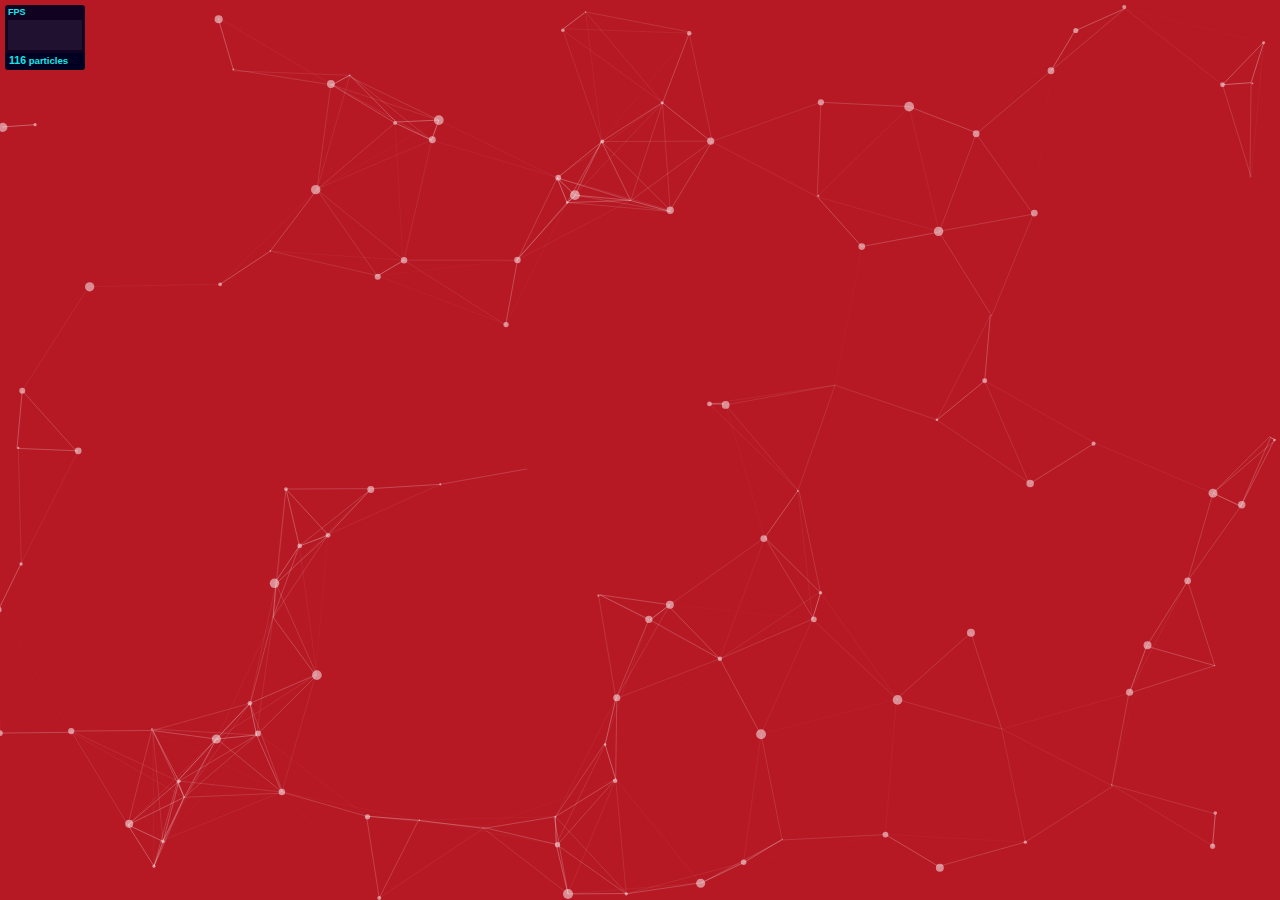
<file: js/lib/particles/particles.js-master/demo/index.html>
<!DOCTYPE html>
<html lang="en">
<head>
  <meta charset="utf-8">
  <title>particles.js</title>
  <meta name="description" content="particles.js is a lightweight JavaScript library for creating particles.">
  <meta name="author" content="Vincent Garreau" />
  <meta name="viewport" content="width=device-width, initial-scale=1.0, minimum-scale=1.0, maximum-scale=1.0, user-scalable=no">
  <link rel="stylesheet" media="screen" href="css/style.css">
</head>
<body>

<!-- count particles -->
<div class="count-particles">
  <span class="js-count-particles">--</span> particles
</div>

<!-- particles.js container -->
<div id="particles-js"></div>

<!-- scripts -->
<script src="../particles.js"></script>
<script src="js/app.js"></script>

<!-- stats.js -->
<script src="js/lib/stats.js"></script>
<script>
  var count_particles, stats, update;
  stats = new Stats;
  stats.setMode(0);
  stats.domElement.style.position = 'absolute';
  stats.domElement.style.left = '0px';
  stats.domElement.style.top = '0px';
  document.body.appendChild(stats.domElement);
  count_particles = document.querySelector('.js-count-particles');
  update = function() {
    stats.begin();
    stats.end();
    if (window.pJSDom[0].pJS.particles && window.pJSDom[0].pJS.particles.array) {
      count_particles.innerText = window.pJSDom[0].pJS.particles.array.length;
    }
    requestAnimationFrame(update);
  };
  requestAnimationFrame(update);
</script>

</body>
</html>
</file>
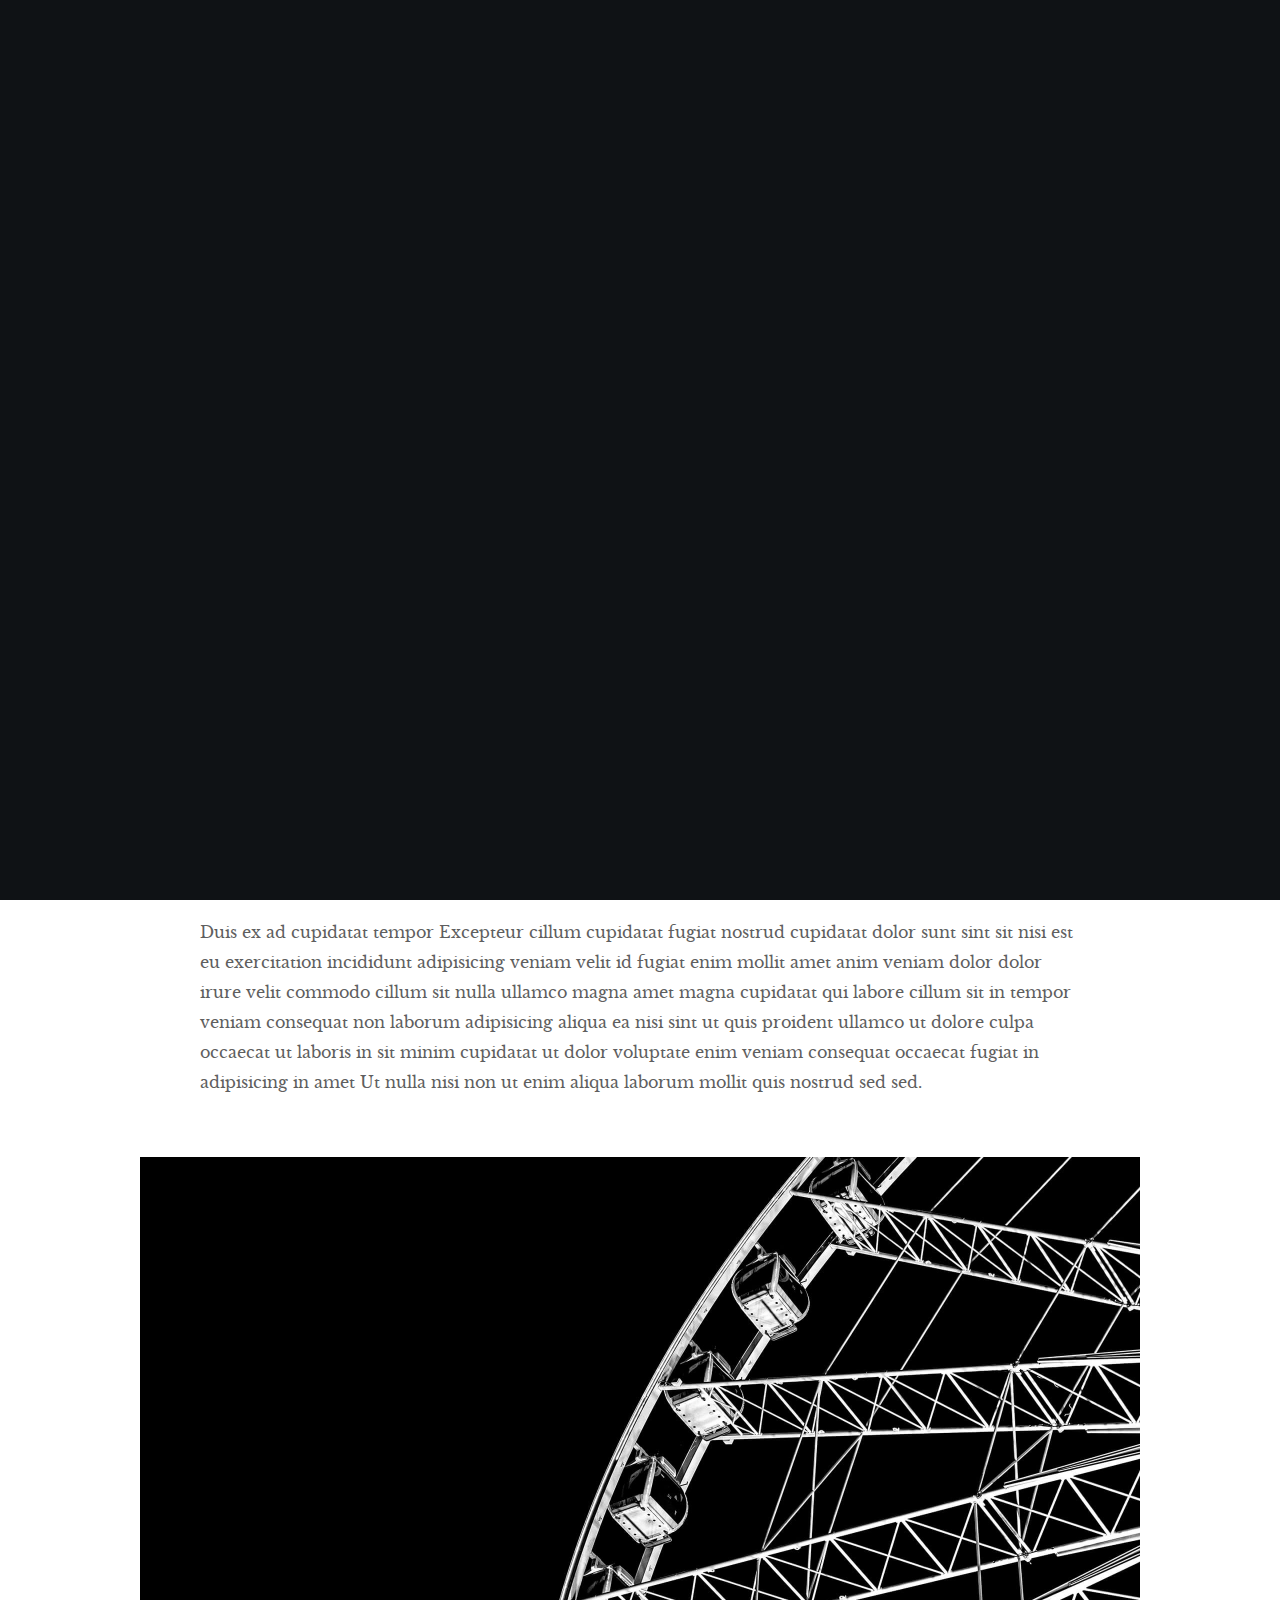
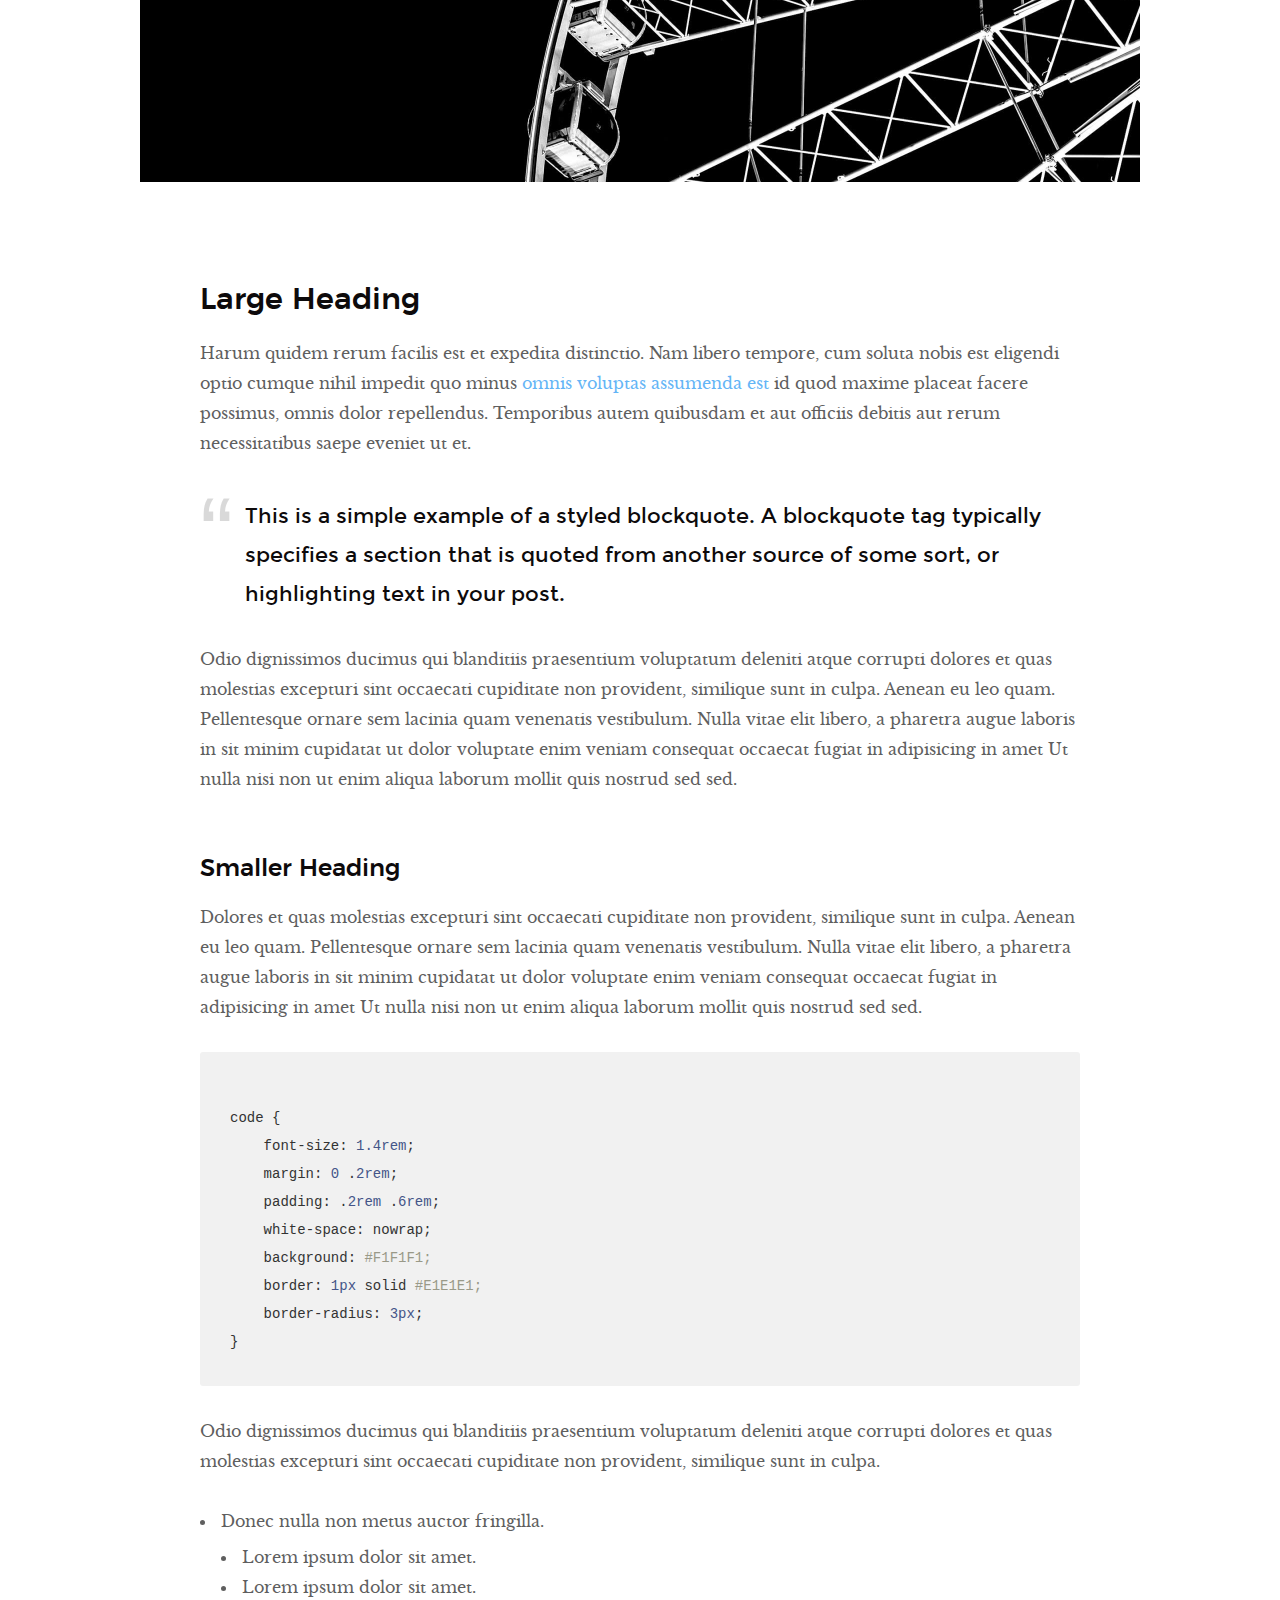
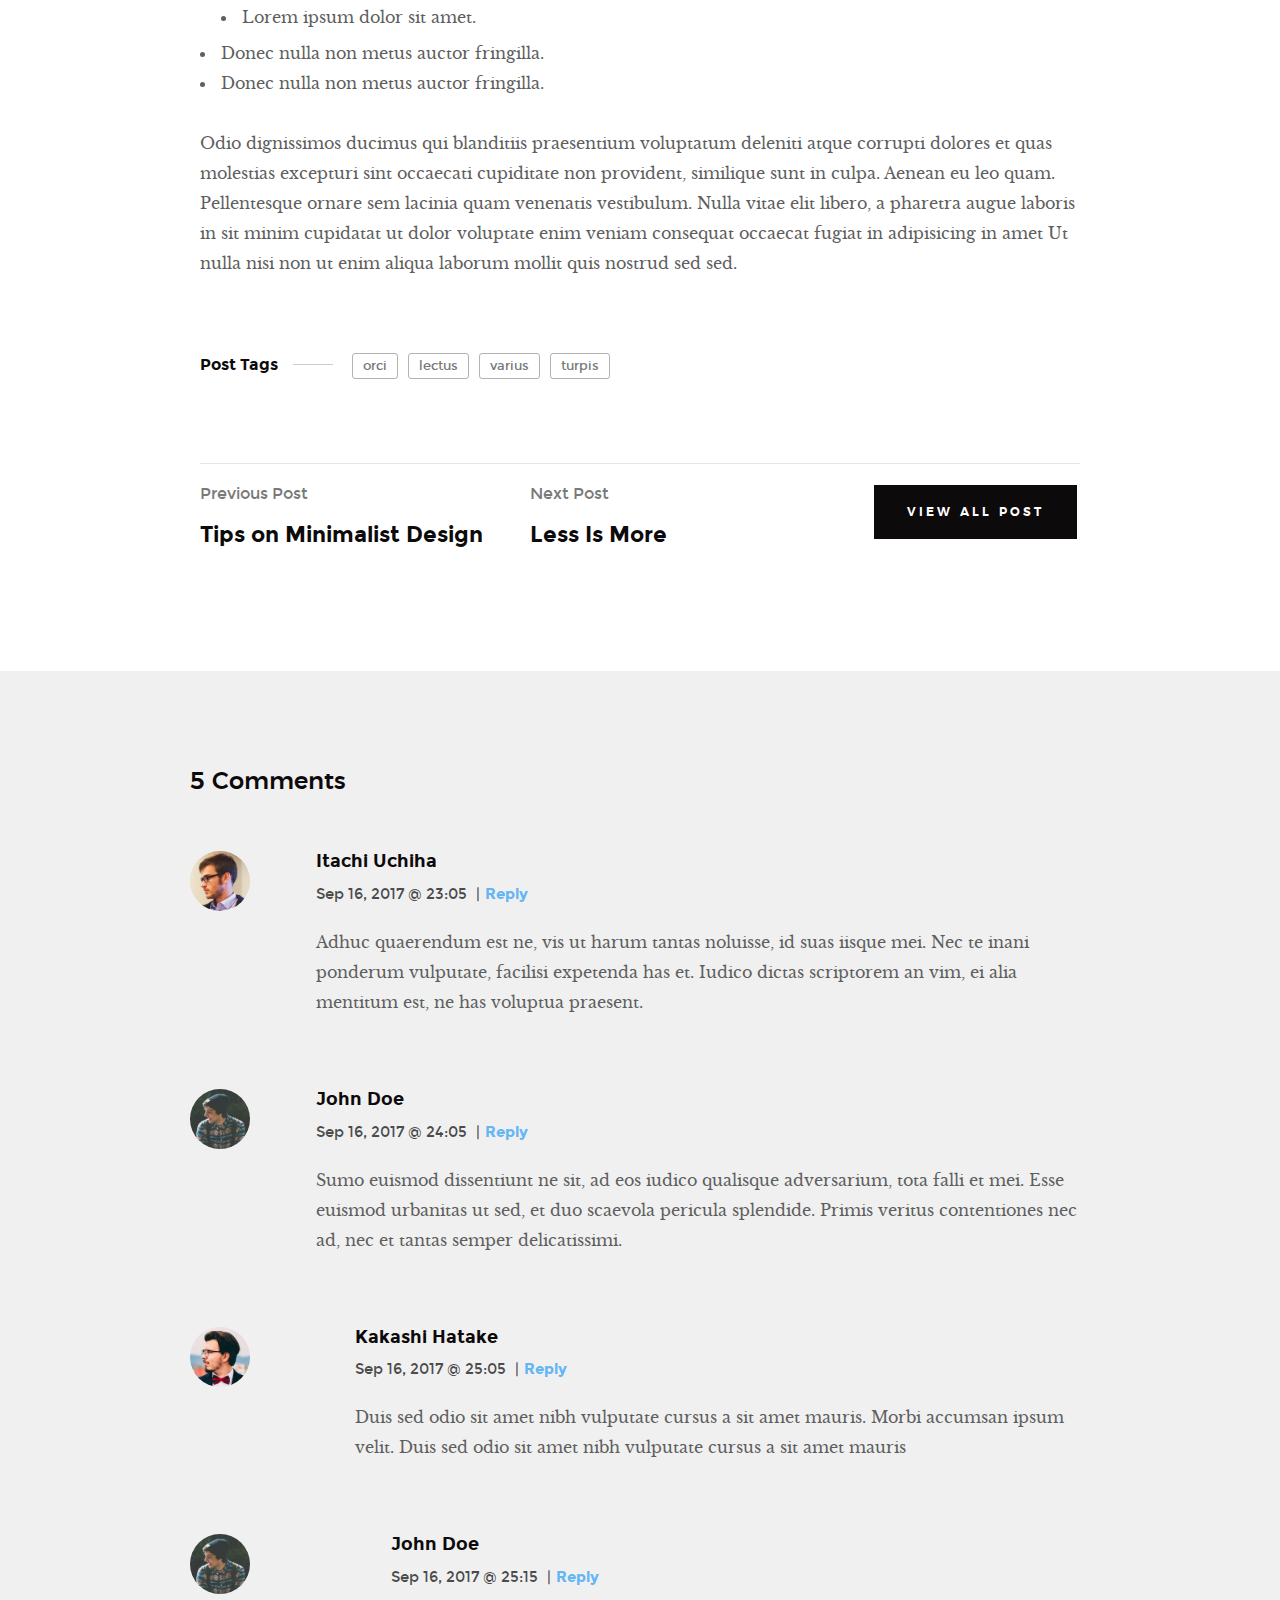
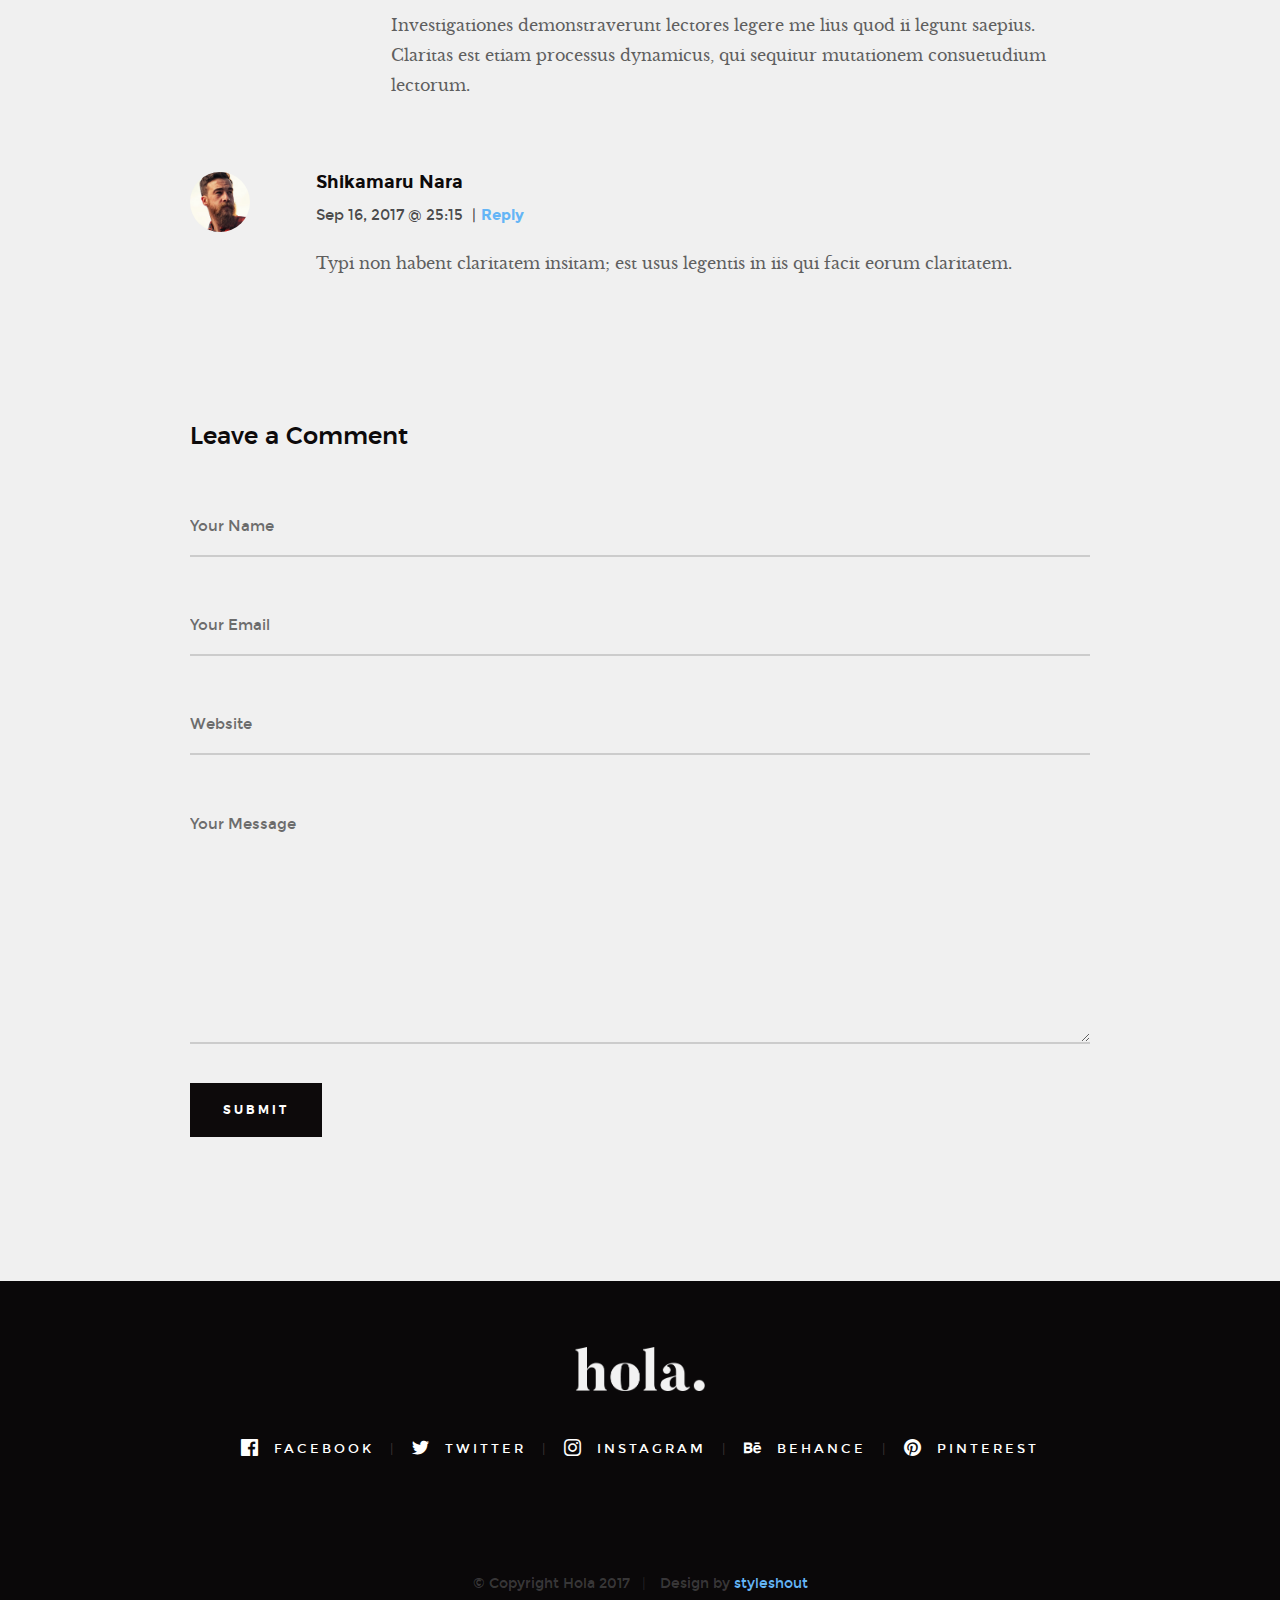
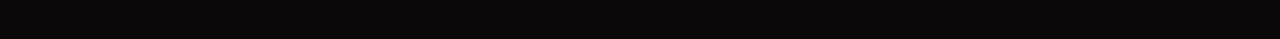
<file: blog-single.html>
<!DOCTYPE html>
<!--[if lt IE 9 ]><html class="no-js oldie" lang="en"> <![endif]-->
<!--[if IE 9 ]><html class="no-js oldie ie9" lang="en"> <![endif]-->
<!--[if (gte IE 9)|!(IE)]><!-->
<html class="no-js" lang="en">
<!--<![endif]-->

<head>

    <!--- basic page needs
    ================================================== -->
    <meta charset="utf-8">
    <title>Blog Single - Hola</title>
    <meta name="description" content="">
    <meta name="author" content="">

    <!-- mobile specific metas
    ================================================== -->
    <meta name="viewport" content="width=device-width, initial-scale=1">

    <!-- CSS
    ================================================== -->
    <link rel="stylesheet" href="css/base.css">
    <link rel="stylesheet" href="css/vendor.css">
    <link rel="stylesheet" href="css/main.css">

    <!-- script
    ================================================== -->
    <script src="js/modernizr.js"></script>
    <script src="js/pace.min.js"></script>

    <!-- favicons
    ================================================== -->
    <link rel="shortcut icon" href="favicon.ico" type="image/x-icon">
    <link rel="icon" href="favicon.ico" type="image/x-icon">

</head>


<body id="top">

    <!-- header
    ================================================== -->
    <header class="s-header">
            
        <div class="header-logo">
            <a class="site-logo" href="index.html"><img src="images/logo.png" alt="Homepage"></a>
        </div>

        <nav class="header-nav-wrap">
            <ul class="header-nav">
                <li><a href="index.html#home" title="home">Home</a></li>
                <li><a href="index.html#about" title="about">About</a></li>
                <li><a href="index.html#works" title="works">Works</a></li>
                <li class="current"><a href="blog.html" title="blog">Blog</a></li>
                <li><a href="index.html#contact" title="contact">Contact</a></li>	
            </ul>
        </nav>

        <a class="header-menu-toggle" href="#0"><span>Menu</span></a>

    </header> <!-- end s-header -->


    <article class="blog-single">

        <!-- page header/blog hero
        ================================================== -->
        <div class="page-header page-header--single page-hero" style="background-image:url(images/blog/blog-bg-02.jpg)">
        
            <div class="row page-header__content narrow">
                <article class="col-full">
                    <div class="page-header__info">
                        <div class="page-header__cat">
                            <a href="#0">Branding</a><a href="#0">Design</a>
                        </div>
                    </div>
                    <h1 class="page-header__title">
                        <a href="#0" title="">
                            Using Patterns in your Branding.
                        </a>
                    </h1>
                    <ul class="page-header__meta">
                        <li class="date">September 16, 2017</li>
                        <li class="author">
                            By
                            <span>Jonathan Doe</span>
                        </li>
                    </ul>
                    
                </article>
            </div>
    
        </div> <!-- end page-header -->

        <div class="row blog-content">
            <div class="col-full blog-content__main">

                <p class="lead">Duis ex ad cupidatat tempor Excepteur cillum cupidatat fugiat nostrud cupidatat dolor sunt sint sit nisi est eu exercitation incididunt adipisicing veniam velit id fugiat enim mollit amet anim veniam dolor dolor irure velit commodo cillum sit nulla ullamco magna amet magna cupidatat qui labore cillum sit in tempor veniam consequat non laborum adipisicing aliqua ea nisi sint.</p>
                
                <p>Duis ex ad cupidatat tempor Excepteur cillum cupidatat fugiat nostrud cupidatat dolor sunt sint sit nisi est eu exercitation incididunt adipisicing veniam velit id fugiat enim mollit amet anim veniam dolor dolor irure velit commodo cillum sit nulla ullamco magna amet magna cupidatat qui labore cillum sit in tempor veniam consequat non laborum adipisicing aliqua ea nisi sint ut quis proident ullamco ut dolore culpa occaecat ut laboris in sit minim cupidatat ut dolor voluptate enim veniam consequat occaecat fugiat in adipisicing in amet Ut nulla nisi non ut enim aliqua laborum mollit quis nostrud sed sed.
                </p>

                <p>
                <img src="images/wheel-1000.jpg" 
                     srcset="images/wheel-2000.jpg 2000w, 
                        images/wheel-1000.jpg 1000w, 
                        images/wheel-500.jpg 500w" 
                     sizes="(max-width: 2000px) 100vw, 2000px" alt="">
                </p>

                <h2>Large Heading</h2>

                <p>Harum quidem rerum facilis est et expedita distinctio. Nam libero tempore, cum soluta nobis est eligendi optio cumque nihil impedit quo minus <a href="http://#">omnis voluptas assumenda est</a> id quod maxime placeat facere possimus, omnis dolor repellendus. Temporibus autem quibusdam et aut officiis debitis aut rerum necessitatibus saepe eveniet ut et.</p>

                <blockquote><p>This is a simple example of a styled blockquote. A blockquote tag typically specifies a section that is quoted from another source of some sort, or highlighting text in your post.</p></blockquote>

                <p>Odio dignissimos ducimus qui blanditiis praesentium voluptatum deleniti atque corrupti dolores et quas molestias excepturi sint occaecati cupiditate non provident, similique sunt in culpa. Aenean eu leo quam. Pellentesque ornare sem lacinia quam venenatis vestibulum. Nulla vitae elit libero, a pharetra augue laboris in sit minim cupidatat ut dolor voluptate enim veniam consequat occaecat fugiat in adipisicing in amet Ut nulla nisi non ut enim aliqua laborum mollit quis nostrud sed sed.</p>

                <h3>Smaller Heading</h3>

                <p>Dolores et quas molestias excepturi sint occaecati cupiditate non provident, similique sunt in culpa. Aenean eu leo quam. Pellentesque ornare sem lacinia quam venenatis vestibulum. Nulla vitae elit libero, a pharetra augue laboris in sit minim cupidatat ut dolor voluptate enim veniam consequat occaecat fugiat in adipisicing in amet Ut nulla nisi non ut enim aliqua laborum mollit quis nostrud sed sed.

<pre><code>
code {
    font-size: 1.4rem;
    margin: 0 .2rem;
    padding: .2rem .6rem;
    white-space: nowrap;
    background: #F1F1F1;
    border: 1px solid #E1E1E1;	
    border-radius: 3px;
}
</code></pre>

                <p>Odio dignissimos ducimus qui blanditiis praesentium voluptatum deleniti atque corrupti dolores et quas molestias excepturi sint occaecati cupiditate non provident, similique sunt in culpa.</p>

                <ul>
                    <li>Donec nulla non metus auctor fringilla.
                        <ul>
                            <li>Lorem ipsum dolor sit amet.</li>
                            <li>Lorem ipsum dolor sit amet.</li>
                            <li>Lorem ipsum dolor sit amet.</li>
                        </ul>
                    </li>
                    <li>Donec nulla non metus auctor fringilla.</li>
                    <li>Donec nulla non metus auctor fringilla.</li>
                </ul>

                <p>Odio dignissimos ducimus qui blanditiis praesentium voluptatum deleniti atque corrupti dolores et quas molestias excepturi sint occaecati cupiditate non provident, similique sunt in culpa. Aenean eu leo quam. Pellentesque ornare sem lacinia quam venenatis vestibulum. Nulla vitae elit libero, a pharetra augue laboris in sit minim cupidatat ut dolor voluptate enim veniam consequat occaecat fugiat in adipisicing in amet Ut nulla nisi non ut enim aliqua laborum mollit quis nostrud sed sed.</p>

                <p class="blog-content__tags">
                    <span>Post Tags</span>

                    <span class="blog-content__tag-list">
                        <a href="#0">orci</a>
                        <a href="#0">lectus</a>
                        <a href="#0">varius</a>
                        <a href="#0">turpis</a>
                    </span>

                </p>

                <div class="blog-content__pagenav">
                    <div class="blog-content__nav">
                        <div class="blog-content__prev">
                            <a href="#0" rel="prev">
                                <span>Previous Post</span>
                                Tips on Minimalist Design 
                            </a>
                        </div>
                        <div class="blog-content__next">
                            <a href="#0" rel="next">
                                <span>Next Post</span>
                                Less Is More 
                            </a>
                        </div>
                    </div>

                    <div class="blog-content__all">
                        <a href="blog.html" class="btn btn--primary">
                            View All Post
                        </a>
                    </div>
                </div>

            </div><!-- end blog-content__main -->
        </div> <!-- end blog-content -->

    </article>


    <!-- comments
    ================================================== -->
    <div class="comments-wrap">

        <div id="comments" class="row">
            <div class="col-full">

               <h3>5 Comments</h3>

               <!-- commentlist -->
               <ol class="commentlist">

                    <li class="depth-1 comment">

                        <div class="comment__avatar">
                            <img width="50" height="50" class="avatar" src="images/avatars/user-01.jpg" alt="">
                        </div>

                        <div class="comment__content">

                            <div class="comment__info">
                                <cite>Itachi Uchiha</cite>

                                <div class="comment__meta">
                                    <time class="comment__time">Sep 16, 2017 @ 23:05</time>
                                    <span class="sep">|</span><a class="reply" href="#">Reply</a>
                                </div>
                            </div>

                            <div class="comment__text">
                            <p>Adhuc quaerendum est ne, vis ut harum tantas noluisse, id suas iisque mei. Nec te inani ponderum vulputate,
                            facilisi expetenda has et. Iudico dictas scriptorem an vim, ei alia mentitum est, ne has voluptua praesent.</p>
                            </div>

                        </div>

                    </li>

                    <li class="thread-alt depth-1 comment">

                        <div class="comment__avatar">
                            <img width="50" height="50" class="avatar" src="images/avatars/user-04.jpg" alt="">
                        </div>

                        <div class="comment__content">

                            <div class="comment__info">
                            <cite>John Doe</cite>

                            <div class="comment__meta">
                                <time class="comment__time">Sep 16, 2017 @ 24:05</time>
                                <span class="sep">|</span><a class="reply" href="#">Reply</a>
                            </div>
                            </div>

                            <div class="comment__text">
                            <p>Sumo euismod dissentiunt ne sit, ad eos iudico qualisque adversarium, tota falli et mei. Esse euismod
                            urbanitas ut sed, et duo scaevola pericula splendide. Primis veritus contentiones nec ad, nec et
                            tantas semper delicatissimi.</p>
                            </div>

                        </div>

                        <ul class="children">

                            <li class="depth-2 comment">

                                <div class="comment__avatar">
                                    <img width="50" height="50" class="avatar" src="images/avatars/user-03.jpg" alt="">
                                </div>

                                <div class="comment__content">

                                    <div class="comment__info">
                                        <cite>Kakashi Hatake</cite>

                                        <div class="comment__meta">
                                            <time class="comment__time">Sep 16, 2017 @ 25:05</time>
                                            <span class="sep">|</span><a class="reply" href="#">Reply</a>
                                        </div>
                                    </div>

                                    <div class="comment__text">
                                        <p>Duis sed odio sit amet nibh vulputate
                                        cursus a sit amet mauris. Morbi accumsan ipsum velit. Duis sed odio sit amet nibh vulputate
                                        cursus a sit amet mauris</p>
                                    </div>

                                </div>

                                <ul class="children">

                                    <li class="depth-3 comment">

                                        <div class="comment__avatar">
                                            <img width="50" height="50" class="avatar" src="images/avatars/user-04.jpg" alt="">
                                        </div>

                                        <div class="comment__content">

                                            <div class="comment__info">
                                            <cite>John Doe</cite>

                                            <div class="comment__meta">
                                                <time class="comment__time">Sep 16, 2017 @ 25:15</time>
                                                <span class="sep">|</span><a class="reply" href="#">Reply</a>
                                            </div>
                                            </div>

                                            <div class="comment__text">
                                            <p>Investigationes demonstraverunt lectores legere me lius quod ii legunt saepius. Claritas est
                                            etiam processus dynamicus, qui sequitur mutationem consuetudium lectorum.</p>
                                            </div>

                                        </div>

                                    </li>

                                </ul>

                            </li>

                        </ul>

                    </li>

                    <li class="depth-1 comment">

                        <div class="comment__avatar">
                            <img width="50" height="50" class="avatar" src="images/avatars/user-02.jpg" alt="">
                        </div>

                        <div class="comment__content">

                            <div class="comment__info">
                            <cite>Shikamaru Nara</cite>

                            <div class="comment__meta">
                                <time class="comment-time">Sep 16, 2017 @ 25:15</time>
                                <span class="sep">|</span><a class="reply" href="#">Reply</a>
                            </div>
                            </div>

                            <div class="comment__text">
                            <p>Typi non habent claritatem insitam; est usus legentis in iis qui facit eorum claritatem.</p>
                            </div>

                        </div>

                    </li>

                </ol> <!-- Commentlist End -->	

               <!-- respond -->
               <div class="respond">

                    <h3>Leave a Comment</h3>

                    <form name="contactForm" id="contactForm" method="post" action="">
                        <fieldset>

                        <div class="form-field">
                                <input name="cName" type="text" id="cName" class="full-width" placeholder="Your Name" value="">
                        </div>

                        <div class="form-field">
                                <input name="cEmail" type="text" id="cEmail" class="full-width" placeholder="Your Email" value="">
                        </div>

                        <div class="form-field">
                                <input name="cWebsite" type="text" id="cWebsite" class="full-width" placeholder="Website" value="">
                        </div>

                        <div class="message form-field">
                            <textarea name="cMessage" id="cMessage" class="full-width" placeholder="Your Message"></textarea>
                        </div>

                        <button type="submit" class="submit btn--primary">Submit</button>

                        </fieldset>
                    </form> <!-- Form End -->

                </div> <!-- Respond End -->

            </div> <!-- end col-full -->
        </div> <!-- end row comments -->
    </div> <!-- end comments-wrap -->


    <!-- footer
    ================================================== -->
    <footer>
            <div class="row">
                <div class="col-full">
    
                    <div class="footer-logo">
                        <a class="footer-site-logo" href="#0"><img src="images/logo.png" alt="Homepage"></a>
                    </div>
    
                    <ul class="footer-social">
                        <li><a href="#0">
                            <i class="im im-facebook" aria-hidden="true"></i>
                            <span>Facebook</span>
                        </a></li>
                        <li><a href="#0">
                            <i class="im im-twitter" aria-hidden="true"></i>
                            <span>Twitter</span>
                        </a></li>
                        <li><a href="#0">
                            <i class="im im-instagram" aria-hidden="true"></i>
                            <span>Instagram</span>
                        </a></li>
                        <li><a href="#0">
                            <i class="im im-behance" aria-hidden="true"></i>
                            <span>Behance</span>
                        </a></li>
                        <li><a href="#0">
                            <i class="im im-pinterest" aria-hidden="true"></i>
                            <span>Pinterest</span>
                        </a></li>
                    </ul>
                        
                </div>
            </div>
    
            <div class="row footer-bottom">
    
                <div class="col-twelve">
                    <div class="copyright">
                        <span>© Copyright Hola 2017</span> 
                        <span>Design by <a href="https://www.styleshout.com/">styleshout</a></span>	
                    </div>
    
                    <div class="go-top">
                    <a class="smoothscroll" title="Back to Top" href="#top"><i class="im im-arrow-up" aria-hidden="true"></i></a>
                    </div>
                </div>
    
            </div> <!-- end footer-bottom -->
    
        </footer> <!-- end footer -->
    
    
        <div id="preloader"> 
            <div id="loader"></div>
        </div>
    
    
        <!-- Java Script
        ================================================== -->
        <script src="js/jquery-3.2.1.min.js"></script>
        <script src="js/plugins.js"></script>
        <script src="js/main.js"></script>

</body>

</html>
</file>
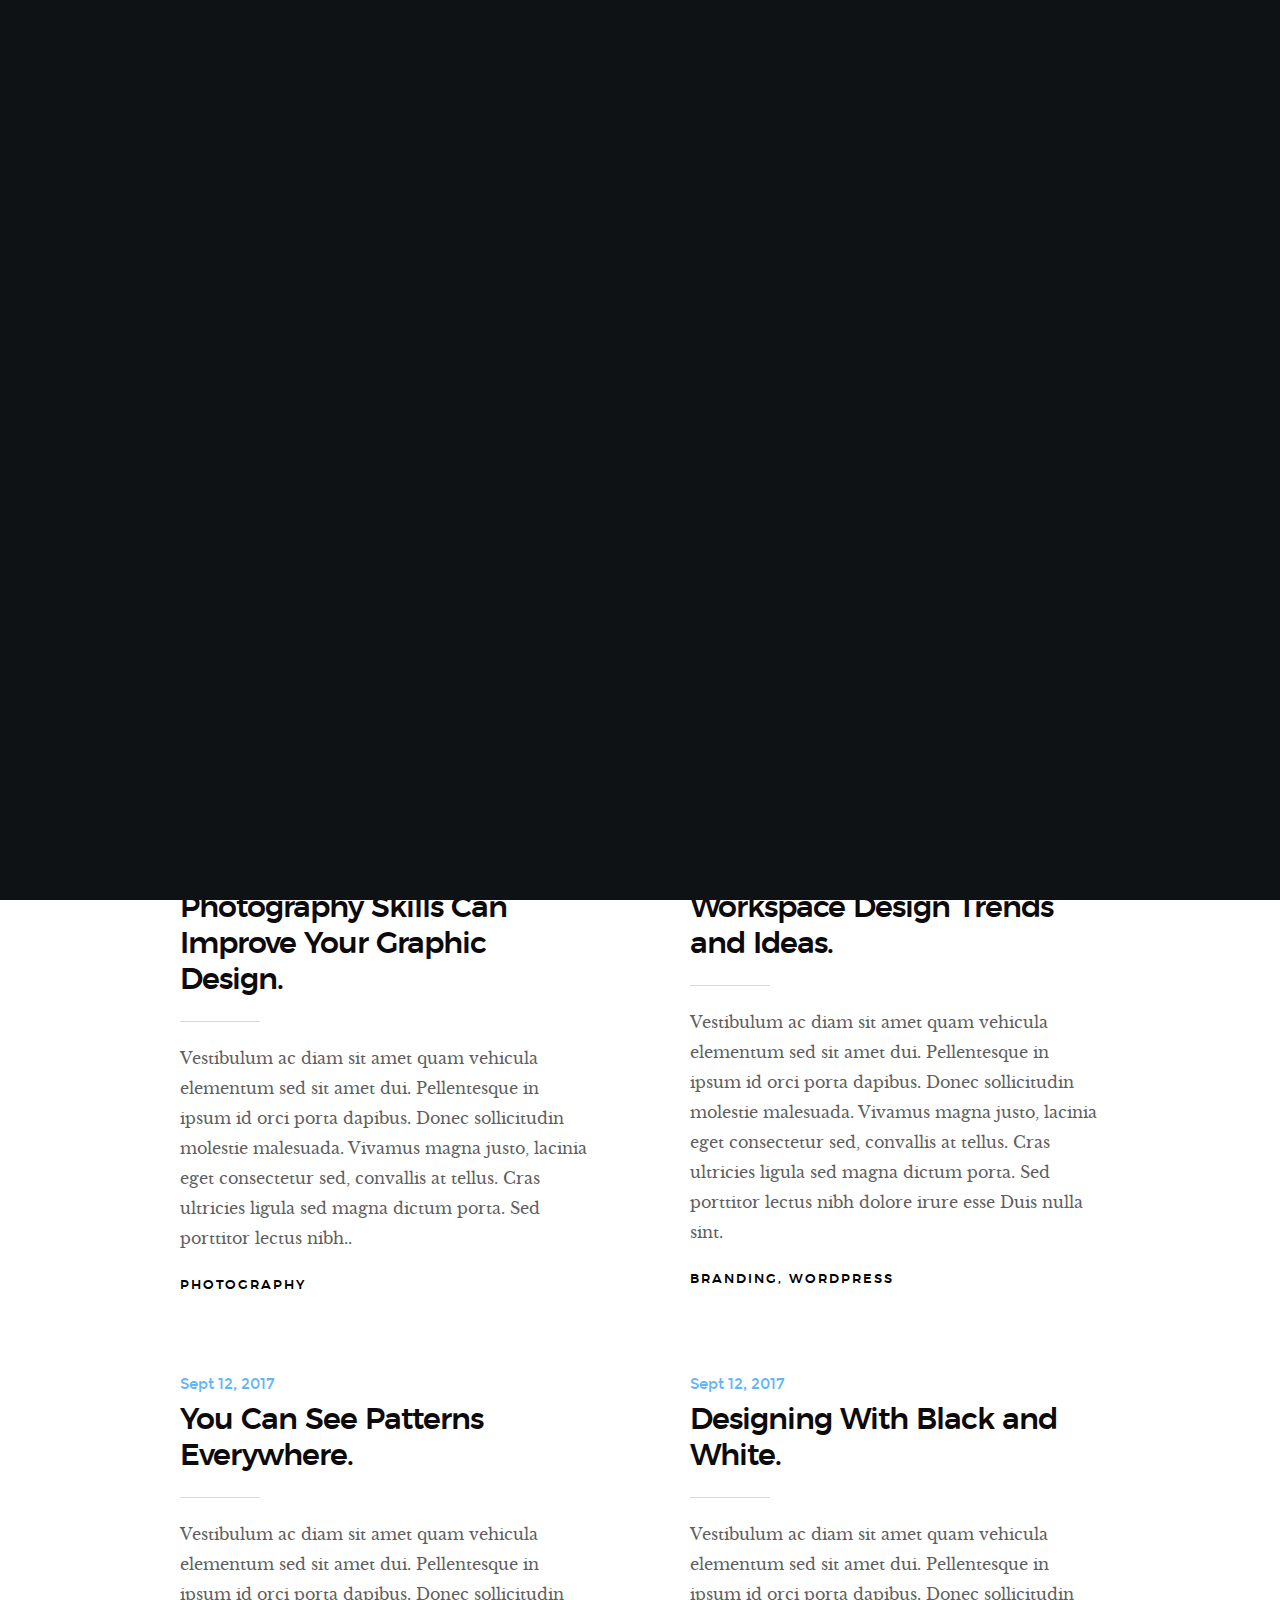
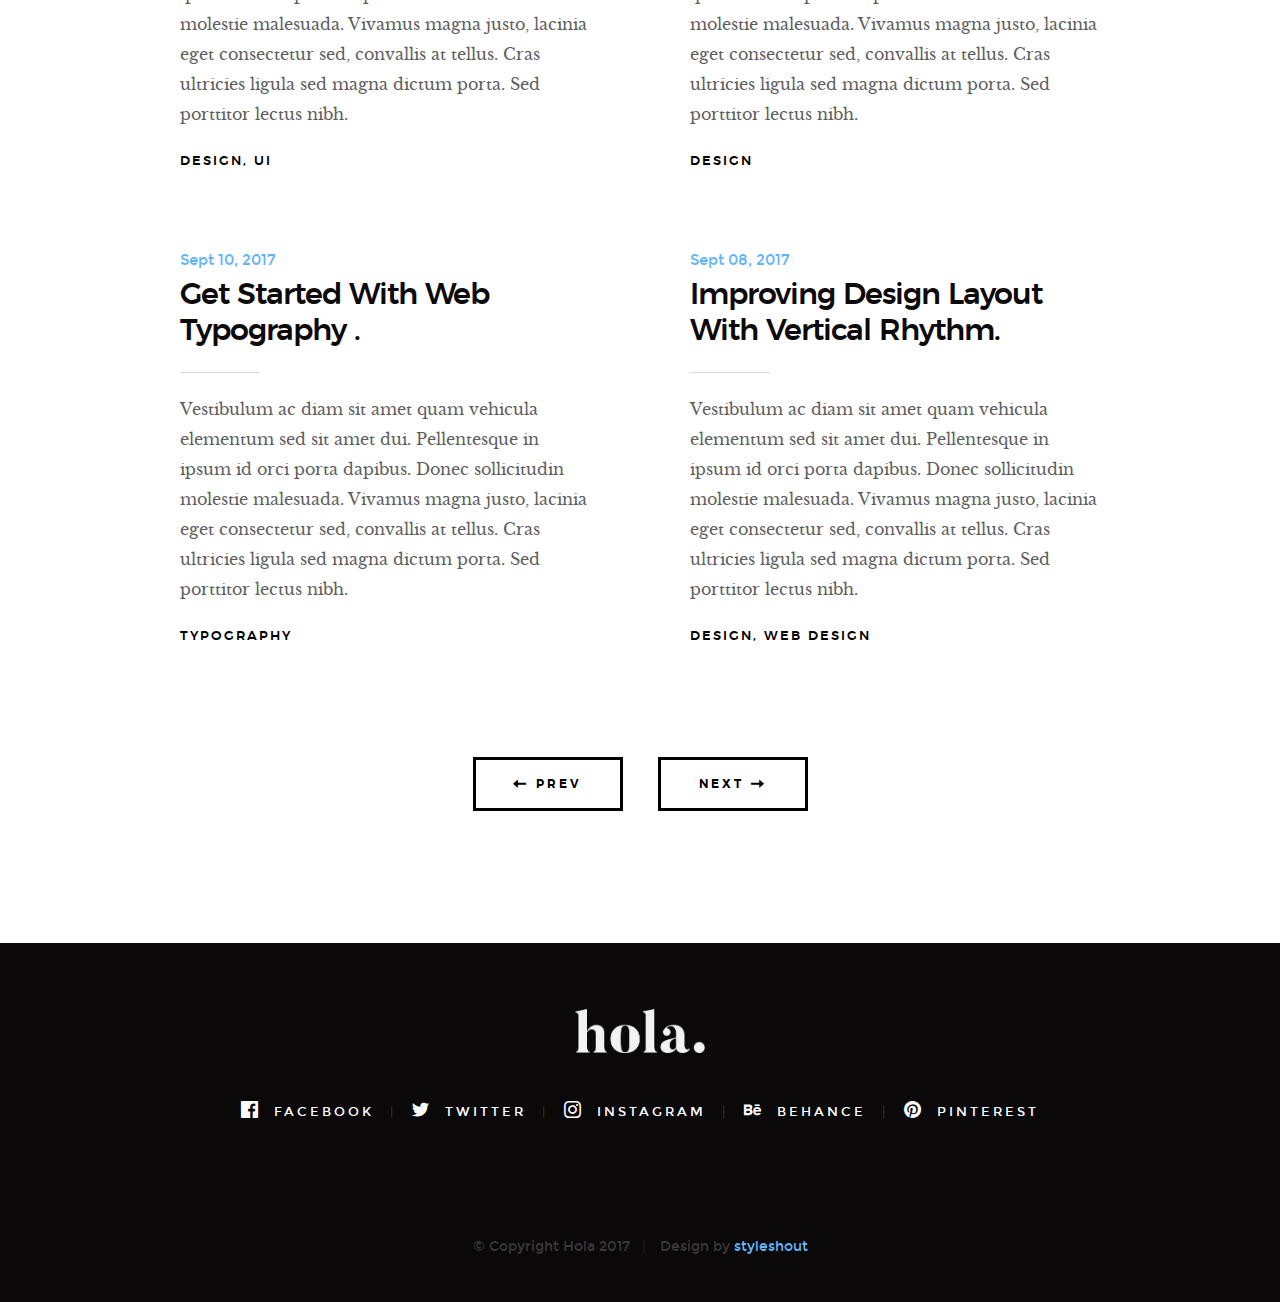
<file: blog.html>
<!DOCTYPE html>
<!--[if lt IE 9 ]><html class="no-js oldie" lang="en"> <![endif]-->
<!--[if IE 9 ]><html class="no-js oldie ie9" lang="en"> <![endif]-->
<!--[if (gte IE 9)|!(IE)]><!-->
<html class="no-js" lang="en">
<!--<![endif]-->

<head>

    <!--- basic page needs
    ================================================== -->
    <meta charset="utf-8">
    <title>Blog - Hola</title>
    <meta name="description" content="">
    <meta name="author" content="">

    <!-- mobile specific metas
    ================================================== -->
    <meta name="viewport" content="width=device-width, initial-scale=1">

    <!-- CSS
    ================================================== -->
    <link rel="stylesheet" href="css/base.css">
    <link rel="stylesheet" href="css/vendor.css">
    <link rel="stylesheet" href="css/main.css">

    <!-- script
    ================================================== -->
    <script src="js/modernizr.js"></script>
    <script src="js/pace.min.js"></script>

    <!-- favicons
    ================================================== -->
    <link rel="shortcut icon" href="favicon.ico" type="image/x-icon">
    <link rel="icon" href="favicon.ico" type="image/x-icon">

</head>


<body id="top">

    <!-- header
    ================================================== -->
    <header class="s-header">

        <div class="header-logo">
            <a class="site-logo" href="index.html"><img src="images/logo.png" alt="Homepage"></a>
        </div>

        <nav class="header-nav-wrap">
            <ul class="header-nav">
                <li><a href="index.html#home" title="home">Home</a></li>
                <li><a href="index.html#about" title="about">About</a></li>
                <li><a href="index.html#works" title="works">Works</a></li>
                <li class="current"><a href="blog.html" title="blog">Blog</a></li>
                <li><a href="index.html#contact" title="contact">Contact</a></li>	
            </ul>
        </nav>

        <a class="header-menu-toggle" href="#0"><span>Menu</span></a>

    </header> <!-- end s-header -->


    <!-- page header
    ================================================== -->
    <section class="page-header page-hero" style="background-image:url(images/blog/blog-bg-01.jpg)">

        <div class="row page-header__content">
            <article class="col-full">

                <div class="page-header__info">
                    <div class="page-header__cat">
                        <a href="#0">Branding</a><a href="#0">Design</a>
                    </div>
                    <div class="page-header__date">
                        Sept 16, 2017
                    </div>
                </div>
                
                <h1 class="page-header__title">
                    <a href="#0" title="">
                        The 10 Golden Rules of Clean Simple Design.
                    </a>
                </h1>
                <p>Pellentesque in ipsum id orci porta dapibus amet dui. Ad id deserunt ratione autem eius et minima ut et. Nihil sed quis velit aut enim aliquam. Quas non ad sint eveniet voluptatem est iure...</p>
                <p>
                    <a href="#0" class="btn btn--stroke page-header__btn">Read More</a>
                </p>
            </article>
        </div>

    </section> <!-- end page-header -->


    <!-- blog
    ================================================== -->
    <section class="blog-content-wrap">

        <div class="row blog-content">
            <div class="col-full">

                <div class="blog-list block-1-2 block-tab-full">

                    <article class="col-block">
                        
                        <div class="blog-date">
                            <a href="blog-single.html">Sept 15, 2017</a>
                        </div>  
                        
                        <h2 class="h01"><a href="blog-single.html">Photography Skills Can Improve Your Graphic Design.</a></h2>
                        <p>
                        Vestibulum ac diam sit amet quam vehicula elementum sed sit amet dui. Pellentesque in ipsum id orci porta dapibus. Donec sollicitudin molestie malesuada. Vivamus magna justo, lacinia eget consectetur sed, convallis at tellus. Cras ultricies ligula sed magna dictum porta. Sed porttitor lectus nibh..
                        </p>

                        <div class="blog-cat">
                            <a href="blog.html">Photography</a>
                        </div>

                    </article>

                    <article class="col-block">
                        
                        <div class="blog-date">
                            <a href="blog-single.html">Sept 14, 2017</a>
                        </div>

                        <h2 class="h01"><a href="blog-single.html">Workspace Design Trends and Ideas.</a></h2>
                        <p>
                        Vestibulum ac diam sit amet quam vehicula elementum sed sit amet dui. Pellentesque in ipsum id orci porta dapibus. Donec sollicitudin molestie malesuada. Vivamus magna justo, lacinia eget consectetur sed, convallis at tellus. Cras ultricies ligula sed magna dictum porta. Sed porttitor lectus nibh dolore irure esse Duis nulla sint.
                        </p>

                        <div class="blog-cat">
                            <a href="blog.html">Branding</a><a href="blog.html">Wordpress</a>
                        </div>
                    </article>

                    <article class="col-block">
                        
                        <div class="blog-date">
                            <a href="blog-single.html">Sept 12, 2017</a>
                        </div>    
                        <h2 class="h01"><a href="blog-single.html">You Can See Patterns Everywhere.</a></h2>
                        <p>
                        Vestibulum ac diam sit amet quam vehicula elementum sed sit amet dui. Pellentesque in ipsum id orci porta dapibus. Donec sollicitudin molestie malesuada. Vivamus magna justo, lacinia eget consectetur sed, convallis at tellus. Cras ultricies ligula sed magna dictum porta. Sed porttitor lectus nibh.
                        </p>

                        <div class="blog-cat">
                            <a href="blog.html">Design</a><a href="blog.html">UI</a>
                        </div>
                    </article>

                    <article class="col-block">
                        
                        <div class="blog-date">
                            <a href="blog-single.html">Sept 12, 2017</a>
                        </div>
                        <h2 class="h01"><a href="blog-single.html">Designing With Black and White.</a></h2>
                        <p>
                        Vestibulum ac diam sit amet quam vehicula elementum sed sit amet dui. Pellentesque in ipsum id orci porta dapibus. Donec sollicitudin molestie malesuada. Vivamus magna justo, lacinia eget consectetur sed, convallis at tellus. Cras ultricies ligula sed magna dictum porta. Sed porttitor lectus nibh.
                        </p>

                        <div class="blog-cat">
                            <a href="blog.html">Design</a>
                        </div>
                    </article>

                    <article class="col-block">
                        <div class="blog-date">
                            <a href="blog-single.html">Sept 10, 2017</a>
                        </div>
                        <h2 class="h01"><a href="blog-single.html">Get Started With Web Typography .</a></h2>
                        <p>
                        Vestibulum ac diam sit amet quam vehicula elementum sed sit amet dui. Pellentesque in ipsum id orci porta dapibus. Donec sollicitudin molestie malesuada. Vivamus magna justo, lacinia eget consectetur sed, convallis at tellus. Cras ultricies ligula sed magna dictum porta. Sed porttitor lectus nibh.
                        </p>

                        <div class="blog-cat">
                            <a href="blog.html">Typography</a>
                        </div>
                    </article>

                    <article class="col-block">
                        
                        <div class="blog-date">
                            <a href="blog-single.html">Sept 08, 2017</a>
                        </div>
                        <h2 class="h01"><a href="blog-single.html">Improving Design Layout With Vertical Rhythm.</a></h2>
                        <p>
                        Vestibulum ac diam sit amet quam vehicula elementum sed sit amet dui. Pellentesque in ipsum id orci porta dapibus. Donec sollicitudin molestie malesuada. Vivamus magna justo, lacinia eget consectetur sed, convallis at tellus. Cras ultricies ligula sed magna dictum porta. Sed porttitor lectus nibh.
                        </p>

                        <div class="blog-cat">
                            <a href="blog.html">Design</a><a href="#0">Web Design</a>
                        </div>
                    </article>

                </div> <!-- end blog-list -->

            </div> <!-- end col-full -->
        </div> <!-- end blog-content -->

        <div class="row blog-entries-nav">
            <div class="col-full">
                <a href="#0" class="btn btn--stroke">
                    <i class="im im-arrow-left"></i>
                    Prev
                </a>
                <a href="#0" class="btn btn--stroke">
                    Next
                    <i class="im im-arrow-right"></i>
                </a>
            </div>
        </div>

    </section> <!-- end blog-content-wrap -->


    <!-- footer
    ================================================== -->
    <footer>
        <div class="row">
            <div class="col-full">

                <div class="footer-logo">
                    <a class="footer-site-logo" href="#0"><img src="images/logo.png" alt="Homepage"></a>
                </div>

                <ul class="footer-social">
                    <li><a href="#0">
                        <i class="im im-facebook" aria-hidden="true"></i>
                        <span>Facebook</span>
                    </a></li>
                    <li><a href="#0">
                        <i class="im im-twitter" aria-hidden="true"></i>
                        <span>Twitter</span>
                    </a></li>
                    <li><a href="#0">
                        <i class="im im-instagram" aria-hidden="true"></i>
                        <span>Instagram</span>
                    </a></li>
                    <li><a href="#0">
                        <i class="im im-behance" aria-hidden="true"></i>
                        <span>Behance</span>
                    </a></li>
                    <li><a href="#0">
                        <i class="im im-pinterest" aria-hidden="true"></i>
                        <span>Pinterest</span>
                    </a></li>
                </ul>
                    
            </div>
        </div>

        <div class="row footer-bottom">

            <div class="col-twelve">
                <div class="copyright">
                    <span>© Copyright Hola 2017</span> 
                    <span>Design by <a href="https://www.styleshout.com/">styleshout</a></span>	
                </div>

                <div class="go-top">
                <a class="smoothscroll" title="Back to Top" href="#top"><i class="im im-arrow-up" aria-hidden="true"></i></a>
                </div>
            </div>

        </div> <!-- end footer-bottom -->

    </footer> <!-- end footer -->


    <div id="preloader"> 
        <div id="loader"></div>
    </div>


    <!-- Java Script
    ================================================== -->
    <script src="js/jquery-3.2.1.min.js"></script>
    <script src="js/plugins.js"></script>
    <script src="js/main.js"></script>

</body>

</html>
</file>
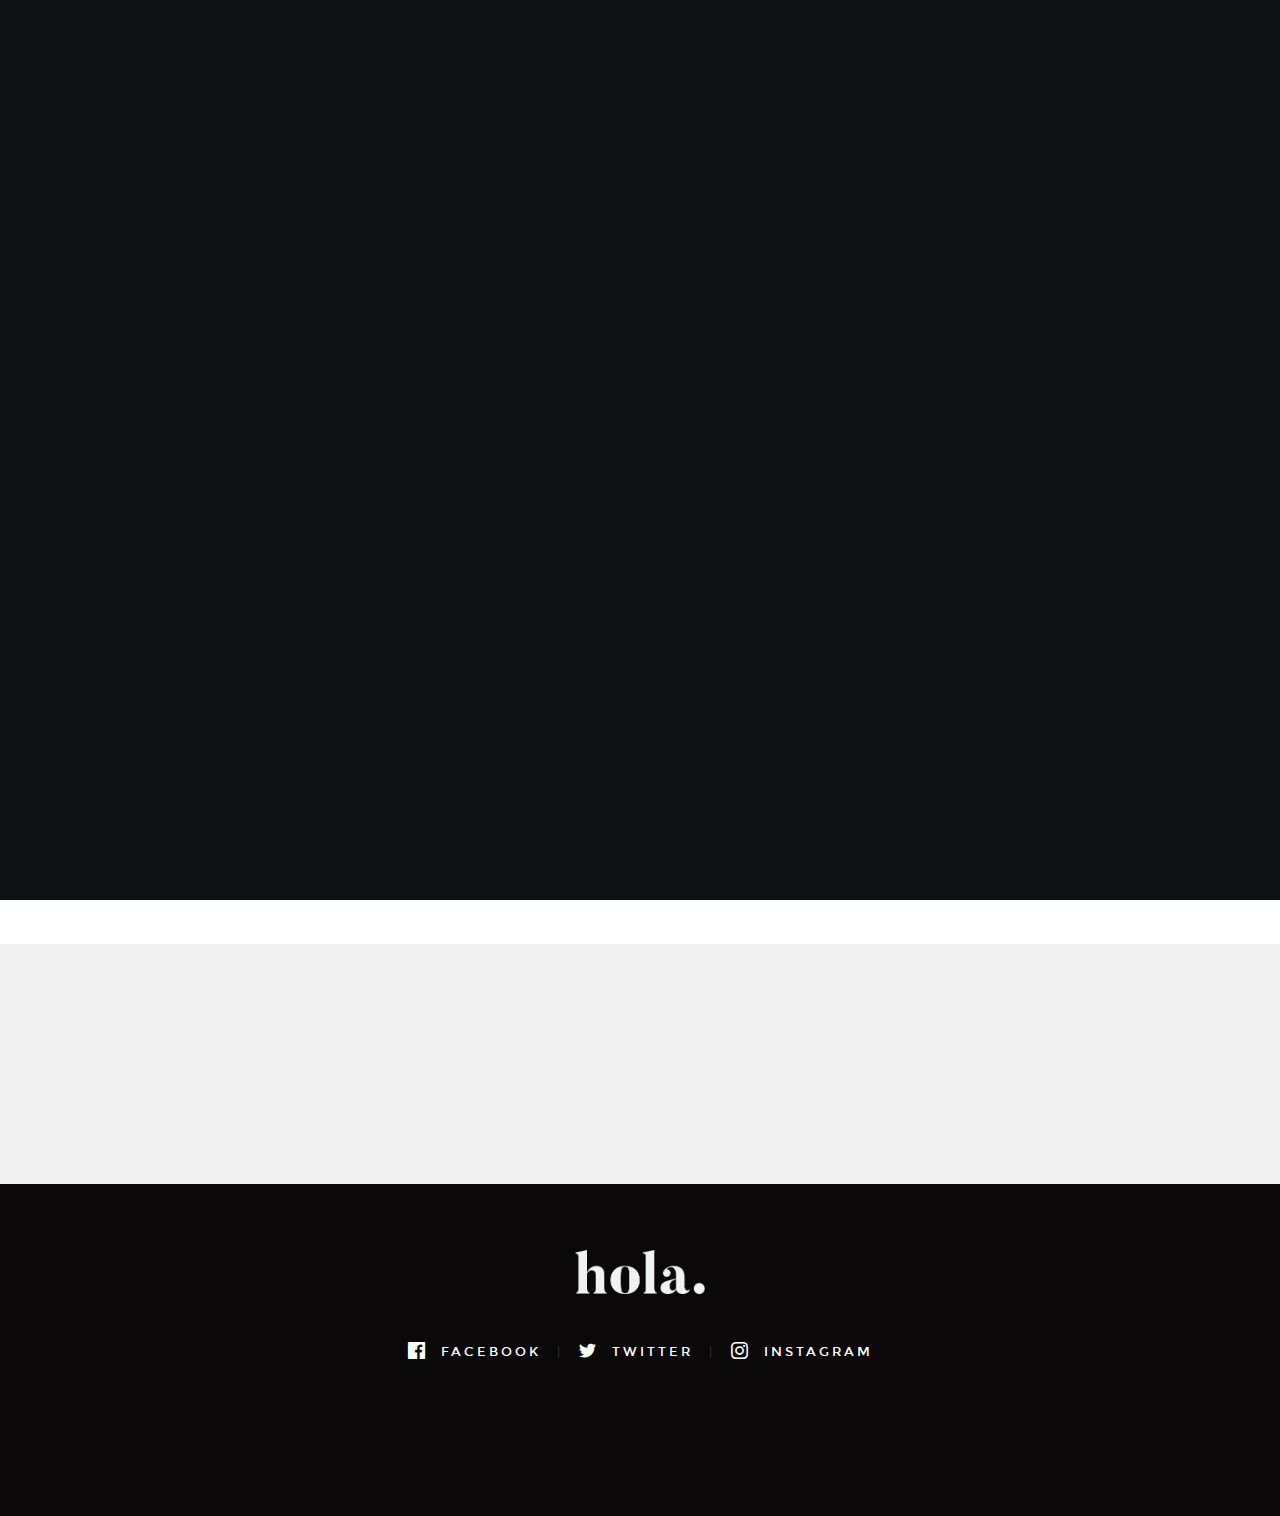
<file: firstblog.html>
<!DOCTYPE html>
<!--[if lt IE 9 ]><html class="no-js oldie" lang="en"> <![endif]-->
<!--[if IE 9 ]><html class="no-js oldie ie9" lang="en"> <![endif]-->
<!--[if (gte IE 9)|!(IE)]><!-->
<html class="no-js" lang="en">
<!--<![endif]-->

<head>
  <script async src="//pagead2.googlesyndication.com/pagead/js/adsbygoogle.js"></script>
  <script>
    (adsbygoogle = window.adsbygoogle || []).push({
      google_ad_client: "ca-pub-5457577728555709",
      enable_page_level_ads: true
    });
  </script>
    <!--- basic page needs
    ================================================== -->
    <meta charset="utf-8">
    <title>Blog Single - Hola</title>
    <meta name="description" content="">
    <meta name="author" content="">

    <!-- mobile specific metas
    ================================================== -->
    <meta name="viewport" content="width=device-width, initial-scale=1">

    <!-- CSS
    ================================================== -->
    <link rel="stylesheet" href="css/base.css">
    <link rel="stylesheet" href="css/vendor.css">
    <link rel="stylesheet" href="css/main.css">

    <!-- script
    ================================================== -->
    <script src="js/modernizr.js"></script>
    <script src="js/pace.min.js"></script>

    <!-- favicons
    ================================================== -->
    <link rel="shortcut icon" href="favicon.ico" type="image/x-icon">
    <link rel="icon" href="favicon.ico" type="image/x-icon">

</head>


<body id="top">

    <!-- header
    ================================================== -->
    <header class="s-header">

        <!-- <div class="header-logo">
            <a class="site-logo" href="index.html"><img src="images/logo.png" alt="Homepage"></a>

        </div> -->

        <nav class="header-nav-wrap">
            <ul class="header-nav">
                <li><a href="index#home" title="home">Home</a></li>
                <li><a href="index#contact" title="contact">Contact</a></li>
                <li><a href="index#about" title="about">About</a></li>
                <li><a href="index#works" title="works">Works</a></li>
                <li class="current"><a href="mainblogsite" title="blog">Blog</a></li>
            </ul>
        </nav>

        <a class="header-menu-toggle" href="#0"><span>Menu</span></a>

    </header> <!-- end s-header -->


    <article class="blog-single">

        <!-- page header/blog hero
        ================================================== -->
        <div class="page-header page-header--single page-hero" style="background-image:url(images/blog/blog-bg-02.jpg)">

            <div class="row page-header__content narrow">
                <article class="col-full">
                    <div class="page-header__info">
                        <!-- <div class="page-header__cat">
                            <a href="#0">Branding</a><a href="#0">Design</a>
                        </div> -->
                    </div>
                    <h1 class="page-header__title">
                        <a href="#0" title="">
                            Blog coming soon.
                        </a>
                    </h1>
                    <ul class="page-header__meta">
                        <li class="date">May 23, 2019</li>
                        <li class="author">
                            By
                            <span>Alexandro Fuentelzas</span>
                        </li>
                    </ul>

                </article>
            </div>

        </div> <!-- end page-header -->

        <div class="row blog-content">
            <div class="col-full blog-content__main">

                <p class="lead">Will add content soon.</p>

                <!-- <p>words here </p>

                <p>
                <img src="images/wheel-1000.jpg"
                     srcset="images/wheel-2000.jpg 2000w,
                        images/wheel-1000.jpg 1000w,
                        images/wheel-500.jpg 500w"
                     sizes="(max-width: 2000px) 100vw, 2000px" alt="">
                </p>

                <h2>Large Heading</h2>

                <p>Harum quidem rerum facilis est et expedita distinctio. Nam libero tempore, cum soluta nobis est eligendi optio cumque nihil impedit quo minus <a href="http://#">omnis voluptas assumenda est</a> id quod maxime placeat facere possimus, omnis dolor repellendus. Temporibus autem quibusdam et aut officiis debitis aut rerum necessitatibus saepe eveniet ut et.</p>

                <blockquote><p>This is a simple example of a styled blockquote. A blockquote tag typically specifies a section that is quoted from another source of some sort, or highlighting text in your post.</p></blockquote>

                <p>Odio dignissimos ducimus qui blanditiis praesentium voluptatum deleniti atque corrupti dolores et quas molestias excepturi sint occaecati cupiditate non provident, similique sunt in culpa. Aenean eu leo quam. Pellentesque ornare sem lacinia quam venenatis vestibulum. Nulla vitae elit libero, a pharetra augue laboris in sit minim cupidatat ut dolor voluptate enim veniam consequat occaecat fugiat in adipisicing in amet Ut nulla nisi non ut enim aliqua laborum mollit quis nostrud sed sed.</p>

                <h3>Smaller Heading</h3>

                <p>Dolores et quas molestias excepturi sint occaecati cupiditate non provident, similique sunt in culpa. Aenean eu leo quam. Pellentesque ornare sem lacinia quam venenatis vestibulum. Nulla vitae elit libero, a pharetra augue laboris in sit minim cupidatat ut dolor voluptate enim veniam consequat occaecat fugiat in adipisicing in amet Ut nulla nisi non ut enim aliqua laborum mollit quis nostrud sed sed.

<pre><code>
code {
    font-size: 1.4rem;
    margin: 0 .2rem;
    padding: .2rem .6rem;
    white-space: nowrap;
    background: #F1F1F1;
    border: 1px solid #E1E1E1;
    border-radius: 3px;
}
</code></pre>

                <p>Odio dignissimos ducimus qui blanditiis praesentium voluptatum deleniti atque corrupti dolores et quas molestias excepturi sint occaecati cupiditate non provident, similique sunt in culpa.</p>

                <ul>
                    <li>Donec nulla non metus auctor fringilla.
                        <ul>
                            <li>Lorem ipsum dolor sit amet.</li>
                            <li>Lorem ipsum dolor sit amet.</li>
                            <li>Lorem ipsum dolor sit amet.</li>
                        </ul>
                    </li>
                    <li>Donec nulla non metus auctor fringilla.</li>
                    <li>Donec nulla non metus auctor fringilla.</li>
                </ul>

                <p>Odio dignissimos ducimus qui blanditiis praesentium voluptatum deleniti atque corrupti dolores et quas molestias excepturi sint occaecati cupiditate non provident, similique sunt in culpa. Aenean eu leo quam. Pellentesque ornare sem lacinia quam venenatis vestibulum. Nulla vitae elit libero, a pharetra augue laboris in sit minim cupidatat ut dolor voluptate enim veniam consequat occaecat fugiat in adipisicing in amet Ut nulla nisi non ut enim aliqua laborum mollit quis nostrud sed sed.</p> -->

                <p class="blog-content__tags">
                    <span>Post Tags</span>

                    <span class="blog-content__tag-list">
                        <a href="#0">Tech</a>
                        <!-- <a href="#0">lectus</a>
                        <a href="#0">varius</a>
                        <a href="#0">turpis</a> -->
                    </span>

                </p>

                <div class="blog-content__pagenav">
                    <!-- <div class="blog-content__nav">
                        <div class="blog-content__prev">
                            <a href="#0" rel="prev">
                                <span>Previous Post</span>
                                Tips on Minimalist Design
                            </a>
                        </div>
                        <div class="blog-content__next">
                            <a href="#0" rel="next">
                                <span>Next Post</span>
                                Less Is More
                            </a>
                        </div>
                    </div> -->

                    <div class="blog-content__all">
                        <a href="mainblogsite" class="btn btn--primary">
                            View All Post
                        </a>
                    </div>
                </div>

            </div><!-- end blog-content__main -->
        </div> <!-- end blog-content -->

    </article>


    <!-- comments
    ================================================== -->
    <div class="comments-wrap">

        <div id="comments" class="row">
            <div class="col-full">

               <!-- <h3>5 Comments</h3> -->

               <!-- commentlist -->
               <!-- <ol class="commentlist">

                    <li class="depth-1 comment">

                        <div class="comment__avatar">
                            <img width="50" height="50" class="avatar" src="images/avatars/user-01.jpg" alt="">
                        </div>

                        <div class="comment__content">

                            <div class="comment__info">
                                <cite>Itachi Uchiha</cite>

                                <div class="comment__meta">
                                    <time class="comment__time">Sep 16, 2017 @ 23:05</time>
                                    <span class="sep">|</span><a class="reply" href="#">Reply</a>
                                </div>
                            </div>

                            <div class="comment__text">
                            <p>Adhuc quaerendum est ne, vis ut harum tantas noluisse, id suas iisque mei. Nec te inani ponderum vulputate,
                            facilisi expetenda has et. Iudico dictas scriptorem an vim, ei alia mentitum est, ne has voluptua praesent.</p>
                            </div>

                        </div>

                    </li>

                    <li class="thread-alt depth-1 comment">

                        <div class="comment__avatar">
                            <img width="50" height="50" class="avatar" src="images/avatars/user-04.jpg" alt="">
                        </div>

                        <div class="comment__content">

                            <div class="comment__info">
                            <cite>John Doe</cite>

                            <div class="comment__meta">
                                <time class="comment__time">Sep 16, 2017 @ 24:05</time>
                                <span class="sep">|</span><a class="reply" href="#">Reply</a>
                            </div>
                            </div>

                            <div class="comment__text">
                            <p>Sumo euismod dissentiunt ne sit, ad eos iudico qualisque adversarium, tota falli et mei. Esse euismod
                            urbanitas ut sed, et duo scaevola pericula splendide. Primis veritus contentiones nec ad, nec et
                            tantas semper delicatissimi.</p>
                            </div>

                        </div>

                        <ul class="children">

                            <li class="depth-2 comment">

                                <div class="comment__avatar">
                                    <img width="50" height="50" class="avatar" src="images/avatars/user-03.jpg" alt="">
                                </div>

                                <div class="comment__content">

                                    <div class="comment__info">
                                        <cite>Kakashi Hatake</cite>

                                        <div class="comment__meta">
                                            <time class="comment__time">Sep 16, 2017 @ 25:05</time>
                                            <span class="sep">|</span><a class="reply" href="#">Reply</a>
                                        </div>
                                    </div>

                                    <div class="comment__text">
                                        <p>Duis sed odio sit amet nibh vulputate
                                        cursus a sit amet mauris. Morbi accumsan ipsum velit. Duis sed odio sit amet nibh vulputate
                                        cursus a sit amet mauris</p>
                                    </div>

                                </div>

                                <ul class="children">

                                    <li class="depth-3 comment">

                                        <div class="comment__avatar">
                                            <img width="50" height="50" class="avatar" src="images/avatars/user-04.jpg" alt="">
                                        </div>

                                        <div class="comment__content">

                                            <div class="comment__info">
                                            <cite>John Doe</cite>

                                            <div class="comment__meta">
                                                <time class="comment__time">Sep 16, 2017 @ 25:15</time>
                                                <span class="sep">|</span><a class="reply" href="#">Reply</a>
                                            </div>
                                            </div>

                                            <div class="comment__text">
                                            <p>Investigationes demonstraverunt lectores legere me lius quod ii legunt saepius. Claritas est
                                            etiam processus dynamicus, qui sequitur mutationem consuetudium lectorum.</p>
                                            </div>

                                        </div>

                                    </li>

                                </ul>

                            </li>

                        </ul>

                    </li>

                    <li class="depth-1 comment">

                        <div class="comment__avatar">
                            <img width="50" height="50" class="avatar" src="images/avatars/user-02.jpg" alt="">
                        </div>

                        <div class="comment__content">

                            <div class="comment__info">
                            <cite>Shikamaru Nara</cite>

                            <div class="comment__meta">
                                <time class="comment-time">Sep 16, 2017 @ 25:15</time>
                                <span class="sep">|</span><a class="reply" href="#">Reply</a>
                            </div>
                            </div>

                            <div class="comment__text">
                            <p>Typi non habent claritatem insitam; est usus legentis in iis qui facit eorum claritatem.</p>
                            </div>

                        </div>

                    </li>

                </ol> --> <!-- Commentlist End -->

               <!-- respond -->
               <div class="respond">

                    <!-- <h3>Leave a Comment</h3> -->

                    <!-- <form name="contactForm" id="contactForm" method="post" action="">
                        <fieldset>

                        <div class="form-field">
                                <input name="cName" type="text" id="cName" class="full-width" placeholder="Your Name" value="">
                        </div>

                        <div class="form-field">
                                <input name="cEmail" type="text" id="cEmail" class="full-width" placeholder="Your Email" value="">
                        </div>

                        <div class="form-field">
                                <input name="cWebsite" type="text" id="cWebsite" class="full-width" placeholder="Website" value="">
                        </div>

                        <div class="message form-field">
                            <textarea name="cMessage" id="cMessage" class="full-width" placeholder="Your Message"></textarea>
                        </div>

                        <button type="submit" class="submit btn--primary">Submit</button>

                        </fieldset>
                    </form> --> <!-- Form End -->

                </div> <!-- Respond End -->

            </div> <!-- end col-full -->
        </div> <!-- end row comments -->
    </div> <!-- end comments-wrap -->


    <!-- footer
    ================================================== -->
    <footer>
            <div class="row">
                <div class="col-full">

                    <div class="footer-logo">
                        <a class="footer-site-logo" href="#0"><img src="images/logo.png" alt="Homepage"></a>
                    </div>

                    <ul class="footer-social">
                        <li><a href="#0">
                            <i class="im im-facebook" aria-hidden="true"></i>
                            <span>Facebook</span>
                        </a></li>
                        <li><a href="#0">
                            <i class="im im-twitter" aria-hidden="true"></i>
                            <span>Twitter</span>
                        </a></li>
                        <li><a href="#0">
                            <i class="im im-instagram" aria-hidden="true"></i>
                            <span>Instagram</span>
                        </a></li>

                    </ul>

                </div>
            </div>

            <div class="row footer-bottom">

                <div class="col-twelve">
                    <!-- <div class="copyright">
                        <span>© Copyright Hola 2017</span>
                        <span>Design by <a href="https://www.styleshout.com/">styleshout</a></span>
                    </div> -->

                    <div class="go-top">
                    <a class="smoothscroll" title="Back to Top" href="#top"><i class="im im-arrow-up" aria-hidden="true"></i></a>
                    </div>
                </div>

            </div> <!-- end footer-bottom -->

        </footer> <!-- end footer -->


        <div id="preloader">
            <div id="loader"></div>
        </div>


        <!-- Java Script
        ================================================== -->
        <script src="js/jquery-3.2.1.min.js"></script>
        <script src="js/plugins.js"></script>
        <script src="js/main.js"></script>

</body>

</html>
</file>
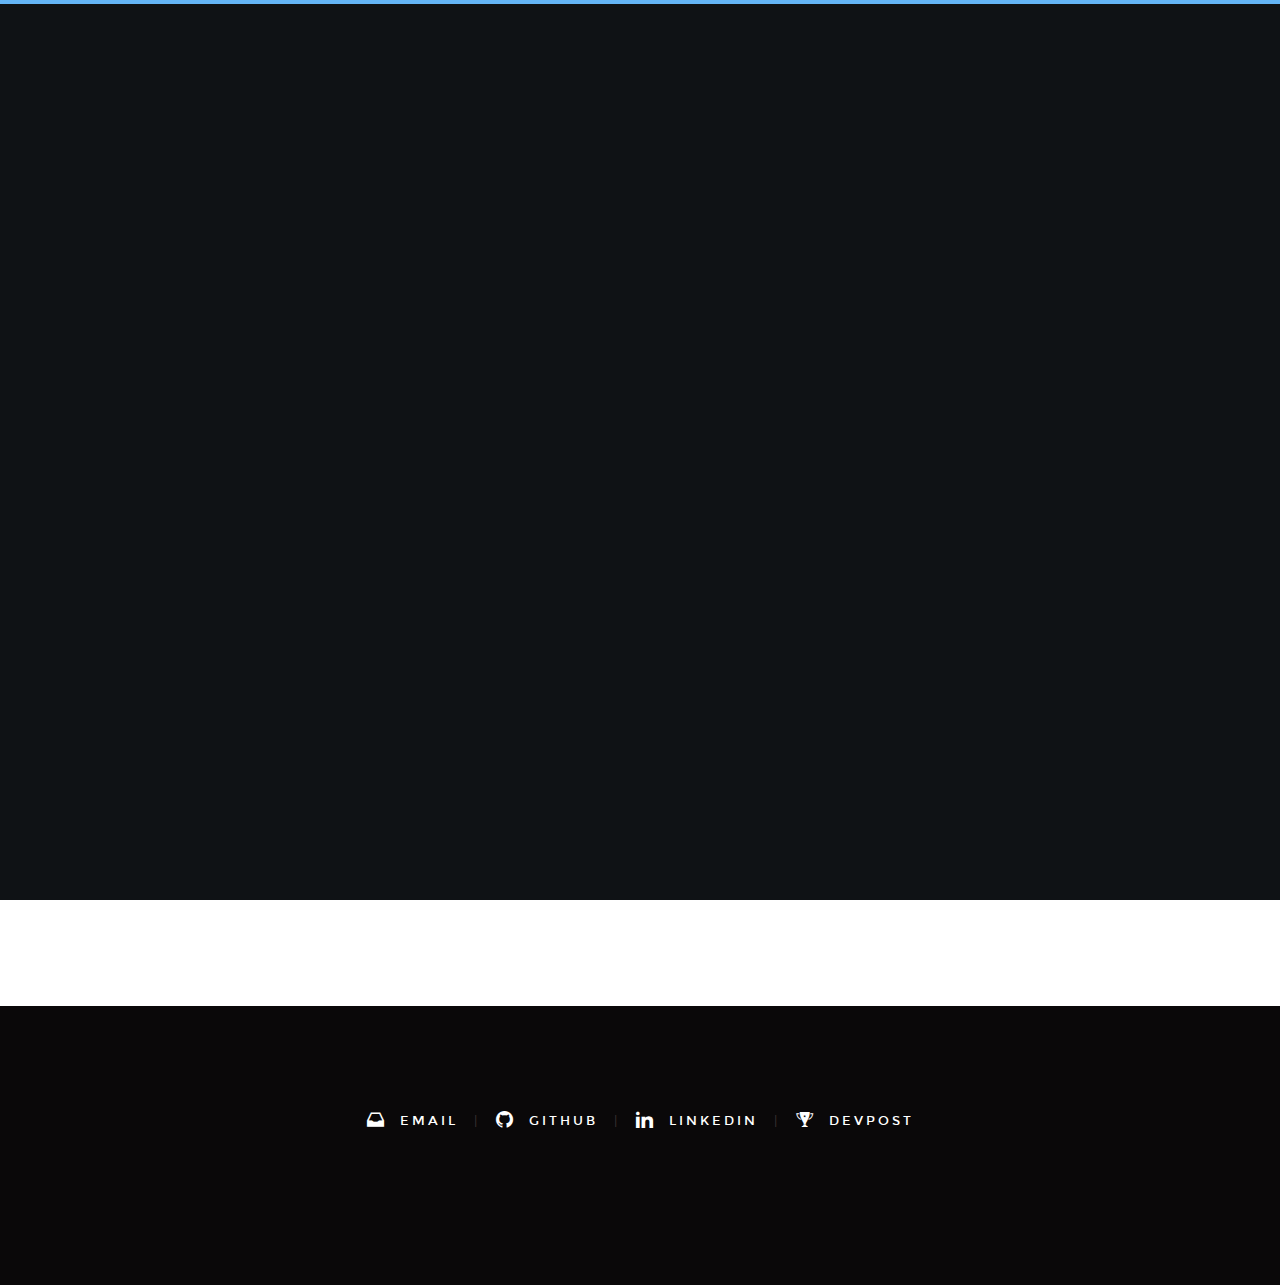
<file: mainblogsite.html>
<!DOCTYPE html>
<!--[if lt IE 9 ]><html class="no-js oldie" lang="en"> <![endif]-->
<!--[if IE 9 ]><html class="no-js oldie ie9" lang="en"> <![endif]-->
<!--[if (gte IE 9)|!(IE)]><!-->
<html class="no-js" lang="en">
<!--<![endif]-->

<head>
  <script async src="//pagead2.googlesyndication.com/pagead/js/adsbygoogle.js"></script>
  <script>
    (adsbygoogle = window.adsbygoogle || []).push({
      google_ad_client: "ca-pub-5457577728555709",
      enable_page_level_ads: true
    });
  </script>
    <!--- basic page needs
    ================================================== -->
    <meta charset="utf-8">
    <title>Blog Page</title>
    <meta name="description" content="">
    <meta name="author" content="">

    <!-- mobile specific metas
    ================================================== -->
    <meta name="viewport" content="width=device-width, initial-scale=1">

    <!-- CSS
    ================================================== -->
    <link rel="stylesheet" href="css/base.css">
    <link rel="stylesheet" href="css/vendor.css">
    <link rel="stylesheet" href="css/main.css">

    <!-- script
    ================================================== -->
    <script src="js/modernizr.js"></script>
    <script src="js/pace.min.js"></script>

    <!-- favicons
    ================================================== -->
    <link rel="shortcut icon" href="favicon.ico" type="image/x-icon">
    <link rel="icon" href="favicon.ico" type="image/x-icon">

</head>


<body id="top">

    <!-- header
    ================================================== -->
    <header class="s-header">

        <!-- <div class="header-logo">
            <a class="site-logo" href="index.html"></a>
        </div> -->

        <nav class="header-nav-wrap">
            <ul class="header-nav">
                <li><a href="index#home" title="home">Home</a></li>
                <li><a href="index#contact" title="contact">Contact</a></li>
                <li><a href="index#about" title="about">About</a></li>
                <li><a href="index#works" title="works">Works</a></li>
                <li class="current"><a href="mainblogsite" title="blog">Blog</a></li>
            </ul>
        </nav>

        <a class="header-menu-toggle" href="#0"><span>Menu</span></a>

    </header> <!-- end s-header -->


    <!-- page header
    ================================================== -->
    <section class="page-header page-hero" style="background-image:url(images/blog/blog-bg-01.jpg)">

        <div class="row page-header__content">
            <article class="col-full">

                <div class="page-header__info">
                    <div class="page-header__date">
                      May 23, 2019
                        <!-- <a href="#0">Branding</a><a href="#0">Design</a> -->
                    </div>
                    <!-- <div class="page-header__date">
                    May 23, 2019
                    </div> -->
                </div>

                <h1 class="page-header__title">
                    <a href="#0" title="">
                        Welcome.
                    </a>
                </h1>
                <!-- Use this spot small paragraph to introduce new blogs through snippets -->
                <p></p>
                <p>
                  <!-- Commented out the "Read More" button since I will not be needing it right now -->
                    <!-- <a href="#0" class="btn btn--stroke page-header__btn">Read More</a> -->
                </p>
            </article>
        </div>

    </section> <!-- end page-header -->


    <!-- blog
    ================================================== -->
    <section class="blog-content-wrap">

        <div class="row blog-content">
            <div class="col-full">

                <div class="blog-list block-1-2 block-tab-full">

                    <article class="col-block">

                        <div class="blog-date">
                            <a href="firstblog">May 23, 2019</a>
                        </div>

                        <h2 class="h01"><a href="firstblog">Blog Coming Soon.</a></h2>
                        <p>
                        Blog content coming soon...
                        </p>

                        <!-- Will be using as main tags for structured websites -->
                        <!-- <div class="blog-cat">
                            <a href="mainblogsite.html">Photography</a>
                        </div> -->

                    </article>

                </div> <!-- end blog-list -->

            </div> <!-- end col-full -->
        </div> <!-- end blog-content -->

        <div class="row blog-entries-nav">
            <div class="col-full">
              <!-- Saving this button for future if blog exceeds a certain range -->
                <!-- <a href="#0" class="btn btn--stroke">
                    <i class="im im-arrow-left"></i>
                    Prev
                </a> -->

                <!-- Saving the next button for when I insert another page -->
                <!-- <a href="#0" class="btn btn--stroke">
                    Next
                    <i class="im im-arrow-right"></i>
                </a> -->
            </div>
        </div>

    </section> <!-- end blog-content-wrap -->


    <!-- footer
    ================================================== -->
    <footer>
        <div class="row">
            <div class="col-full">

                <!-- <div class="footer-logo">
                    <a class="footer-site-logo" href="#0"><img src="images/logo.png" alt="Homepage"></a>
                </div> -->

                <ul class="footer-social">
                  <li><a href="mailto:alex271@live.com">
                      <i class="im im-inbox" aria-hidden="true"></i>
                      <span>Email</span>
                  </a></li>
                    <li><a href="https://github.com/alexandrofuentelzas">
                        <i class="im im-github" aria-hidden="true"></i>
                        <span>Github</span>
                    </a></li>
                    <li><a href="https://www.linkedin.com/in/alexandro-fuentelzas-075724157/">
                        <i class="im im-linkedin" aria-hidden="true"></i>
                        <span>LinkedIn</span>
                    </a></li>
                    <li><a href="https://devpost.com/alexandrofuentelzas/">
                        <i class="im im-trophy" aria-hidden="true"></i>
                        <span>Devpost</span>
                    </a></li>

                </ul>

            </div>
        </div>

        <div class="row footer-bottom">

            <div class="col-twelve">
                <!-- <div class="copyright"> -->
                    <!-- <span>©Copyright Fuentelzas 2017</span> -->
                    <!-- <span>Design by <a href="https://www.styleshout.com/">styleshout</a></span> -->
                <!-- </div> -->

                <div class="go-top">
                <a class="smoothscroll" title="Back to Top" href="#top"><i class="im im-arrow-up" aria-hidden="true"></i></a>
                </div>
            </div>

        </div> <!-- end footer-bottom -->

    </footer> <!-- end footer -->


    <div id="preloader">
        <div id="loader"></div>
    </div>


    <!-- Java Script
    ================================================== -->
    <script src="js/jquery-3.2.1.min.js"></script>
    <script src="js/plugins.js"></script>
    <script src="js/main.js"></script>

</body>

</html>
</file>
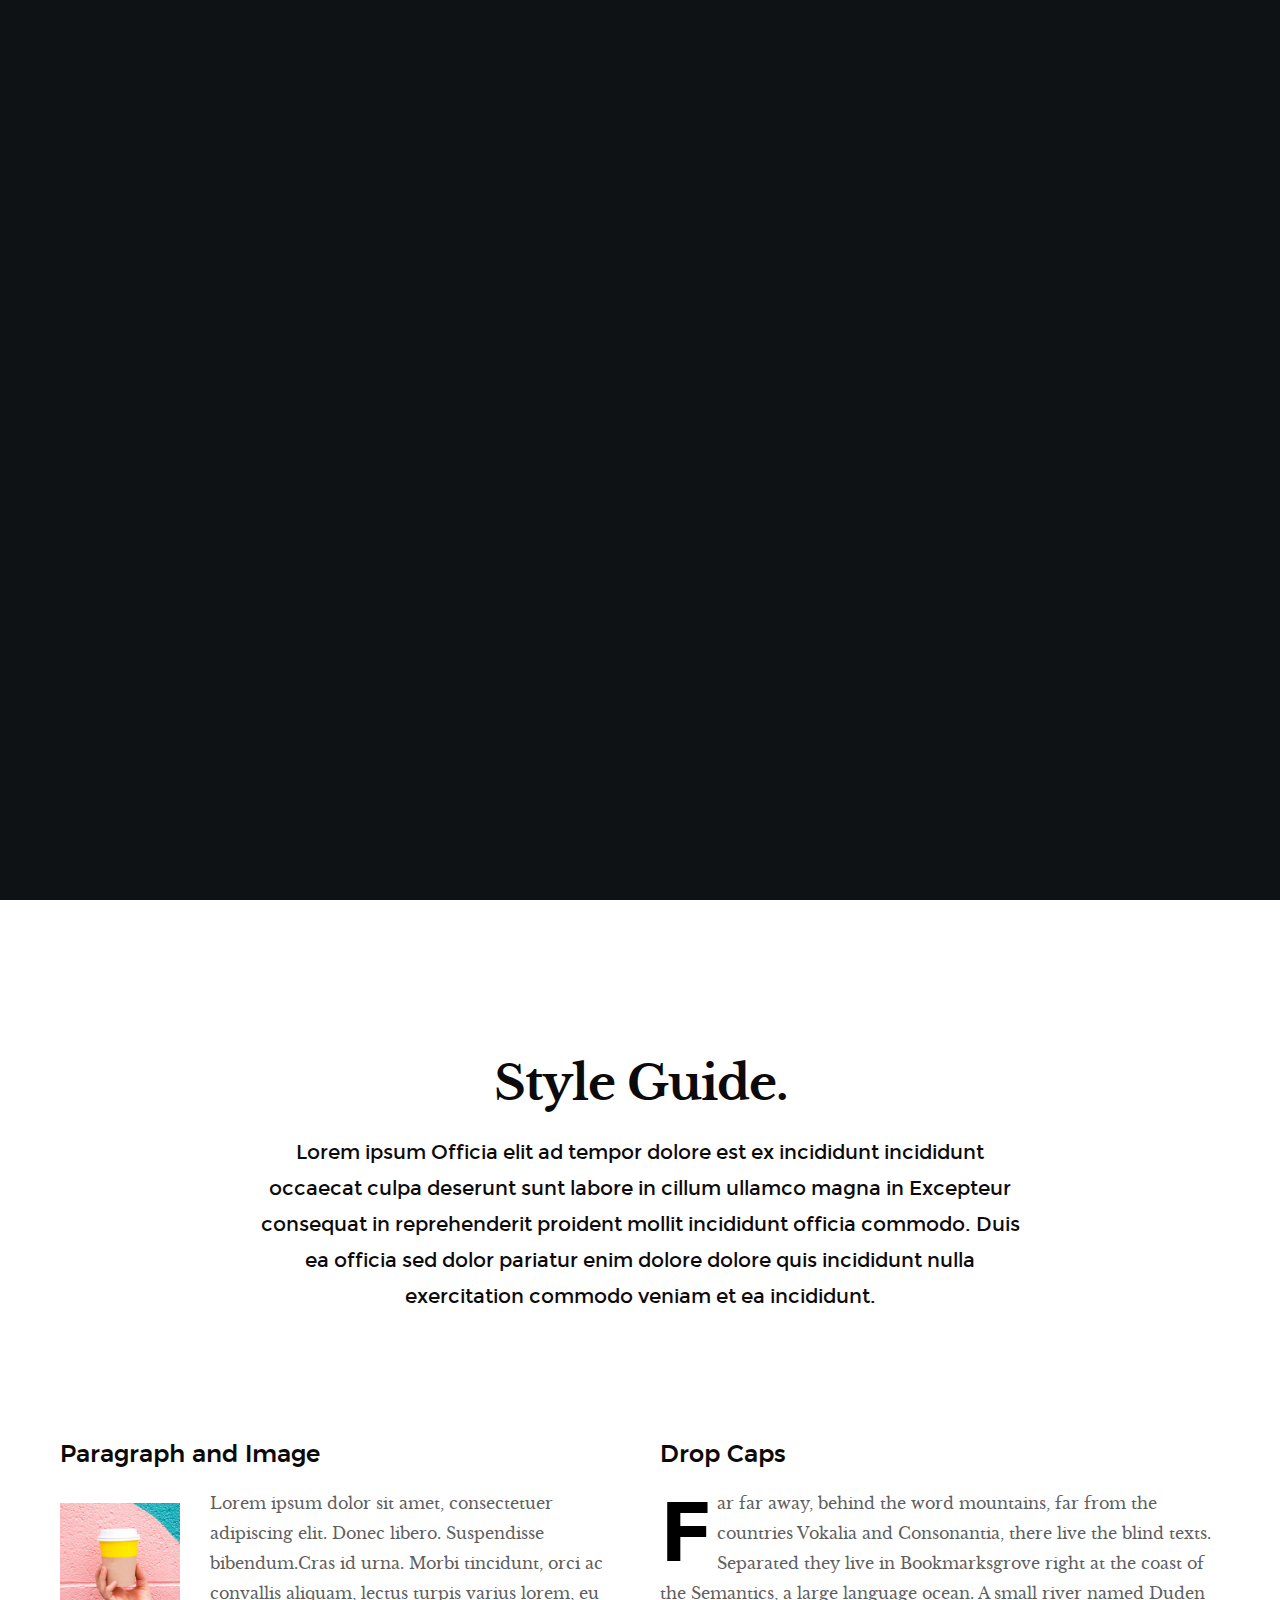
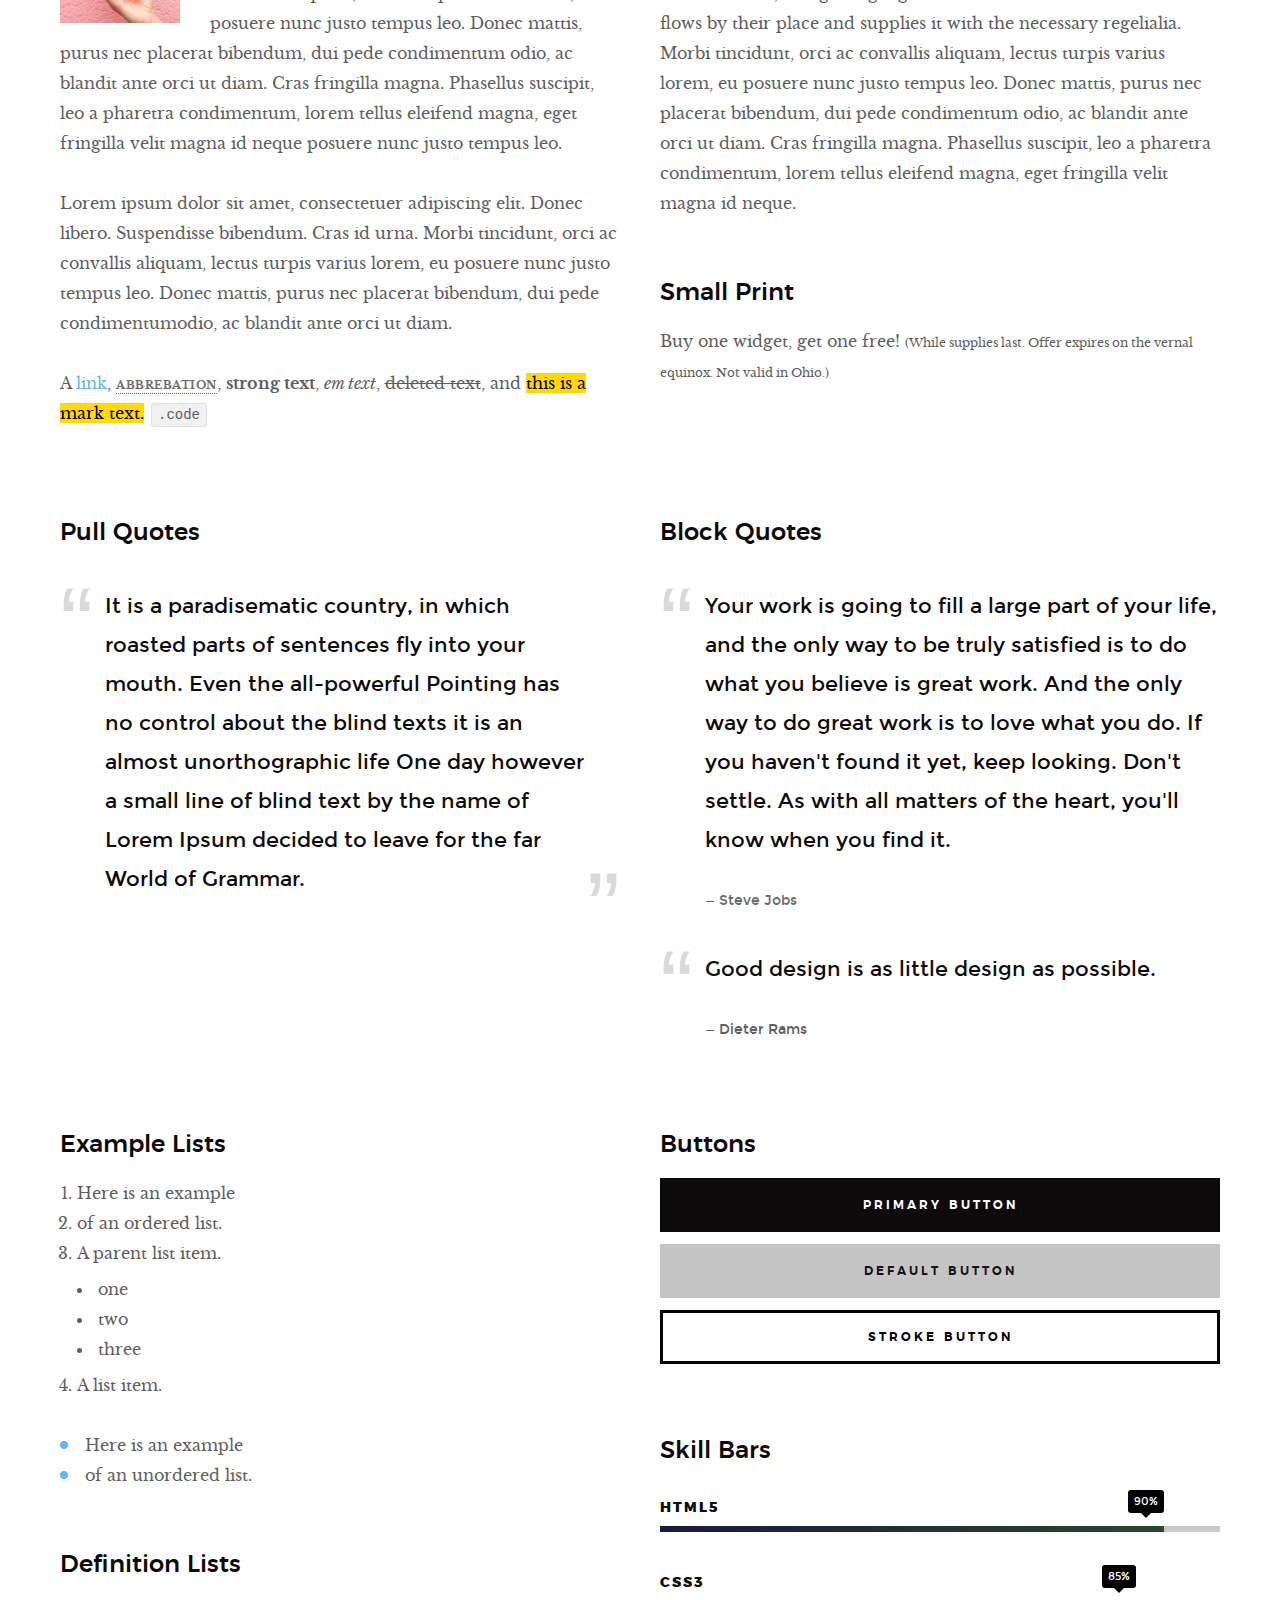
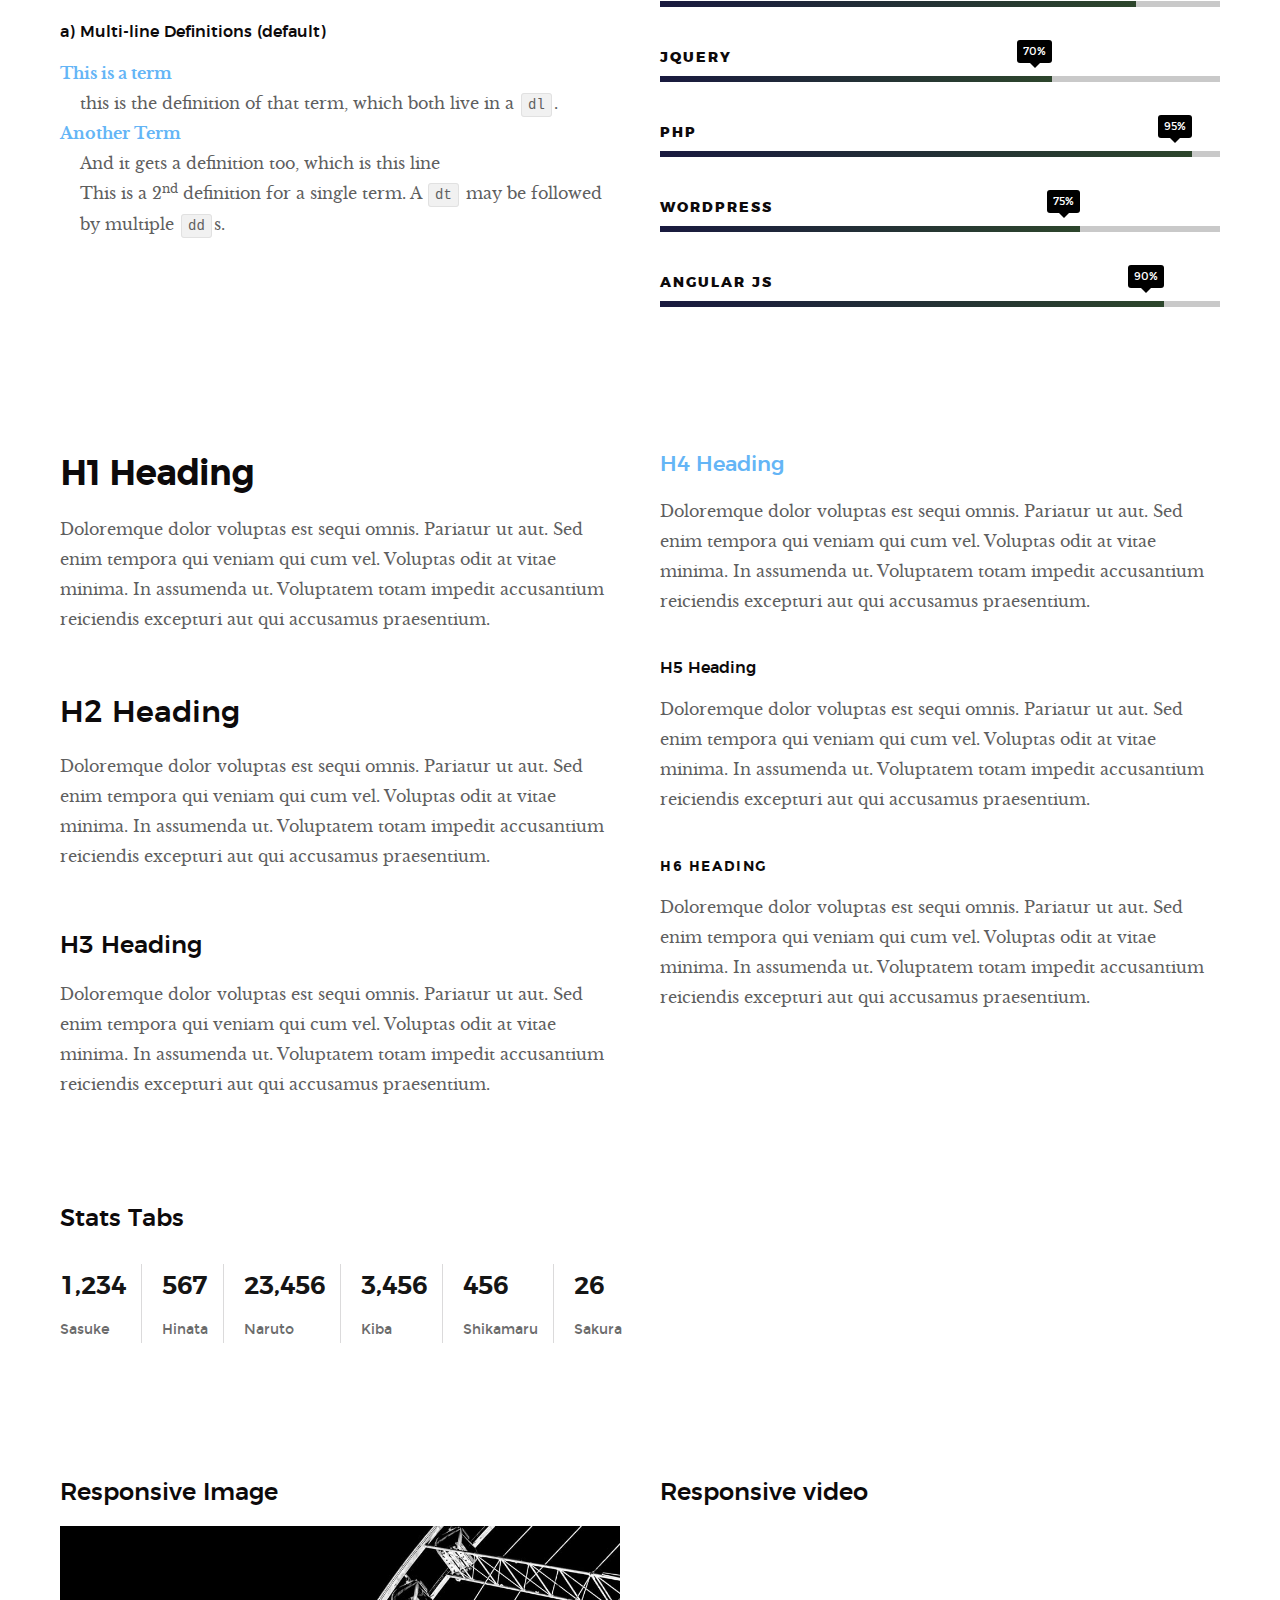
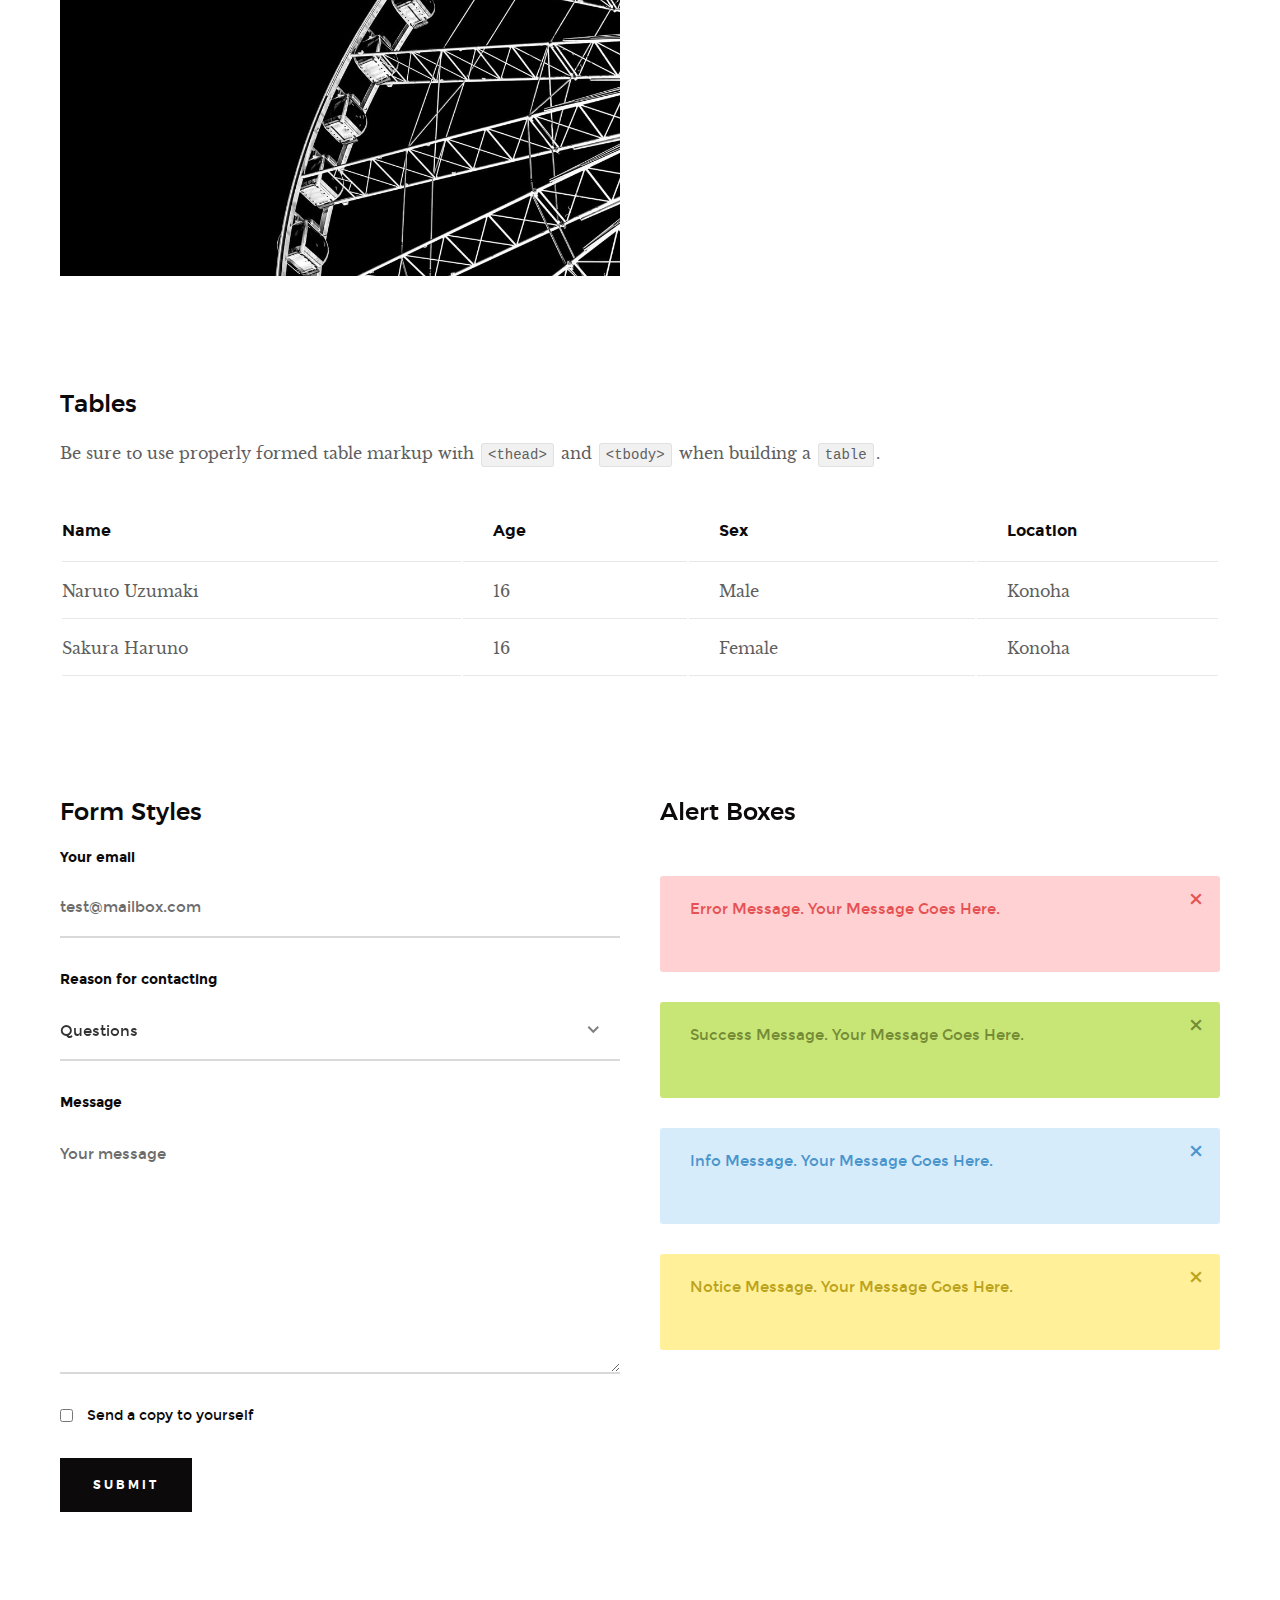
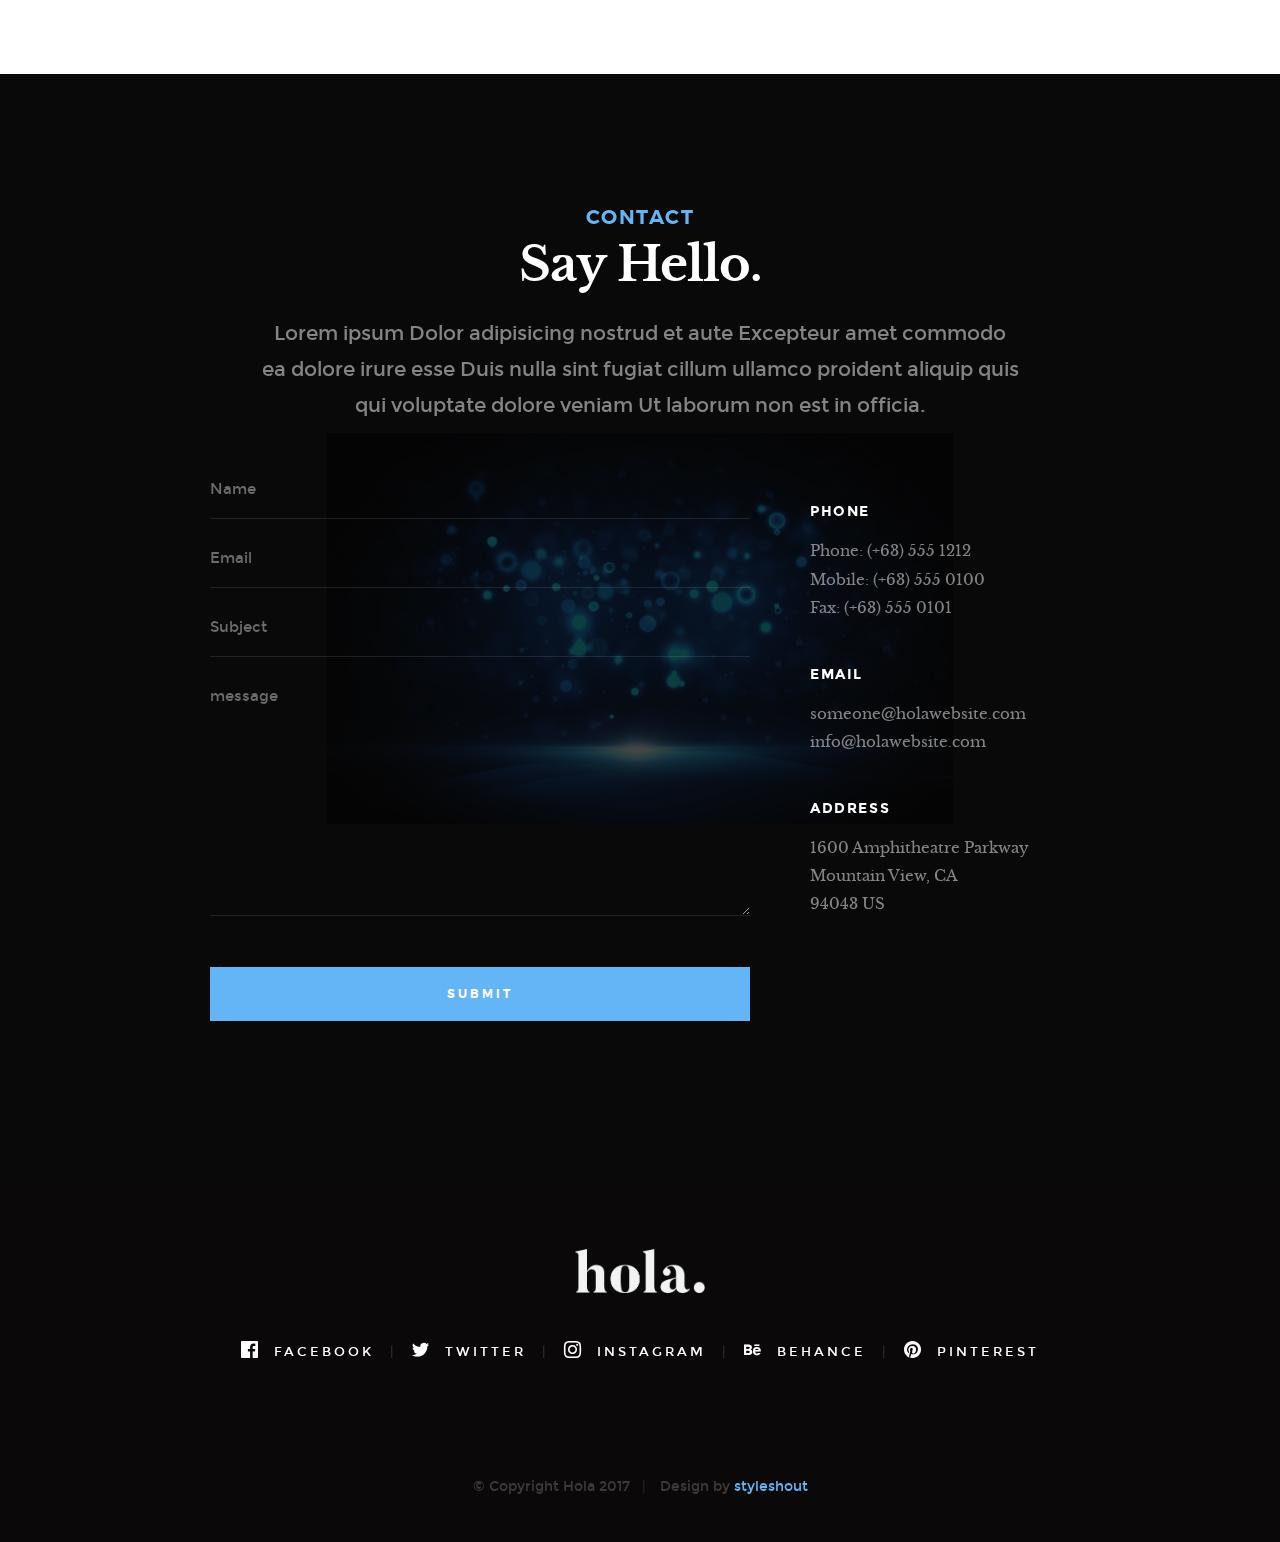
<file: styles.html>
<!DOCTYPE html>
<!--[if lt IE 9 ]><html class="no-js oldie" lang="en"> <![endif]-->
<!--[if IE 9 ]><html class="no-js oldie ie9" lang="en"> <![endif]-->
<!--[if (gte IE 9)|!(IE)]><!-->
<html class="no-js" lang="en">
<!--<![endif]-->

<head>

    <!--- basic page needs
   ================================================== -->
    <meta charset="utf-8">
    <title>Style Guide - Hola</title>
    <meta name="description" content="">
    <meta name="author" content="">

    <!-- mobile specific metas
   ================================================== -->
    <meta name="viewport" content="width=device-width, initial-scale=1">

    <!-- CSS
   ================================================== -->
    <link rel="stylesheet" href="css/base.css">
    <link rel="stylesheet" href="css/vendor.css">
    <link rel="stylesheet" href="css/main.css">

    <style type="text/css" media="screen">
        .s-styles { 
             background: white;
              padding-top: 15rem;
              padding-bottom: 12rem;
        }
     </style> 

    <!-- script
   ================================================== -->
    <script src="js/modernizr.js"></script>
    <script src="js/pace.min.js"></script>

    <!-- favicons
	================================================== -->
    <link rel="shortcut icon" href="favicon.ico" type="image/x-icon">
    <link rel="icon" href="favicon.ico" type="image/x-icon">

</head>

<body id="top">

    <!-- header
    ================================================== -->
    <header class="s-header">

        <div class="header-logo">
            <a class="site-logo" href="index.html"><img src="images/logo.png" alt="Homepage"></a>
        </div>

        <nav class="header-nav-wrap">
            <ul class="header-nav">
                <li><a href="index.html#home" title="home">Home</a></li>
                <li><a href="index.html#about" title="about">About</a></li>
                <li><a href="index.html#works" title="works">Works</a></li>
                <li class="current"><a href="blog.html" title="blog">Blog</a></li>
                <li><a href="index.html#contact" title="contact">Contact</a></li>	
            </ul>
        </nav>

        <a class="header-menu-toggle" href="#0"><span>Menu</span></a>

   </header> <!-- end s-header -->


   <!-- home
   ================================================== -->
   <section id="home" class="s-home page-hero target-section" data-parallax="scroll" data-image-src="images/hero-bg.jpg" data-natural-width=3000 data-natural-height=2000 data-position-y=center>
    
        <div class="overlay"></div>
        <div class="shadow-overlay"></div>

        <div class="home-content">

            <div class="row home-content__main">

                <h3>Hello There</h3>

                <h1>
                    I am Jonathan Doe. <br>
                    I am a graphic & UI/UX <br>
                    designer based in Somewhere.
                </h1>

                <div class="home-content__buttons">
                    <a href="index.html#works" class="btn btn--stroke">
                        Latest Projects
                    </a>
                    <a href="index.html#about" class="btn btn--stroke">
                        More About Me
                    </a>
                </div>

                <div class="home-content__scroll">
                    <a href="#styles" class="smoothscroll scroll-link">
                        <span>Scroll Down</span>
                    </a>
                </div>

            </div>

        </div> <!-- end home-content -->

        <ul class="home-social">
            <li>
                <a href="#"><i class="im im-facebook" aria-hidden="true"></i><span>Facebook</span></a>
            </li>
            <li>
                <a href="#"><i class="im im-twitter" aria-hidden="true"></i><span>Twiiter</span></a>
            </li>
            <li>
                <a href="#"><i class="im im-instagram" aria-hidden="true"></i><span>Instagram</span></a>
            </li>
            <li>
                <a href="#"><i class="im im-behance" aria-hidden="true"></i><span>Behance</span></a>
            </li>
            <li>
                <a href="#"><i class="im im-pinterest" aria-hidden="true"></i><span>Pinterest</span></a>
            </li>
        </ul> 
        <!-- end home-social -->

    </section> <!-- end s-home -->


    <!-- styles
    ================================================== -->
    <section id="styles" class="s-styles">
    
        <div class="row narrow section-intro add-bottom text-center">

            <div class="col-twelve tab-full">

                <h1>Style Guide.</h1>

                <p class="lead">Lorem ipsum Officia elit ad tempor dolore est ex incididunt incididunt occaecat culpa deserunt sunt labore in cillum ullamco magna in Excepteur consequat in reprehenderit proident mollit incididunt officia commodo.
                Duis ea officia sed dolor pariatur enim dolore dolore quis incididunt nulla exercitation commodo veniam et ea incididunt.</p>

            </div>

        </div>

        <div class="row">

            <div class="col-six tab-full">

                <h3>Paragraph and Image</h3>

                <p><a href="#"><img width="120" height="120" class="pull-left" alt="sample-image" src="images/sample-image.jpg"></a>
                Lorem ipsum dolor sit amet, consectetuer adipiscing elit. Donec libero. Suspendisse bibendum.Cras id urna. Morbi tincidunt, orci ac convallis aliquam, lectus turpis varius lorem, eu posuere nunc justo tempus leo. Donec mattis, purus nec placerat bibendum, dui pede condimentum odio, ac blandit ante orci ut diam. Cras fringilla magna. Phasellus suscipit, leo a pharetra condimentum, lorem tellus eleifend magna, eget fringilla velit magna id neque posuere nunc justo tempus leo. </p>

                <p>
                Lorem ipsum dolor sit amet, consectetuer adipiscing elit. Donec libero. Suspendisse bibendum. Cras id urna. Morbi tincidunt, orci ac convallis aliquam, lectus turpis varius lorem, eu posuere nunc justo tempus leo. Donec mattis, purus nec placerat bibendum, dui pede condimentumodio, ac blandit ante orci ut diam.	
                </p>

                <p>A <a href="#">link</a>,
                <abbr title="this really isn't a very good description">abbrebation</abbr>,
                <strong>strong text</strong>,
                <em>em text</em>,
                <del>deleted text</del>, and
                <mark>this is a mark text.</mark>
                <code>.code</code>
                </p>

            </div>

            <div class="col-six tab-full">

                <h3>Drop Caps</h3>

                <p class="drop-cap">Far far away, behind the word mountains, far from the countries Vokalia and Consonantia,
                there live the blind texts. Separated they live in Bookmarksgrove right at the coast of the
                Semantics, a large language ocean. A small river named Duden flows by their place and supplies it with the necessary regelialia. Morbi tincidunt, orci ac convallis aliquam, lectus turpis varius lorem, eu	posuere nunc justo tempus leo. Donec mattis, purus nec placerat bibendum, dui pede condimentum odio, ac blandit ante orci ut diam. Cras fringilla magna. Phasellus suscipit, leo a pharetra condimentum, lorem tellus eleifend magna, eget fringilla velit magna id neque.
                </p>

                <h3>Small Print</h3>

                <p>Buy one widget, get one free!
                <small>(While supplies last. Offer expires on the vernal equinox. Not valid in Ohio.)</small>
                </p>

            </div>

        </div> <!-- end row -->

        <div class="row">

            <div class="col-six tab-full">

                <h3>Pull Quotes</h3>

                <aside class="pull-quote">
                    <blockquote>
                    <p>It is a paradisematic country, in which roasted parts of
                    sentences fly into your mouth. Even the all-powerful Pointing has no control about the blind
                    texts it is an almost unorthographic life One day however a small line of blind text by the name
                    of Lorem Ipsum decided to leave for the far World of Grammar.</p>
                    </blockquote>
                </aside>

            </div>

            <div class="col-six tab-full">

                <h3>Block Quotes</h3>

                <blockquote cite="http://where-i-got-my-info-from.com">
                <p>Your work is going to fill a large part of your life, and the only way to be truly satisfied is
                to do what you believe is great work. And the only way to do great work is to love what you do.
                If you haven't found it yet, keep looking. Don't settle. As with all matters of the heart, you'll know when you find it.
                </p>
                <cite>
                   <a href="#">Steve Jobs</a>
                </cite>
                </blockquote>

                <blockquote>
                <p>Good design is as little design as possible.</p>
                <cite>Dieter Rams</cite>
                </blockquote>

            </div>

        </div> <!-- end row -->


        <div class="row half-bottom">

            <div class="col-six tab-full">

                <h3>Example Lists</h3>

                <ol>
                    <li>Here is an example</li>
                    <li>of an ordered list.</li>
                    <li>A parent list item.
                            <ul>
                                <li>one</li>
                                <li>two</li>
                                <li>three</li>
                        </ul>
                        </li>
                        <li>A list item.</li>
                    </ol>

                <ul class="disc">
                    <li>Here is an example</li>
                    <li>of an unordered list.</li>
                </ul>

                <h3>Definition Lists</h3>

                <h5>a) Multi-line Definitions (default) </h5>

                <dl>
                    <dt><strong>This is a term</strong></dt>
                        <dd>this is the definition of that term, which both live in a <code>dl</code>.</dd>
                    <dt><strong>Another Term</strong></dt>
                        <dd>And it gets a definition too, which is this line</dd>
                        <dd>This is a 2<sup>nd</sup> definition for a single term. A <code>dt</code> may be followed by multiple <code>dd</code>s.</dd>
                </dl>

            </div>

            <div class="col-six tab-full">

                <h3>Buttons</h3>

                <p>
                    <a class="btn btn--primary full-width" href="#0">Primary Button</a>
                    <a class="btn full-width" href="#0">Default Button</a>
                    <a class="btn btn--stroke full-width" href="#0">Stroke Button</a>
                </p>

                <h3>Skill Bars</h3>
                
                <ul class="skill-bars">
                    <li>
                    <div class="progress percent90"><span>90%</span></div>
                    <strong>HTML5</strong>
                    </li>
                    <li>
                    <div class="progress percent85"><span>85%</span></div>
                    <strong>CSS3</strong>
                    </li>
                    <li>
                    <div class="progress percent70"><span>70%</span></div>
                    <strong>JQuery</strong>
                    </li>
                    <li>
                    <div class="progress percent95"><span>95%</span></div>
                    <strong>PHP</strong>
                    </li>
                    <li>
                    <div class="progress percent75"><span>75%</span></div>
                    <strong>Wordpress</strong>
                    </li>
                    <li>
                    <div class="progress percent90"><span>90%</span></div>
                    <strong>Angular JS</strong>
                    </li>
                </ul>

            </div>

        </div> <!-- end row -->

        <div class="row half-bottom">

            <div class="col-six tab-full">
                    
                <h1>H1 Heading</h1>
                <p>Doloremque dolor voluptas est sequi omnis. Pariatur ut aut. Sed enim tempora qui veniam qui cum vel. 
                Voluptas odit at vitae minima. In assumenda ut. Voluptatem totam impedit accusantium reiciendis excepturi aut qui accusamus praesentium.</p>

                <h2>H2 Heading</h2>
                <p>Doloremque dolor voluptas est sequi omnis. Pariatur ut aut. Sed enim tempora qui veniam qui cum vel. 
                Voluptas odit at vitae minima. In assumenda ut. Voluptatem totam impedit accusantium reiciendis excepturi aut qui accusamus praesentium.</p>

                <h3>H3 Heading</h3>
                <p>Doloremque dolor voluptas est sequi omnis. Pariatur ut aut. Sed enim tempora qui veniam qui cum vel. 
                Voluptas odit at vitae minima. In assumenda ut. Voluptatem totam impedit accusantium reiciendis excepturi aut qui accusamus praesentium.</p>

            </div>

            <div class="col-six tab-full">
                    
                <h4>H4 Heading</h4>
                <p>Doloremque dolor voluptas est sequi omnis. Pariatur ut aut. Sed enim tempora qui veniam qui cum vel. 
                Voluptas odit at vitae minima. In assumenda ut. Voluptatem totam impedit accusantium reiciendis excepturi aut qui accusamus praesentium.</p>

                <h5>H5 Heading</h5>
                <p>Doloremque dolor voluptas est sequi omnis. Pariatur ut aut. Sed enim tempora qui veniam qui cum vel. 
                Voluptas odit at vitae minima. In assumenda ut. Voluptatem totam impedit accusantium reiciendis excepturi aut qui accusamus praesentium.</p>

                <h6>H6 Heading</h6>
                <p>Doloremque dolor voluptas est sequi omnis. Pariatur ut aut. Sed enim tempora qui veniam qui cum vel. 
                Voluptas odit at vitae minima. In assumenda ut. Voluptatem totam impedit accusantium reiciendis excepturi aut qui accusamus praesentium.</p>

            </div>

        </div>


        <div class="row half-bottom">

            <div class="col-twelve">

                    <h3>Stats Tabs</h3>

                <ul class="stats-tabs">
                    <li><a href="#">1,234 <em>Sasuke</em></a></li>
                    <li><a href="#">567 <em>Hinata</em></a></li>
                    <li><a href="#">23,456 <em>Naruto</em></a></li>
                    <li><a href="#">3,456 <em>Kiba</em></a></li>
                    <li><a href="#">456 <em>Shikamaru</em></a></li>
                    <li><a href="#">26 <em>Sakura</em></a></li>
                    </ul>

            </div>

        </div> <!-- end row -->


        <div class="row half-bottom">

            <div class="col-six tab-full">

                <h3>Responsive Image</h3>
                <p><img src="images/wheel-500.jpg" 
                    srcset="images/wheel-1000.jpg 1000w, 
                    images/wheel-500.jpg 500w" 
                    sizes="(max-width: 1000px) 100vw, 1000px" alt=""></p>

            </div>

            <div class="col-six tab-full">

                <h3>Responsive video</h3>

                <div class="video-container">
                <iframe src="http://player.vimeo.com/video/14592941?title=0&amp;byline=0&amp;portrait=0&amp;color=F64B39" width="500" height="281" frameborder="0" webkitallowfullscreen mozallowfullscreen allowfullscreen></iframe> 
                </div>

            </div>
          
        </div> <!-- end row -->


        <div class="row add-bottom">

            <div class="col-twelve">

                <h3>Tables</h3>
                <p>Be sure to use properly formed table markup with <code>&lt;thead&gt;</code> and <code>&lt;tbody&gt;</code> when building a <code>table</code>.</p>

                <div class="table-responsive">

                    <table>
                            <thead>
                            <tr>
                                <th>Name</th>
                                <th>Age</th>
                                <th>Sex</th>
                                <th>Location</th>
                            </tr>
                            </thead>
                            <tbody>
                            <tr>
                                <td>Naruto Uzumaki</td>
                                <td>16</td>
                                <td>Male</td>
                                <td>Konoha</td>
                            </tr>
                            <tr>
                                <td>Sakura Haruno</td>
                                <td>16</td>
                                <td>Female</td>
                                <td>Konoha</td>
                            </tr>
                            </tbody>
                    </table>

                </div>

            </div>
          
        </div> <!-- end row -->
    

        <div class="row">

            <div class="col-six tab-full">

                <h3>Form Styles</h3>

                <form>
                        <div>
                            <label for="sampleInput">Your email</label>
                            <input class="full-width" type="email" placeholder="test@mailbox.com" id="sampleInput">
                    </div>
                    <div>
                            <label for="sampleRecipientInput">Reason for contacting</label>
                            <div class="ss-custom-select">
                                <select class="full-width" id="sampleRecipientInput">
                                    <option value="Option 1">Questions</option>
                                    <option value="Option 2">Report</option>
                                    <option value="Option 3">Others</option>
                                </select>
                            </div>
                    </div>
                    
                        <label for="exampleMessage">Message</label>
                        <textarea class="full-width" placeholder="Your message" id="exampleMessage"></textarea>

                        <label class="add-bottom">
                            <input type="checkbox">
                            <span class="label-text">Send a copy to yourself</span>
                        </label>
                    
                        <input class="btn--primary" type="submit" value="Submit">

                </form>

            </div>

            <div class="col-six tab-full">

                <h3>Alert Boxes</h3>

                <br>
                
                <div class="alert-box alert-box--error hideit">
                    <p>Error Message. Your Message Goes Here.</p>
                    <i class="im im-x-mark alert-box__close"></i>
                </div><!-- /error -->
                        
                <div class="alert-box alert-box--success hideit">
                    <p>Success Message. Your Message Goes Here.</p>
                    <i class="im im-x-mark alert-box__close"></i>
                </div><!-- /success -->
                        
                <div class="alert-box alert-box--info hideit">
                    <p>Info Message. Your Message Goes Here.</p>
                    <i class="im im-x-mark alert-box__close"></i>
                </div><!-- /info -->
                        
                <div class="alert-box alert-box--notice hideit">
                    <p>Notice Message. Your Message Goes Here.</p>
                    <i class="im im-x-mark alert-box__close"></i>
                </div><!-- /notice -->
            
            </div>

        </div> <!-- end row -->

    </section> <!-- end styles -->


    <!-- s-contact
    ================================================== -->
    <section id="contact" class="s-contact target-section">

        <div class="overlay"></div>

        <div class="row narrow section-intro">
            <div class="col-full">
                <h3>Contact</h3>
                <h1>Say Hello.</h1>
                
                <p class="lead">Lorem ipsum Dolor adipisicing nostrud et aute Excepteur amet commodo ea dolore irure esse Duis nulla sint fugiat cillum ullamco proident aliquip quis qui voluptate dolore veniam Ut laborum non est in officia.</p>
            </div>
        </div>

        <div class="row contact__main">
            <div class="col-eight tab-full contact__form">
                <form name="contactForm" id="contactForm" method="post" action="">
                    <fieldset>
    
                    <div class="form-field">
                        <input name="contactName" type="text" id="contactName" placeholder="Name" value="" minlength="2" required="" aria-required="true" class="full-width">
                    </div>
                    <div class="form-field">
                        <input name="contactEmail" type="email" id="contactEmail" placeholder="Email" value="" required="" aria-required="true" class="full-width">
                    </div>
                    <div class="form-field">
                        <input name="contactSubject" type="text" id="contactSubject" placeholder="Subject" value="" class="full-width">
                    </div>                       
                    <div class="form-field">
                            <textarea name="contactMessage" id="contactMessage" placeholder="message" rows="10" cols="50" required="" aria-required="true" class="full-width"></textarea>
                        </div>                      
                    <div class="form-field">
                        <button class="full-width btn--primary">Submit</button>
                        <div class="submit-loader">
                            <div class="text-loader">Sending...</div>
                            <div class="s-loader">
                                <div class="bounce1"></div>
                                <div class="bounce2"></div>
                                <div class="bounce3"></div>
                            </div>
                        </div>
                    </div>
    
                    </fieldset>
                </form>

                <!-- contact-warning -->
                <div class="message-warning">
                        Something went wrong. Please try again.
                </div> 
            
                <!-- contact-success -->
                <div class="message-success">
                        Your message was sent, thank you!<br>
                </div>
                        
            </div>
            <div class="col-four tab-full contact__infos">
                <h4 class="h06">Phone</h4>
                <p>Phone: (+63) 555 1212<br>
                Mobile: (+63) 555 0100<br>
                Fax: (+63) 555 0101
                </p>

                <h4 class="h06">Email</h4>
                <p>someone@holawebsite.com<br>
                info@holawebsite.com
                </p>

                <h4 class="h06">Address</h4>
                <p>
                1600 Amphitheatre Parkway<br>
                Mountain View, CA<br>
                94043 US
                </p>
            </div>

        </div>

    </section> <!-- end s-contact -->


    <!-- footer
    ================================================== -->
    <footer>
            <div class="row">
                <div class="col-full">
    
                    <div class="footer-logo">
                        <a class="footer-site-logo" href="#0"><img src="images/logo.png" alt="Homepage"></a>
                    </div>
    
                    <ul class="footer-social">
                        <li><a href="#0">
                            <i class="im im-facebook" aria-hidden="true"></i>
                            <span>Facebook</span>
                        </a></li>
                        <li><a href="#0">
                            <i class="im im-twitter" aria-hidden="true"></i>
                            <span>Twitter</span>
                        </a></li>
                        <li><a href="#0">
                            <i class="im im-instagram" aria-hidden="true"></i>
                            <span>Instagram</span>
                        </a></li>
                        <li><a href="#0">
                            <i class="im im-behance" aria-hidden="true"></i>
                            <span>Behance</span>
                        </a></li>
                        <li><a href="#0">
                            <i class="im im-pinterest" aria-hidden="true"></i>
                            <span>Pinterest</span>
                        </a></li>
                    </ul>
                        
                </div>
            </div>
    
            <div class="row footer-bottom">
    
                <div class="col-twelve">
                    <div class="copyright">
                        <span>© Copyright Hola 2017</span> 
                        <span>Design by <a href="https://www.styleshout.com/">styleshout</a></span>	
                    </div>
    
                    <div class="go-top">
                    <a class="smoothscroll" title="Back to Top" href="#top"><i class="im im-arrow-up" aria-hidden="true"></i></a>
                    </div>
                </div>
    
            </div> <!-- end footer-bottom -->
    
        </footer> <!-- end footer -->
    
    
        <div id="preloader"> 
            <div id="loader"></div>
        </div>
    
    
        <!-- Java Script
        ================================================== -->
        <script src="js/jquery-3.2.1.min.js"></script>
        <script src="js/plugins.js"></script>
        <script src="js/main.js"></script>

</body>

</html>
</file>
<file: css/base.css>
/* ===================================================================
 *
 *  Hola v1.0 Base Stylesheet
 *  10-02-2017
 *  ------------------------------------------------------------------
 *
 *  TOC:
 *  # Normalize
 *  # Basic/base setup styles
 *      ## Media
 *      ## Typography resets
 *      ## links
 *      ## inputs
 *  # grid
 *      ## medium size devices
 *      ## tablets
 *      ## mobile devices
 *      ## small mobile devices
 *  # block grids
 *      ## medium size devices
 *      ## tablets
 *      ## mobile devices
 *      ## small mobile devices
 *  # MISC
 *
 * =================================================================== */


/* ===================================================================
 * # normalize
 * normalize.css v5.0.0 | MIT License |
 * github.com/necolas/normalize.css
 *
 * ------------------------------------------------------------------- */

html {
    font-family: sans-serif;
    line-height: 1.15;
    -ms-text-size-adjust: 100%;
    -webkit-text-size-adjust: 100%;
}

body {
    margin: 0;
}

article, aside, footer, header, nav, section {
    display: block;
}

h1 {
    font-size: 2em;
    margin: 0.67em 0;
}

figcaption, figure, main {
    display: block;
}

figure {
    margin: 1em 40px;
}

hr {
    box-sizing: content-box;
    height: 0;
    overflow: visible;
}

pre {
    font-family: monospace, monospace;
    font-size: 1em;
}

a {
    background-color: transparent;
    -webkit-text-decoration-skip: objects;
}

a:active, a:hover {
    outline-width: 0;
}

abbr[title] {
    border-bottom: none;
    text-decoration: underline;
    text-decoration: underline dotted;
}

b, strong {
    font-weight: inherit;
}

b, strong {
    font-weight: bolder;
}

code, kbd, samp {
    font-family: monospace, monospace;
    font-size: 1em;
}

dfn {
    font-style: italic;
}

mark {
    background-color: #ff0;
    color: #000;
}

small {
    font-size: 80%;
}

sub, sup {
    font-size: 75%;
    line-height: 0;
    position: relative;
    vertical-align: baseline;
}

sub {
    bottom: -0.25em;
}

sup {
    top: -0.5em;
}

audio, video {
    display: inline-block;
}

audio:not([controls]) {
    display: none;
    height: 0;
}

img {
    border-style: none;
}

svg:not(:root) {
    overflow: hidden;
}

button, input, optgroup, select, textarea {
    font-family: sans-serif;
    font-size: 100%;
    line-height: 1.15;
    margin: 0;
}

button, input {
    overflow: visible;
}

button, select {
    text-transform: none;
}

button, html [type="button"], [type="reset"], [type="submit"] {
    -webkit-appearance: button;
}

button::-moz-focus-inner, [type="button"]::-moz-focus-inner, [type="reset"]::-moz-focus-inner, [type="submit"]::-moz-focus-inner {
    border-style: none;
    padding: 0;
}

button:-moz-focusring, [type="button"]:-moz-focusring, [type="reset"]:-moz-focusring, [type="submit"]:-moz-focusring {
    outline: 1px dotted ButtonText;
}

fieldset {
    border: 1px solid #c0c0c0;
    margin: 0 2px;
    padding: 0.35em 0.625em 0.75em;
}

legend {
    box-sizing: border-box;
    color: inherit;
    display: table;
    max-width: 100%;
    padding: 0;
    white-space: normal;
}

progress {
    display: inline-block;
    vertical-align: baseline;
}

textarea {
    overflow: auto;
}

[type="checkbox"], [type="radio"] {
    box-sizing: border-box;
    padding: 0;
}

[type="number"]::-webkit-inner-spin-button, [type="number"]::-webkit-outer-spin-button {
    height: auto;
}

[type="search"] {
    -webkit-appearance: textfield;
    outline-offset: -2px;
}

[type="search"]::-webkit-search-cancel-button, [type="search"]::-webkit-search-decoration {
    -webkit-appearance: none;
}

::-webkit-file-upload-button {
    -webkit-appearance: button;
    font: inherit;
}

details, menu {
    display: block;
}

summary {
    display: list-item;
}

canvas {
    display: inline-block;
}

template {
    display: none;
}

[hidden] {
    display: none;
}


/* ===================================================================
 * # basic/base setup styles - (_basic.scss)
 *
 * ------------------------------------------------------------------- */

html {
    font-size: 62.5%;
    box-sizing: border-box;
}

*, *::before, *::after {
    box-sizing: inherit;
}

body {
    font-weight: normal;
    line-height: 1;
    word-wrap: break-word;
    text-rendering: optimizeLegibility;
    -webkit-overflow-scrolling: touch;
    -webkit-text-size-adjust: none;
}

body, input, button {
    -moz-osx-font-smoothing: grayscale;
    -webkit-font-smoothing: antialiased;
}


/* -------------------------------------------------------------------
 * ## Media - (_basic.scss)
 * ------------------------------------------------------------------- */

img, video {
    max-width: 100%;
    height: auto;
}


/* -------------------------------------------------------------------
 * ## Typography resets - (_basic.scss)
 * ------------------------------------------------------------------- */

div, dl, dt, dd, ul, ol, li, h1, h2, h3, h4, h5, h6, pre, form, p, blockquote, th, td {
    margin: 0;
    padding: 0;
}

h1, h2, h3, h4, h5, h6 {
    -webkit-font-smoothing: auto;
    -webkit-font-smoothing: antialiased;
    -webkit-font-variant-ligatures: common-ligatures;
    -moz-font-variant-ligatures: common-ligatures;
    font-variant-ligatures: common-ligatures;
    text-rendering: optimizeLegibility;
}

em, i {
    font-style: italic;
    line-height: inherit;
}

strong, b {
    font-weight: bold;
    line-height: inherit;
}

small {
    font-size: 60%;
    line-height: inherit;
}

ol, ul {
    list-style: none;
}

li {
    display: block;
}


/* -------------------------------------------------------------------
 * ## links - (_basic.scss)
 * ------------------------------------------------------------------- */

a {
    text-decoration: none;
    line-height: inherit;
}

a img {
    border: none;
}


/* -------------------------------------------------------------------
 * ## inputs - (_basic.scss)
 * ------------------------------------------------------------------- */

fieldset {
    margin: 0;
    padding: 0;
}

input[type="email"],
input[type="number"],
input[type="search"],
input[type="text"],
input[type="tel"],
input[type="url"],
input[type="password"], textarea {
    -webkit-appearance: none;
    -moz-appearance: none;
    -ms-appearance: none;
    -o-appearance: none;
    appearance: none;
}


/* ===================================================================
 * # grid - (_grid.scss)
 *
 * ------------------------------------------------------------------- */

.row {
    width: 94%;
    max-width: 1200px;
    margin: 0 auto;
}

.row:after {
    content: "";
    display: table;
    clear: both;
}

.row .row {
    width: auto;
    max-width: none;
    margin-left: -20px;
    margin-right: -20px;
}


/* column blocks
 * -------------------------------------- */

[class*="col-"] {
    float: left;
}

[class*="col-"] + [class*="col-"].end {
    float: right;
}

[class*="col-"] {
    padding: 0 20px;
}


/* column width classes
 * -------------------------------------- */

.col-one {
    width: 8.33333%;
}

.col-two, .col-1-6 {
    width: 16.66667%;
}

.col-three, .col-1-4 {
    width: 25%;
}

.col-four, .col-1-3 {
    width: 33.33333%;
}

.col-five {
    width: 41.66667%;
}

.col-six, .col-1-2 {
    width: 50%;
}

.col-seven {
    width: 58.33333%;
}

.col-eight, .col-2-3 {
    width: 66.66667%;
}

.col-nine, .col-3-4 {
    width: 75%;
}

.col-ten, .col-5-6 {
    width: 83.33333%;
}

.col-eleven {
    width: 91.66667%;
}

.col-twelve, .col-full {
    width: 100%;
}


/* -------------------------------------------------------------------
 * ## medium size devices - (_grid.scss)
 * ------------------------------------------------------------------- */

@media only screen and (max-width: 1200px) {
    .row .row {
        margin-left: -15px;
        margin-right: -15px;
    }
    [class*="col-"] {
        padding: 0 15px;
    }
    .md-two, .md-1-6 {
        width: 16.66667%;
    }
    .md-one {
        width: 8.33333%;
    }
    .md-three, .md-1-4 {
        width: 25%;
    }
    .md-four, .md-1-3 {
        width: 33.33333%;
    }
    .md-five {
        width: 41.66667%;
    }
    .md-six, .md-1-2 {
        width: 50%;
    }
    .md-seven {
        width: 58.33333%;
    }
    .md-eight, .md-2-3 {
        width: 66.66667%;
    }
    .md-nine, .md-3-4 {
        width: 75%;
    }
    .md-ten, .md-5-6 {
        width: 83.33333%;
    }
    .md-eleven {
        width: 91.66667%;
    }
    .md-twelve, .md-full {
        width: 100%;
    }
}


/* -------------------------------------------------------------------
 * ## tablets - (_grid.scss)
 * ------------------------------------------------------------------- */

@media only screen and (max-width: 800px) {
    .row {
        width: 90%;
    }
    .tab-1-4 {
        width: 25%;
    }
    .tab-1-3 {
        width: 33.33333%;
    }
    .tab-1-2 {
        width: 50%;
    }
    .tab-2-3 {
        width: 66.66667%;
    }
    .tab-3-4 {
        width: 75%;
    }
    .tab-full {
        width: 100%;
    }
}


/* -------------------------------------------------------------------
 * ## mobile devices - (_grid.scss)
 * ------------------------------------------------------------------- */

@media only screen and (max-width: 600px) {
    .row {
        width: auto;
        padding-left: 25px;
        padding-right: 25px;
    }
    .row .row {
        margin-left: -10px;
        margin-right: -10px;
    }
    [class*="col-"] {
        padding: 0 10px;
    }
    .mob-1-4 {
        width: 25%;
    }
    .mob-1-3 {
        width: 33.33333%;
    }
    .mob-1-2 {
        width: 50%;
    }
    .mob-2-3 {
        width: 66.66667%;
    }
    .mob-3-4 {
        width: 75%;
    }
    .mob-full {
        width: 100%;
    }
}


/* -------------------------------------------------------------------
 * ## small mobile devices - (_grid.scss)
 * ------------------------------------------------------------------- */


/* stack columns on small mobile devices
 * ------------------------------------------------------------------- */

@media only screen and (max-width: 400px) {
    .row .row {
        padding-left: 0;
        padding-right: 0;
        margin-left: 0;
        margin-right: 0;
    }
    [class*="col-"] {
        width: 100% !important;
        float: none !important;
        clear: both !important;
        margin-left: 0;
        margin-right: 0;
        padding: 0;
    }
    [class*="col-"] + [class*="col-"].end {
        float: none;
    }
}


/* ===================================================================
 * # block grids - (_grid.scss)
 * ------------------------------------------------------------------- */


/*   Equally-sized columns define at row level
 * ------------------------------------------------------------------- */

[class*="block-"]:after {
    content: "";
    display: table;
    clear: both;
}

.block-1-6 .col-block {
    width: 16.66667%;
}

.block-1-5 .col-block {
    width: 20%;
}

.block-1-4 .col-block {
    width: 25%;
}

.block-1-3 .col-block {
    width: 33.33333%;
}

.block-1-2 .col-block {
    width: 50%;
}


/**
 * Clearing for block grid columns. Allow columns with
 * different heights to align properly.
 */

.block-1-6 .col-block:nth-child(6n+1),
.block-1-5 .col-block:nth-child(5n+1),
.block-1-4 .col-block:nth-child(4n+1),
.block-1-3 .col-block:nth-child(3n+1),
.block-1-2 .col-block:nth-child(2n+1) {
    clear: both;
}


/* -------------------------------------------------------------------
 * ## medium size devices - (_grid.scss)
 * ------------------------------------------------------------------- */

@media only screen and (max-width: 1200px) {
    .block-m-1-6 .col-block {
        width: 16.66667%;
    }
    .block-m-1-5 .col-block {
        width: 20%;
    }
    .block-m-1-4 .col-block {
        width: 25%;
    }
    .block-m-1-3 .col-block {
        width: 33.33333%;
    }
    .block-m-1-2 .col-block {
        width: 50%;
    }
    .block-m-full .col-block {
        width: 100%;
        clear: both;
    }
    [class*="block-m-"] .bgrid:nth-child(n) {
        clear: none;
    }
    .block-m-1-6 .col-block:nth-child(6n+1),
    .block-m-1-5 .col-block:nth-child(5n+1),
    .block-m-1-4 .col-block:nth-child(4n+1),
    .block-m-1-3 .col-block:nth-child(3n+1),
    .block-m-1-2 .col-block:nth-child(2n+1) {
        clear: both;
    }
}


/* -------------------------------------------------------------------
 * ## tablets - (_grid.scss)
 * ------------------------------------------------------------------- */

@media only screen and (max-width: 800px) {
    .block-tab-1-6 .col-block {
        width: 16.66667%;
    }
    .block-tab-1-5 .col-block {
        width: 20%;
    }
    .block-tab-1-4 .col-block {
        width: 25%;
    }
    .block-tab-1-3 .col-block {
        width: 33.33333%;
    }
    .block-tab-1-2 .col-block {
        width: 50%;
    }
    .block-tab-full .col-block {
        width: 100%;
        clear: both;
    }
    [class*="block-tab-"] .bgrid:nth-child(n) {
        clear: none;
    }
    .block-tab-1-6 .col-block:nth-child(6n+1),
    .block-tab-1-6 .col-block:nth-child(5n+1),
    .block-tab-1-4 .col-block:nth-child(4n+1),
    .block-tab-1-3 .col-block:nth-child(3n+1),
    .block-tab-1-2 .col-block:nth-child(2n+1) {
        clear: both;
    }
}


/* -------------------------------------------------------------------
 * ## mobile devices - (_grid.scss)
 * ------------------------------------------------------------------- */

@media only screen and (max-width: 600px) {
    .block-mob-1-6 .col-block {
        width: 16.66667%;
    }
    .block-mob-1-5 .col-block {
        width: 20%;
    }
    .block-mob-1-4 .col-block {
        width: 25%;
    }
    .block-mob-1-3 .col-block {
        width: 33.33333%;
    }
    .block-mob-1-2 .col-block {
        width: 50%;
    }
    .block-mob-full .col-block {
        width: 100%;
        clear: both;
    }
    [class*="block-mob-"] .bgrid:nth-child(n) {
        clear: none;
    }
    .block-mob-1-6 .col-block:nth-child(6n+1),
    .block-mob-1-5 .col-block:nth-child(5n+1),
    .block-mob-1-4 .col-block:nth-child(4n+1),
    .block-mob-1-3 .col-block:nth-child(3n+1),
    .block-mob-1-2 .col-block:nth-child(2n+1) {
        clear: both;
    }
}


/* -------------------------------------------------------------------
 * ## small mobile devices - (_grid.scss)
 * ------------------------------------------------------------------- */


/* stack columns on small mobile devices
 * ------------------------------------------------------------------- */

@media only screen and (max-width: 400px) {
    .stack .col-block {
        width: 100% !important;
        float: none !important;
        clear: both !important;
        margin-left: 0;
        margin-right: 0;
    }
}


/* ===================================================================
 * # MISC  - (_grid.scss)
 *
 * ------------------------------------------------------------------- */

.group:after {
    content: "";
    display: table;
    clear: both;
}


/* Misc Helper Styles
 * -------------------------------------- */

.is-hidden {
    display: none;
}

.is-invisible {
    visibility: hidden;
}

.antialiased {
    -webkit-font-smoothing: antialiased;
    -moz-osx-font-smoothing: grayscale;
}

.overflow-hidden {
    overflow: hidden;
}

.remove-bottom {
    margin-bottom: 0;
}

.half-bottom {
    margin-bottom: 1.5rem !important;
}

.add-bottom {
    margin-bottom: 3rem !important;
}

.no-border {
    border: none;
}

.full-width {
    width: 100%;
}

.text-center {
    text-align: center;
}

.text-left {
    text-align: left;
}

.text-right {
    text-align: right;
}

.pull-left {
    float: left;
}

.pull-right {
    float: right;
}

.align-center {
    margin-left: auto;
    margin-right: auto;
    text-align: center;
}
</file>
<file: css/vendor.css>
/* =================================================================== 
 *
 *  Hola v1.0 Vendor/Third Party CSS 
 *  10-02-2017
 *  ------------------------------------------------------------------
 *
 *  TOC:
 *  # Slick slider
 *  # PhotoSwipe Skin
 *  # Prettyprint GitHub Theme
 *
 * =================================================================== */


/* ===================================================================
 * # slick slider
 *
 * ------------------------------------------------------------------- */

.slick-slider {
    position: relative;
    display: block;
    box-sizing: border-box;
    -webkit-touch-callout: none;
    -webkit-user-select: none;
    -khtml-user-select: none;
    -moz-user-select: none;
    -ms-user-select: none;
    user-select: none;
    -ms-touch-action: pan-y;
    touch-action: pan-y;
    -webkit-tap-highlight-color: transparent;
}

.slick-list {
    position: relative;
    overflow: hidden;
    display: block;
    margin: 0;
    padding: 0;
}

.slick-list:focus {
    outline: none;
}

.slick-list.dragging {
    cursor: pointer;
    cursor: hand;
}

.slick-slider .slick-track, .slick-slider .slick-list {
    -webkit-transform: translate3d(0, 0, 0);
    -moz-transform: translate3d(0, 0, 0);
    -ms-transform: translate3d(0, 0, 0);
    -o-transform: translate3d(0, 0, 0);
    transform: translate3d(0, 0, 0);
}

.slick-track {
    position: relative;
    left: 0;
    top: 0;
    display: block;
}

.slick-track:before, .slick-track:after {
    content: "";
    display: table;
}

.slick-track:after {
    clear: both;
}

.slick-loading .slick-track {
    visibility: hidden;
}

.slick-slide {
    float: left;
    height: 100%;
    min-height: 1px;
    display: none;
}

[dir="rtl"] .slick-slide {
    float: right;
}

.slick-slide img {
    display: block;
}

.slick-slide.slick-loading img {
    display: none;
}

.slick-slide.dragging img {
    pointer-events: none;
}

.slick-initialized .slick-slide {
    display: block;
}

.slick-loading .slick-slide {
    visibility: hidden;
}

.slick-vertical .slick-slide {
    display: block;
    height: auto;
    border: 1px solid transparent;
}

.slick-arrow.slick-hidden {
    display: none;
}


/*! PhotoSwipe main CSS by Dmitry Semenov | photoswipe.com | MIT license */


/*
	Styles for basic PhotoSwipe functionality (sliding area, open/close transitions)
*/


/* pswp = photoswipe */

.pswp {
    display: none;
    position: absolute;
    width: 100%;
    height: 100%;
    left: 0;
    top: 0;
    overflow: hidden;
    -ms-touch-action: none;
    touch-action: none;
    z-index: 1500;
    -webkit-text-size-adjust: 100%;
    /* create separate layer, to avoid paint on window.onscroll in webkit/blink */
    -webkit-backface-visibility: hidden;
    outline: none;
}

.pswp * {
    -webkit-box-sizing: border-box;
    box-sizing: border-box;
}

.pswp img {
    max-width: none;
}


/* style is added when JS option showHideOpacity is set to true */

.pswp--animate_opacity {
    /* 0.001, because opacity:0 doesn't trigger Paint action, which causes lag at start of transition */
    opacity: 0.001;
    will-change: opacity;
    /* for open/close transition */
    -webkit-transition: opacity 333ms cubic-bezier(0.4, 0, 0.22, 1);
    transition: opacity 333ms cubic-bezier(0.4, 0, 0.22, 1);
}

.pswp--open {
    display: block;
}

.pswp--zoom-allowed .pswp__img {
    /* autoprefixer: off */
    cursor: -webkit-zoom-in;
    cursor: -moz-zoom-in;
    cursor: zoom-in;
}

.pswp--zoomed-in .pswp__img {
    /* autoprefixer: off */
    cursor: -webkit-grab;
    cursor: -moz-grab;
    cursor: grab;
}

.pswp--dragging .pswp__img {
    /* autoprefixer: off */
    cursor: -webkit-grabbing;
    cursor: -moz-grabbing;
    cursor: grabbing;
}


/*
	Background is added as a separate element.
	As animating opacity is much faster than animating rgba() background-color.
*/

.pswp__bg {
    position: absolute;
    left: 0;
    top: 0;
    width: 100%;
    height: 100%;
    background: #000;
    opacity: 0;
    -webkit-transform: translateZ(0);
    transform: translateZ(0);
    -webkit-backface-visibility: hidden;
    will-change: opacity;
}

.pswp__scroll-wrap {
    position: absolute;
    left: 0;
    top: 0;
    width: 100%;
    height: 100%;
    overflow: hidden;
}

.pswp__container, .pswp__zoom-wrap {
    -ms-touch-action: none;
    touch-action: none;
    position: absolute;
    left: 0;
    right: 0;
    top: 0;
    bottom: 0;
}


/* Prevent selection and tap highlights */

.pswp__container, .pswp__img {
    -webkit-user-select: none;
    -moz-user-select: none;
    -ms-user-select: none;
    user-select: none;
    -webkit-tap-highlight-color: transparent;
    -webkit-touch-callout: none;
}

.pswp__zoom-wrap {
    position: absolute;
    width: 100%;
    -webkit-transform-origin: left top;
    -ms-transform-origin: left top;
    transform-origin: left top;
    /* for open/close transition */
    -webkit-transition: -webkit-transform 333ms cubic-bezier(0.4, 0, 0.22, 1);
    transition: transform 333ms cubic-bezier(0.4, 0, 0.22, 1);
}

.pswp__bg {
    will-change: opacity;
    /* for open/close transition */
    -webkit-transition: opacity 333ms cubic-bezier(0.4, 0, 0.22, 1);
    transition: opacity 333ms cubic-bezier(0.4, 0, 0.22, 1);
}

.pswp--animated-in .pswp__bg, .pswp--animated-in .pswp__zoom-wrap {
    -webkit-transition: none;
    transition: none;
}

.pswp__container, .pswp__zoom-wrap {
    -webkit-backface-visibility: hidden;
}

.pswp__item {
    position: absolute;
    left: 0;
    right: 0;
    top: 0;
    bottom: 0;
    overflow: hidden;
}

.pswp__img {
    position: absolute;
    width: auto;
    height: auto;
    top: 0;
    left: 0;
}


/*
	stretched thumbnail or div placeholder element (see below)
	style is added to avoid flickering in webkit/blink when layers overlap
*/

.pswp__img--placeholder {
    -webkit-backface-visibility: hidden;
}


/*
	div element that matches size of large image
	large image loads on top of it
*/

.pswp__img--placeholder--blank {
    background: #222;
}

.pswp--ie .pswp__img {
    width: 100% !important;
    height: auto !important;
    left: 0;
    top: 0;
}


/*
	Error message appears when image is not loaded
	(JS option errorMsg controls markup)
*/

.pswp__error-msg {
    position: absolute;
    left: 0;
    top: 50%;
    width: 100%;
    text-align: center;
    font-size: 14px;
    line-height: 16px;
    margin-top: -8px;
    color: #CCC;
}

.pswp__error-msg a {
    color: #CCC;
    text-decoration: underline;
}


/* ===================================================================
 * # PhotoSwipe Skin
 *
 * ------------------------------------------------------------------- */


/*
    Contents:

    1. Buttons
    2. Share modal and links
    3. Index indicator ("1 of X" counter)
    4. Caption
    5. Loading indicator
    6. Additional styles (root element, top bar, idle state, hidden state, etc.)
*/


/* -------------------------------------------------------------------
 * ## 1. buttons
 * ------------------------------------------------------------------- */


/* <button> css reset */

.pswp__button {
    width: 44px;
    height: 44px;
    line-height: 1;
    position: relative;
    background: none;
    cursor: pointer;
    overflow: visible;
    -webkit-appearance: none;
    display: block;
    border: 0;
    padding: 0;
    margin: 0;
    float: right;
    opacity: 0.6;
    -webkit-transition: opacity 0.2s;
    transition: opacity 0.2s;
    -webkit-box-shadow: none;
    box-shadow: none;
}

.pswp__button:focus, .pswp__button:hover {
    opacity: 1;
    background-color: transparent;
}

.pswp__button:active {
    outline: none;
    opacity: 0.9;
}

.pswp__button::-moz-focus-inner {
    padding: 0;
    border: 0;
}


/* 
pswp__ui--over-close class it added when mouse is 
over element that should close gallery 
*/

.pswp__ui--over-close .pswp__button--close {
    opacity: 1;
}

.pswp__button, .pswp__button--arrow--left:before, .pswp__button--arrow--right:before {
    background: url(../images/photoswipe/default-skin.png) 0 0 no-repeat;
    background-size: 264px 88px;
    width: 44px;
    height: 44px;
}

@media (-webkit-min-device-pixel-ratio: 1.1), (-webkit-min-device-pixel-ratio: 1.09375), (min-resolution: 105dpi), (min-resolution: 1.1dppx) {
    /* Serve SVG sprite if browser supports SVG and resolution is more than 105dpi */
    .pswp--svg .pswp__button, .pswp--svg .pswp__button--arrow--left:before, .pswp--svg .pswp__button--arrow--right:before {
        background-image: url(images/photoswipe/default-skin.svg);
    }
    .pswp--svg .pswp__button--arrow--left, .pswp--svg .pswp__button--arrow--right {
        background: none;
    }
}

.pswp__button--close {
    background-position: 0 -44px;
}

.pswp__button--share {
    background-position: -44px -44px;
}

.pswp__button--fs {
    display: none;
}

.pswp--supports-fs .pswp__button--fs {
    display: block;
}

.pswp--fs .pswp__button--fs {
    background-position: -44px 0;
}

.pswp__button--zoom {
    display: none;
    background-position: -88px 0;
}

.pswp--zoom-allowed .pswp__button--zoom {
    display: block;
}

.pswp--zoomed-in .pswp__button--zoom {
    background-position: -132px 0;
}


/* no arrows on touch screens */

.pswp--touch .pswp__button--arrow--left, .pswp--touch .pswp__button--arrow--right {
    visibility: hidden;
}


/*
Arrow buttons hit area
(icon is added to :before pseudo-element)
*/

.pswp__button--arrow--left, .pswp__button--arrow--right {
    background: none;
    top: 50%;
    margin-top: -22px;
    width: 30px;
    height: 32px;
    position: absolute;
}

.pswp__button--arrow--left {
    left: 12px;
}

.pswp__button--arrow--right {
    right: 12px;
}

.pswp__button--arrow--left:before, .pswp__button--arrow--right:before {
    content: '';
    top: 0;
    background-color: rgba(0, 0, 0, 0.3);
    height: 30px;
    width: 32px;
    position: absolute;
    border-radius: 3px;
}

.pswp__button--arrow--left:before {
    left: 6px;
    background-position: -138px -44px;
}

.pswp__button--arrow--right:before {
    right: 6px;
    background-position: -94px -44px;
}


/* -------------------------------------------------------------------
 * ## 2. Share modal/popup and links
 * ------------------------------------------------------------------- */

.pswp__counter, .pswp__share-modal {
    -webkit-user-select: none;
    -moz-user-select: none;
    -ms-user-select: none;
    user-select: none;
}

.pswp__share-modal {
    display: block;
    background: rgba(0, 0, 0, 0.5);
    width: 100%;
    height: 100%;
    top: 0;
    left: 0;
    padding: 10px;
    position: absolute;
    z-index: 1600;
    opacity: 0;
    -webkit-transition: opacity 0.25s ease-out;
    transition: opacity 0.25s ease-out;
    -webkit-backface-visibility: hidden;
    will-change: opacity;
}

.pswp__share-modal--hidden {
    display: none;
}

.pswp__share-tooltip {
    z-index: 1620;
    position: absolute;
    background: #FFF;
    top: 56px;
    border-radius: 3px;
    display: block;
    width: auto;
    right: 44px;
    -webkit-box-shadow: 0 2px 5px rgba(0, 0, 0, 0.25);
    box-shadow: 0 2px 5px rgba(0, 0, 0, 0.25);
    -webkit-transform: translateY(6px);
    -ms-transform: translateY(6px);
    transform: translateY(6px);
    -webkit-transition: -webkit-transform 0.25s;
    transition: transform 0.25s;
    -webkit-backface-visibility: hidden;
    will-change: transform;
}

.pswp__share-tooltip a {
    display: block;
    padding: 9px 15px;
    color: #000;
    text-decoration: none;
    font-size: 13px;
    line-height: 18px;
}

.pswp__share-tooltip a:hover {
    text-decoration: none;
    color: #000;
}

.pswp__share-tooltip a:first-child {
    /* round corners on the first/last list item */
    border-radius: 3px 3px 0 0;
}

.pswp__share-tooltip a:last-child {
    border-radius: 0 0 3px 3px;
}

.pswp__share-modal--fade-in {
    opacity: 1;
}

.pswp__share-modal--fade-in .pswp__share-tooltip {
    -webkit-transform: translateY(0);
    -ms-transform: translateY(0);
    transform: translateY(0);
}


/* increase size of share links on touch devices */

.pswp--touch .pswp__share-tooltip a {
    padding: 16px 12px;
}

a.pswp__share--facebook:before {
    content: '';
    display: block;
    width: 0;
    height: 0;
    position: absolute;
    top: -12px;
    right: 15px;
    border: 6px solid transparent;
    border-bottom-color: #FFF;
    -webkit-pointer-events: none;
    -moz-pointer-events: none;
    pointer-events: none;
}

a.pswp__share--facebook:hover {
    background: #3E5C9A;
    color: #FFF;
}

a.pswp__share--facebook:hover:before {
    border-bottom-color: #3E5C9A;
}

a.pswp__share--twitter:hover {
    background: #55ACEE;
    color: #FFF;
}

a.pswp__share--pinterest:hover {
    background: #CCC;
    color: #CE272D;
}

a.pswp__share--download:hover {
    background: #DDD;
}


/* -------------------------------------------------------------------
 * ## 3. Index indicator ("1 of X" counter)
 * ------------------------------------------------------------------- */

.pswp__counter {
    position: absolute;
    left: 6px;
    top: 0;
    height: 44px;
    font-size: 13px;
    line-height: 44px;
    color: #FFF;
    opacity: 0.75;
    padding: 0 10px;
}


/* -------------------------------------------------------------------
 * ## 4. Caption
 * ------------------------------------------------------------------- */

.pswp__caption {
    position: absolute;
    left: 0;
    bottom: 0;
    width: 100%;
    min-height: 45px;
}

.pswp__caption h4 {
    font-size: 1.8rem;
    line-height: 1.333;
    margin: 0 0 .6rem;
    color: #FFFFFF;
}

.pswp__caption small {
    font-size: 11px;
    color: rgba(255, 255, 255, 0.5);
}

.pswp__caption__center {
    text-align: center;
    max-width: 900px;
    margin: 0 auto;
    font-size: 13px;
    padding: 10px;
    line-height: 20px;
    color: rgba(255, 255, 255, 0.5);
}

.pswp__caption--empty {
    display: none;
}


/* Fake caption element, used to calculate height of next/prev image */

.pswp__caption--fake {
    visibility: hidden;
}


/* -------------------------------------------------------------------
 * ## 5. Loading indicator (preloader)
 * You can play with it here - http://codepen.io/dimsemenov/pen/yyBWoR
 * ------------------------------------------------------------------- */

.pswp__preloader {
    width: 44px;
    height: 44px;
    position: absolute;
    top: 0;
    left: 50%;
    margin-left: -22px;
    opacity: 0;
    -webkit-transition: opacity 0.25s ease-out;
    transition: opacity 0.25s ease-out;
    will-change: opacity;
    direction: ltr;
}

.pswp__preloader__icn {
    width: 20px;
    height: 20px;
    margin: 12px;
}

.pswp__preloader--active {
    opacity: 1;
}

.pswp__preloader--active .pswp__preloader__icn {
    /* We use .gif in browsers that don't support CSS animation */
    background: url(..images/photoswipe/preloader.gif) 0 0 no-repeat;
}

.pswp--css_animation .pswp__preloader--active {
    opacity: 1;
}

.pswp--css_animation .pswp__preloader--active .pswp__preloader__icn {
    -webkit-animation: clockwise 500ms linear infinite;
    animation: clockwise 500ms linear infinite;
}

.pswp--css_animation .pswp__preloader--active .pswp__preloader__donut {
    -webkit-animation: donut-rotate 1000ms cubic-bezier(0.4, 0, 0.22, 1) infinite;
    animation: donut-rotate 1000ms cubic-bezier(0.4, 0, 0.22, 1) infinite;
}

.pswp--css_animation .pswp__preloader__icn {
    background: none;
    opacity: 0.75;
    width: 14px;
    height: 14px;
    position: absolute;
    left: 15px;
    top: 15px;
    margin: 0;
}

.pswp--css_animation .pswp__preloader__cut {
    /* 
			The idea of animating inner circle is based on Polymer ("material") loading indicator 
			 by Keanu Lee https://blog.keanulee.com/2014/10/20/the-tale-of-three-spinners.html
		*/
    position: relative;
    width: 7px;
    height: 14px;
    overflow: hidden;
}

.pswp--css_animation .pswp__preloader__donut {
    -webkit-box-sizing: border-box;
    box-sizing: border-box;
    width: 14px;
    height: 14px;
    border: 2px solid #FFF;
    border-radius: 50%;
    border-left-color: transparent;
    border-bottom-color: transparent;
    position: absolute;
    top: 0;
    left: 0;
    background: none;
    margin: 0;
}

@media screen and (max-width: 1024px) {
    .pswp__preloader {
        position: relative;
        left: auto;
        top: auto;
        margin: 0;
        float: right;
    }
}

@-webkit-keyframes clockwise {
    0% {
        -webkit-transform: rotate(0deg);
        transform: rotate(0deg);
    }
    100% {
        -webkit-transform: rotate(360deg);
        transform: rotate(360deg);
    }
}

@keyframes clockwise {
    0% {
        -webkit-transform: rotate(0deg);
        transform: rotate(0deg);
    }
    100% {
        -webkit-transform: rotate(360deg);
        transform: rotate(360deg);
    }
}

@-webkit-keyframes donut-rotate {
    0% {
        -webkit-transform: rotate(0);
        transform: rotate(0);
    }
    50% {
        -webkit-transform: rotate(-140deg);
        transform: rotate(-140deg);
    }
    100% {
        -webkit-transform: rotate(0);
        transform: rotate(0);
    }
}

@keyframes donut-rotate {
    0% {
        -webkit-transform: rotate(0);
        transform: rotate(0);
    }
    50% {
        -webkit-transform: rotate(-140deg);
        transform: rotate(-140deg);
    }
    100% {
        -webkit-transform: rotate(0);
        transform: rotate(0);
    }
}


/* -------------------------------------------------------------------
 * ## 6. additional styles
 * ------------------------------------------------------------------- */


/* root element of UI */

.pswp {
    font-family: "montserrat-regular", sans-serif;
}

.pswp__ui {
    -webkit-font-smoothing: auto;
    visibility: visible;
    opacity: 1;
    z-index: 1550;
}


/* top black bar with buttons and "1 of X" indicator */

.pswp__top-bar {
    position: absolute;
    left: 0;
    top: 0;
    height: 44px;
    width: 100%;
    padding: 0 6px;
}

.pswp__caption, .pswp__top-bar, .pswp--has_mouse .pswp__button--arrow--left, .pswp--has_mouse .pswp__button--arrow--right {
    -webkit-backface-visibility: hidden;
    will-change: opacity;
    -webkit-transition: opacity 333ms cubic-bezier(0.4, 0, 0.22, 1);
    transition: opacity 333ms cubic-bezier(0.4, 0, 0.22, 1);
}


/* pswp--has_mouse class is added only when two subsequent mousemove events occur */

.pswp--has_mouse .pswp__button--arrow--left, .pswp--has_mouse .pswp__button--arrow--right {
    visibility: visible;
}

.pswp__top-bar, .pswp__caption {
    background-color: rgba(0, 0, 0, 0.5);
}


/* pswp__ui--fit class is added when main image "fits" between top bar and bottom bar (caption) */

.pswp__ui--fit .pswp__top-bar, .pswp__ui--fit .pswp__caption {
    background-color: rgba(0, 0, 0, 0.3);
}


/* pswp__ui--idle class is added when mouse isn't moving for several seconds (JS option timeToIdle) */

.pswp__ui--idle .pswp__top-bar {
    opacity: 0;
}

.pswp__ui--idle .pswp__button--arrow--left, .pswp__ui--idle .pswp__button--arrow--right {
    opacity: 0;
}


/*
	pswp__ui--hidden class is added when controls are hidden
	e.g. when user taps to toggle visibility of controls
*/

.pswp__ui--hidden .pswp__top-bar, .pswp__ui--hidden .pswp__caption, .pswp__ui--hidden .pswp__button--arrow--left, .pswp__ui--hidden .pswp__button--arrow--right {
    /* Force paint & create composition layer for controls. */
    opacity: 0.001;
}


/* pswp__ui--one-slide class is added when there is just one item in gallery */

.pswp__ui--one-slide .pswp__button--arrow--left, .pswp__ui--one-slide .pswp__button--arrow--right, .pswp__ui--one-slide .pswp__counter {
    display: none;
}

.pswp__element--disabled {
    display: none !important;
}

.pswp--minimal--dark .pswp__top-bar {
    background: none;
}


/* ===================================================================
 * # Prettyprint GitHub Theme
 *
 * ------------------------------------------------------------------- */

.prettyprint {
    background: #F1F1F1;
    font-family: Menlo, 'Bitstream Vera Sans Mono', 'DejaVu Sans Mono', Monaco, Consolas, monospace;
    font-size: 12px;
    line-height: 1.5;
    border-radius: 3px;
    border: none;
}

.pln {
    color: #333333;
}

@media screen {
    .str {
        color: #dd1144;
    }
    .kwd {
        color: #333333;
    }
    .com {
        color: #999988;
    }
    .typ {
        color: #445588;
    }
    .lit {
        color: #445588;
    }
    .pun {
        color: #333333;
    }
    .opn {
        color: #333333;
    }
    .clo {
        color: #333333;
    }
    .tag {
        color: navy;
    }
    .atn {
        color: teal;
    }
    .atv {
        color: #dd1144;
    }
    .dec {
        color: #333333;
    }
    .var {
        color: teal;
    }
    .fun {
        color: #990000;
    }
}

@media print, projection {
    .str {
        color: #006600;
    }
    .kwd {
        color: #006;
        font-weight: bold;
    }
    .com {
        color: #600;
        font-style: italic;
    }
    .typ {
        color: #404;
        font-weight: bold;
    }
    .lit {
        color: #004444;
    }
    .pun, .opn, .clo {
        color: #444400;
    }
    .tag {
        color: #006;
        font-weight: bold;
    }
    .atn {
        color: #440044;
    }
    .atv {
        color: #006600;
    }
}


/* Specify class=linenums on a pre to get line numbering */

ol.linenums {
    margin-top: 0;
    margin-bottom: 0;
}


/* IE indents via margin-left */

li.L0, li.L1, li.L2, li.L3, li.L4, li.L5, li.L6, li.L7, li.L8, li.L9 {
    /* */
}


/* Alternate shading for lines */

li.L1, li.L3, li.L5, li.L7, li.L9 {
    /* */
}
</file>
<file: css/main.css>
/* ===================================================================
 *
 *  Hola v1.0 Main Stylesheet
 *  10-02-2017
 *  ------------------------------------------------------------------
 *
 *  TOC:
 *  # webfonts and iconfonts
 *  # base style overrides
 *      ## links
 *  # typography & general theme styles
 *      ## lists
 *      ## responsive video container
 *      ## floated image
 *      ## tables
 *      ## spacing
 *      ## pace.js styles - minimal
 *  # forms
 *      ## style placeholder text
 *      ## Change Autocomplete styles in Chrome
 *  # buttons
 *  # additional components
 *      ## alert box
 *      ## additional typo styles
 *      ## skillbars
 *  # common and reusable theme styles
 *      ## section intro
 *      ## blog-list
 *  # header styles
 *      ## header logo
 *      ## mobile menu toggle
 *      ## navigation
 *  # home
 *      ## home content
 *      ## home social
 *      ## home animations
 *  # about
 *      ## timeline
 *  # works
 *      ## bricks/masonry
 *  # testimonials
 *  # blog
 *  # cta
 *  # stats
 *  # contact
 *  # footer
 *      ## go to top
 *  # blog styles
 *      ## blog page header
 *      ## blog content
 *      ## comments
 *
 * =================================================================== */


/* ===================================================================
 * # webfonts and iconfonts - (_document-setup.scss)
 *
 * ------------------------------------------------------------------- */

@import url("iconic/css/iconmonstr-iconic-font.min.css");
@import url("fonts.css");



/* ===================================================================
 * # base style overrides - (_document-setup.scss)
 *
 * ------------------------------------------------------------------- */

 .additionalcomments {
   font-family: "montserrat-medium", sans-serif;
     margin-top: 70px;
     margin-left: 200px;
     margin-right: 200px;
     font-size: 18px;
     line-height: 40px;
     color: #0D0A0B;
 }

html {
    font-size: 10px;
}

@media only screen and (max-width: 400px) {
    html {
        font-size: 9.375px;
    }
}

html, body {
    height: 100%;
}

body {
    background: #0a0809;
    font-family: "librebaskerville-regular", serif;
    font-size: 1.6rem;
    line-height: 1.875;
    color: #5f5f5f;
    margin: 0;
    padding: 0;
}


/* -------------------------------------------------------------------
 * ## links - (_document-setup.scss)
 * ------------------------------------------------------------------- */

a {
    color: #64B5F6;
    -webkit-transition: all 0.3s ease-in-out;
    transition: all 0.3s ease-in-out;
}

a:hover, a:focus, a:active {
    color: #191A3F;
}

a:focus {
    outline: none;
}



/* ===================================================================
 * # typography & general theme styles - (_document-setup.scss)
 *
 * ------------------------------------------------------------------- */

h1, h2, h3, h5, h6, .h01, .h02, .h03, .h04, .h05 {
    font-family: "montserrat-medium", sans-serif;
    color: #0D0A0B;
    font-style: normal;
    font-weight: normal;
    text-rendering: optimizeLegibility;
}
h4, h06 {
    font-family: "montserrat-medium", sans-serif;
    color: #64B5F6;
    font-style: normal;
    font-weight: normal;
    text-rendering: optimizeLegibility;
}

h1, .h01, h2, .h02, h3, .h03, h4, .h04 {
    margin-top: 6rem;
    margin-bottom: 1.8rem;
}

@media only screen and (max-width: 600px) {
    h1, .h01, h2, .h02, h3, .h03, h4, .h04 {
        margin-top: 5.1rem;
    }
}

h5, .h05, h6, .h06 {
    margin-top: 4.2rem;
    margin-bottom: 1.5rem;
}

@media only screen and (max-width: 600px) {
    h5, .h05, h6, .h06 {
        margin-top: 3.6rem;
        margin-bottom: 0.9rem;
    }
}

h1, .h01 {
    font-family: "montserrat-bold", sans-serif;
    font-size: 3.6rem;
    line-height: 1.25;
    letter-spacing: -.1rem;
}

@media only screen and (max-width: 600px) {
    h1, .h01 {
        font-size: 3.3rem;
        letter-spacing: -.07rem;
    }
}

h2, .h02 {
    font-size: 3rem;
    line-height: 1.3;
}

h3, .h03 {
    font-size: 2.4rem;
    line-height: 1.25;
}

h4, .h04 {
    font-size: 2.1rem;
    line-height: 1.286;
}

h5, .h05 {
    font-size: 1.6rem;
    line-height: 1.3125;
}

h6, .h06 {
    font-family: "montserrat-bold", sans-serif;
    font-size: 1.4rem;
    line-height: 1.5;
    text-transform: uppercase;
    letter-spacing: .16rem;
}

p img {
    margin: 0;
}

p.lead {
    font-family: "montserrat-regular", sans-serif;
    font-size: 2rem;
    line-height: 1.8;
    margin-bottom: 3.6rem;
    color: #0D0A0B;
}

@media only screen and (max-width: 800px) {
    p.lead {
        font-size: 1.8rem;
    }
}

em, i, strong, b {
    font-size: inherit;
    line-height: inherit;
    font-style: normal;
    font-weight: normal;
}

em, i {
    font-family: "librebaskerville-italic", serif;
}

strong, b {
    font-family: "librebaskerville-bold", serif;
}

small {
    font-size: 1.2rem;
    line-height: inherit;
}

blockquote {
    margin: 3.9rem 0;
    padding-left: 4.5rem;
    position: relative;
}

blockquote:before {
    content: "\201C";
    font-size: 10rem;
    line-height: 0px;
    margin: 0;
    color: rgba(0, 0, 0, 0.15);
    font-family: arial, sans-serif;
    position: absolute;
    top: 3.6rem;
    left: 0;
}

blockquote p {
    font-family: "montserrat-regular", sans-serif;
    padding: 0;
    font-size: 2.1rem;
    line-height: 1.857;
    color: #0D0A0B;
}

blockquote cite {
    display: block;
    font-family: "montserrat-regular", sans-serif;
    font-size: 1.4rem;
    font-style: normal;
    line-height: 1.5;
}

blockquote cite:before {
    content: "\2014 \0020";
}

blockquote cite a, blockquote cite a:visited {
    color: #6c6c6c;
    border: none;
}

abbr {
    font-family: "librebaskerville-bold", serif;
    font-variant: small-caps;
    text-transform: lowercase;
    letter-spacing: .05rem;
    color: #6c6c6c;
}

var, kbd, samp, code, pre {
    font-family: Consolas, "Andale Mono", Courier, "Courier New", monospace;
}

pre {
    padding: 2.4rem 3rem 3rem;
    background: #F1F1F1;
    overflow-x: auto;
}

code {
    font-size: 1.4rem;
    margin: 0 .2rem;
    padding: .3rem .6rem;
    white-space: nowrap;
    background: #F1F1F1;
    border: 1px solid #E1E1E1;
    border-radius: 3px;
}

pre > code {
    display: block;
    white-space: pre;
    line-height: 2;
    padding: 0;
    margin: 0;
}

pre.prettyprint > code {
    border: none;
}

del {
    text-decoration: line-through;
}

abbr[title], dfn[title] {
    border-bottom: 1px dotted;
    cursor: help;
    text-decoration: none;
}

mark {
    background: #ffd900;
    color: #000000;
}

hr {
    border: solid rgba(0, 0, 0, 0.1);
    border-width: 1px 0 0;
    clear: both;
    margin: 2.4rem 0 1.5rem;
    height: 0;
}


/* -------------------------------------------------------------------
 * ## Lists - (_document-setup.scss)
 * ------------------------------------------------------------------- */

ol {
    list-style: decimal;
}

ul {
    list-style: disc;
}

li {
    display: list-item;
}

ol, ul {
    margin-left: 1.7rem;
}

ul li {
    padding-left: .4rem;
}

ul ul, ul ol, ol ol, ol ul {
    margin: .6rem 0 .6rem 1.7rem;
}

ul.disc li {
    display: list-item;
    list-style: none;
    padding: 0 0 0 .8rem;
    position: relative;
}

ul.disc li::before {
    content: "";
    display: inline-block;
    width: 8px;
    height: 8px;
    border-radius: 50%;
    background: #64B5F6;
    position: absolute;
    left: -17px;
    top: 11px;
    vertical-align: middle;
}

dt {
    margin: 0;
    color: #64B5F6;
}

dd {
    margin: 0 0 0 2rem;
}


/* -------------------------------------------------------------------
 * ## responsive video container - (_document-setup)
 * ------------------------------------------------------------------- */

.video-container {
    position: relative;
    padding-bottom: 56.25%;
    height: 0;
    overflow: hidden;
}

.video-container iframe,
.video-container object,
.video-container embed,
.video-container video {
    position: absolute;
    top: 0;
    left: 0;
    width: 100%;
    height: 100%;
}


/* -------------------------------------------------------------------
 * ## floated image - (_document-setup)
 * ------------------------------------------------------------------- */

img.pull-right {
    margin: 1.5rem 0 0 3rem;
}

img.pull-left {
    margin: 1.5rem 3rem 0 0;
}


/* -------------------------------------------------------------------
 * ## tables - (_document-setup.scss)
 * ------------------------------------------------------------------- */

table {
    border-width: 0;
    width: 100%;
    max-width: 100%;
    font-family: "librebaskerville-regular", serif;
}

th, td {
    padding: 1.5rem 3rem;
    text-align: left;
    border-bottom: 1px solid #E8E8E8;
}

th {
    color: #0D0A0B;
    font-family: "montserrat-bold", sans-serif;
}

td {
    line-height: 1.5;
}

th:first-child, td:first-child {
    padding-left: 0;
}

th:last-child, td:last-child {
    padding-right: 0;
}

.table-responsive {
    overflow-x: auto;
    -webkit-overflow-scrolling: touch;
}


/* -------------------------------------------------------------------
 * ## Spacing - (_document-setup.scss)
 * ------------------------------------------------------------------- */

button, .btn {
    margin-bottom: 1.2rem;
}

fieldset {
    margin-bottom: 1.5rem;
}

input,
textarea,
select,
pre,
blockquote,
figure,
table,
p,
ul,
ol,
dl,
form,
.video-container,
.ss-custom-select {
    margin-bottom: 3rem;
}


/* -------------------------------------------------------------------
 * ## pace.js styles - minimal  - (_document-setup.scss)
 * ------------------------------------------------------------------- */

.pace {
    -webkit-pointer-events: none;
    pointer-events: none;
    -webkit-user-select: none;
    -moz-user-select: none;
    user-select: none;
}

.pace-inactive {
    display: none;
}

.pace .pace-progress {
    background: #64B5F6;
    position: fixed;
    z-index: 900;
    top: 0;
    right: 100%;
    width: 100%;
    height: 4px;
}

.oldie .pace {
    display: none;
}



/* ===================================================================
 * preloader - (_preloader-2.scss)
 *
 * ------------------------------------------------------------------- */

#preloader {
    position: fixed;
    top: 0;
    left: 0;
    right: 0;
    bottom: 0;
    background: #0F1215;
    z-index: 800;
    height: 100%;
    width: 100%;
}

.no-js #preloader, .oldie #preloader {
    display: none;
}

#loader {
    position: absolute;
    left: 50%;
    top: 50%;
    width: 60px;
    height: 60px;
    margin-left: -30px;
    margin-top: -30px;
    padding: 0;
    background-color: #64B5F6;
    border-radius: 100%;
    -webkit-animation: sk-scaleout 1.0s infinite ease-in-out;
    animation: sk-scaleout 1.0s infinite ease-in-out;
}

@-webkit-keyframes sk-scaleout {
    0% {
        -webkit-transform: scale(0);
    }
    100% {
        -webkit-transform: scale(1);
        opacity: 0;
    }
}

@keyframes sk-scaleout {
    0% {
        -webkit-transform: scale(0);
        transform: scale(0);
    }
    100% {
        -webkit-transform: scale(1);
        transform: scale(1);
        opacity: 0;
    }
}



/* ===================================================================
 * # forms - (_forms.scss)
 *
 * ------------------------------------------------------------------- */

fieldset {
    border: none;
}

input[type="email"],
input[type="number"],
input[type="search"],
input[type="text"],
input[type="tel"],
input[type="url"],
input[type="password"],
textarea, select {
    display: block;
    height: 6rem;
    padding: 1.5rem 0;
    border: 0;
    outline: none;
    color: #333333;
    font-family: "montserrat-regular", sans-serif;
    font-size: 1.5rem;
    line-height: 3rem;
    max-width: 100%;
    background: transparent;
    border-bottom: 2px solid rgba(0, 0, 0, 0.15);
    -webkit-transition: all 0.3s ease-in-out;
    transition: all 0.3s ease-in-out;
}

.ss-custom-select {
    position: relative;
    padding: 0;
}

.ss-custom-select select {
    -webkit-appearance: none;
    -moz-appearance: none;
    -ms-appearance: none;
    -o-appearance: none;
    appearance: none;
    text-indent: 0.01px;
    text-overflow: '';
    margin: 0;
    line-height: 3rem;
    vertical-align: middle;
}

.ss-custom-select select option {
    padding-left: 2rem;
    padding-right: 2rem;
}

.ss-custom-select select::-ms-expand {
    display: none;
}

.ss-custom-select::after {
    border-bottom: 2px solid rgba(0, 0, 0, 0.5);
    border-right: 2px solid rgba(0, 0, 0, 0.5);
    content: '';
    display: block;
    height: 8px;
    width: 8px;
    margin-top: -7px;
    pointer-events: none;
    position: absolute;
    right: 2.4rem;
    top: 50%;
    -webkit-transform-origin: 66% 66%;
    -ms-transform-origin: 66% 66%;
    transform-origin: 66% 66%;
    -webkit-transform: rotate(45deg);
    -ms-transform: rotate(45deg);
    transform: rotate(45deg);
    -webkit-transition: all 0.15s ease-in-out;
    transition: all 0.15s ease-in-out;
}


/* IE9 and below */

.oldie .ss-custom-select::after {
    display: none;
}

textarea {
    min-height: 25rem;
}

input[type="email"]:focus,
input[type="number"]:focus,
input[type="search"]:focus,
input[type="text"]:focus,
input[type="tel"]:focus,
input[type="url"]:focus,
input[type="password"]:focus,
textarea:focus, select:focus {
    color: #000000;
    border-bottom: 2px solid black;
}

label, legend {
    font-family: "montserrat-bold", sans-serif;
    font-size: 1.4rem;
    margin-bottom: .9rem;
    line-height: 1.714;
    color: #0D0A0B;
    display: block;
}

input[type="checkbox"], input[type="radio"] {
    display: inline;
}

label > .label-text {
    display: inline-block;
    margin-left: 1rem;
    font-family: "montserrat-regular", sans-serif;
    line-height: inherit;
}

label > input[type="checkbox"], label > input[type="radio"] {
    margin: 0;
    position: relative;
    top: .15rem;
}


/* -------------------------------------------------------------------
 * ## style placeholder text - (_forms.scss)
 * ------------------------------------------------------------------- */

::-webkit-input-placeholder {
    color: #6c6c6c;
}

:-moz-placeholder {
    color: #6c6c6c;
    /* Firefox 18- */
}

::-moz-placeholder {
    color: #6c6c6c;
    /* Firefox 19+ */
}

:-ms-input-placeholder {
    color: #6c6c6c;
}

.placeholder {
    color: #6c6c6c !important;
}


/* -------------------------------------------------------------------
 * ## Change Autocomplete styles in Chrome - (_forms.scss)
 * ------------------------------------------------------------------- */

input:-webkit-autofill, input:-webkit-autofill:hover, input:-webkit-autofill:focus input:-webkit-autofill, textarea:-webkit-autofill, textarea:-webkit-autofill:hover textarea:-webkit-autofill:focus, select:-webkit-autofill, select:-webkit-autofill:hover, select:-webkit-autofill:focus {
    -webkit-text-fill-color: #cf3e3e;
    transition: background-color 5000s ease-in-out 0s;
}



/* ===================================================================
 * # buttons - (_buttons.scss)
 *
 * ------------------------------------------------------------------- */

.btn, button,
input[type="submit"],
input[type="reset"],
input[type="button"] {
    display: inline-block;
    font-family: "montserrat-semibold", sans-serif;
    font-size: 1.2rem;
    text-transform: uppercase;
    letter-spacing: .3rem;
    height: 5.4rem;
    line-height: calc(5.4rem - .6rem);
    padding: 0 3rem;
    margin: 0 .3rem 1.2rem 0;
    color: #151515;
    text-decoration: none;
    cursor: pointer;
    text-align: center;
    white-space: nowrap;
    -webkit-transition: all 0.3s ease-in-out;
    transition: all 0.3s ease-in-out;
    background-color: #c5c5c5;
    border: .3rem solid #c5c5c5;
}

.btn:hover,
button:hover,
input[type="submit"]:hover,
input[type="reset"]:hover,
input[type="button"]:hover,
.btn:focus, button:focus,
input[type="submit"]:focus,
input[type="reset"]:focus,
input[type="button"]:focus {
    background-color: #b8b8b8;
    border-color: #b8b8b8;
    color: #000000;
    outline: 0;
}


/* button primary
 * ------------------------------------------------- */

.btn.btn--primary,
button.btn--primary,
input[type="submit"].btn--primary,
input[type="reset"].btn--primary,
input[type="button"].btn--primary {
    background: #0D0A0B;
    border-color: #0D0A0B;
    color: #FFFFFF;
}

.btn.btn--primary:hover,
button.btn--primary:hover,
input[type="submit"].btn--primary:hover,
input[type="reset"].btn--primary:hover,
input[type="button"].btn--primary:hover,
.btn.btn--primary:focus,
button.btn--primary:focus,
input[type="submit"].btn--primary:focus,
input[type="reset"].btn--primary:focus,
input[type="button"].btn--primary:focus {
    background: #64B5F6;
    border-color: #64B5F6;
}


/* button modifiers
 * ------------------------------------------------- */

.btn.full-width, button.full-width {
    width: 100%;
    margin-right: 0;
}

.btn--medium, button.btn--medium {
    height: 5.7rem !important;
    line-height: calc(5.7rem - .6rem) !important;
}

.btn--large, button.btn--large {
    height: 6rem !important;
    line-height: calc(6rem - .6rem) !important;
}

.btn--stroke, button.btn--stroke {
    background: transparent !important;
    border: 0.3rem solid #000000;
    color: #000000;
}

.btn--stroke:hover, button.btn--stroke:hover {
    border: 0.3rem solid #64B5F6;
    color: #64B5F6;
}

.btn--pill, button.btn--pill {
    padding-left: 3rem !important;
    padding-right: 3rem !important;
    border-radius: 1000px !important;
}

button::-moz-focus-inner, input::-moz-focus-inner {
    border: 0;
    padding: 0;
}



/* ===================================================================
 * # additional components - (_others.scss)
 *
 * ------------------------------------------------------------------- */


/* -------------------------------------------------------------------
 * ## alert box - (_alert-box.scss)
 * ------------------------------------------------------------------- */

.alert-box {
    padding: 2.1rem 4rem 2.1rem 3rem;
    position: relative;
    margin-bottom: 3rem;
    border-radius: 3px;
    font-family: "montserrat-regular", sans-serif;
    font-size: 1.5rem;
    line-height: 1.6;
}

.alert-box__close {
    position: absolute;
    right: 1.8rem;
    top: 1.8rem;
    cursor: pointer;
}

.alert-box__close.im {
    font-size: 12px;
}

.alert-box--error {
    background-color: #ffd1d2;
    color: #e65153;
}

.alert-box--success {
    background-color: #c8e675;
    color: #758c36;
}

.alert-box--info {
    background-color: #d7ecfb;
    color: #4a95cc;
}

.alert-box--notice {
    background-color: #fff099;
    color: #bba31b;
}


/* -------------------------------------------------------------------
 * ## additional typo styles - (_additional-typo.scss)
 * ------------------------------------------------------------------- */


/* drop cap
 * ----------------------------------------------- */

.drop-cap:first-letter {
    float: left;
    margin: 0;
    padding: 1.5rem .6rem 0 0;
    font-size: 8.4rem;
    font-family: "montserrat-bold", sans-serif;
    line-height: 6rem;
    text-indent: 0;
    background: transparent;
    color: #000000;
}


/* line definition style
 * ----------------------------------------------- */

.lining dt, .lining dd {
    display: inline;
    margin: 0;
}

.lining dt + dt:before, .lining dd + dt:before {
    content: "\A";
    white-space: pre;
}

.lining dd + dd:before {
    content: ", ";
}

.lining dd + dd:before {
    content: ", ";
}

.lining dd:before {
    content: ": ";
    margin-left: -0.2em;
}


/* dictionary definition style
 * ----------------------------------------------- */

.dictionary-style dt {
    display: inline;
    counter-reset: definitions;
}

.dictionary-style dt + dt:before {
    content: ", ";
    margin-left: -0.2em;
}

.dictionary-style dd {
    display: block;
    counter-increment: definitions;
}

.dictionary-style dd:before {
    content: counter(definitions, decimal) ". ";
}


/**
 * Pull Quotes
 * -----------
 * markup:
 *
 * <aside class="pull-quote">
 *		<blockquote>
 *			<p></p>
 *		</blockquote>
 *	</aside>
 *
 * --------------------------------------------------------------------- */

.pull-quote {
    position: relative;
    padding: 2.1rem 3rem 2.1rem 0px;
}

.pull-quote:before, .pull-quote:after {
    height: 1em;
    position: absolute;
    font-size: 10rem;
    font-family: Arial, Sans-Serif;
    color: rgba(0, 0, 0, 0.15);
}

.pull-quote:before {
    content: "\201C";
    top: -3.6rem;
    left: 0;
}

.pull-quote:after {
    content: '\201D';
    bottom: 3.6rem;
    right: 0;
}

.pull-quote blockquote {
    margin: 0;
}

.pull-quote blockquote:before {
    content: none;
}


/**
 * Stats Tab
 * ---------
 * markup:
 *
 * <ul class="stats-tabs">
 *		<li><a href="#">[value]<em>[name]</em></a></li>
 *	</ul>
 *
 * Extend this object into your markup.
 *
 * --------------------------------------------------------------------- */

.stats-tabs {
    padding: 0;
    margin: 3rem 0;
}

.stats-tabs li {
    display: inline-block;
    margin: 0 1.5rem 3rem 0;
    padding: 0 1.5rem 0 0;
    border-right: 1px solid rgba(13, 10, 11, 0.15);
}

.stats-tabs li:last-child {
    margin: 0;
    padding: 0;
    border: none;
}

.stats-tabs li a {
    display: inline-block;
    font-size: 2.5rem;
    font-family: "montserrat-semibold", sans-serif;
    border: none;
    color: #151515;
}

.stats-tabs li a:hover {
    color: #64B5F6;
}

.stats-tabs li a em {
    display: block;
    margin: .6rem 0 0 0;
    font-size: 1.4rem;
    font-family: "montserrat-regular", sans-serif;
    color: #6c6c6c;
}


/* -------------------------------------------------------------------
 * ## skillbars - (_skillbars.scss)
 * ------------------------------------------------------------------- */

.skill-bars {
    list-style: none;
    margin: 6rem 0 3rem;
}

.skill-bars li {
    height: .6rem;
    background: #c9c9c9;
    width: 100%;
    margin-bottom: 6.9rem;
    padding: 0;
    position: relative;
}

.skill-bars li strong {
    position: absolute;
    left: 0;
    top: -3rem;
    font-family: "montserrat-extrabold", sans-serif;
    color: #0D0A0B;
    text-transform: uppercase;
    letter-spacing: .2rem;
    font-size: 1.4rem;
    line-height: 2.4rem;
}

.skill-bars li .progress {
    background: #000000;
    background-image: linear-gradient(to right, #191A3F, #2d462c);
    position: relative;
    height: 100%;
}

.skill-bars li .progress span {
    position: absolute;
    right: 0;
    top: -3.6rem;
    display: block;
    font-family: "montserrat-regular", sans-serif;
    color: #FFFFFF;
    font-size: 1.1rem;
    line-height: 1;
    background: #000000;
    padding: .6rem .6rem;
    border-radius: 3px;
}

.skill-bars li .progress span::after {
    position: absolute;
    left: 50%;
    bottom: -5px;
    margin-left: -5px;
    border-right: 5px solid transparent;
    border-left: 5px solid transparent;
    border-top: 5px solid #000000;
    content: "";
}

.skill-bars li .percent5 {
    width: 5%;
}

.skill-bars li .percent10 {
    width: 10%;
}

.skill-bars li .percent15 {
    width: 15%;
}

.skill-bars li .percent20 {
    width: 20%;
}

.skill-bars li .percent25 {
    width: 25%;
}

.skill-bars li .percent30 {
    width: 30%;
}

.skill-bars li .percent35 {
    width: 35%;
}

.skill-bars li .percent40 {
    width: 40%;
}

.skill-bars li .percent45 {
    width: 45%;
}

.skill-bars li .percent50 {
    width: 50%;
}

.skill-bars li .percent55 {
    width: 55%;
}

.skill-bars li .percent60 {
    width: 60%;
}

.skill-bars li .percent65 {
    width: 65%;
}

.skill-bars li .percent70 {
    width: 70%;
}

.skill-bars li .percent75 {
    width: 75%;
}

.skill-bars li .percent80 {
    width: 80%;
}

.skill-bars li .percent85 {
    width: 85%;
}

.skill-bars li .percent90 {
    width: 90%;
}

.skill-bars li .percent95 {
    width: 95%;
}

.skill-bars li .percent100 {
    width: 100%;
}



/* ===================================================================
 * # common and reusable theme styles  - (_common-styles.scss)
 *
 * ------------------------------------------------------------------- */

.wide {
    max-width: 1400px;
}

.narrow {
    max-width: 800px;
}


/* -------------------------------------------------------------------
 * ## section intro - (_common-styles.scss)
 * ------------------------------------------------------------------- */

.section-intro {
    text-align: center;
    position: relative;
}

.section-intro h1 {
    font-family: "librebaskerville-bold", serif;
    font-size: 4.8rem;
    line-height: 1.375;
    margin-top: 0;
}

.section-intro h3 {
    font-family: "montserrat-semibold", sans-serif;
    font-size: 2rem;
    color: #64B5F6;
    text-transform: uppercase;
    letter-spacing: .15rem;
    margin-top: 0;
    margin-bottom: 0;
}

.section-intro.has-bottom-sep {
    padding-bottom: 1.5rem;
    position: relative;
}

.section-intro.has-bottom-sep::after {
    display: inline-block;
    height: 1px;
    width: 240px;
    background-color: rgba(0, 0, 0, 0.1);
    text-align: center;
}


/* -------------------------------------------------------------------
 * responsive:
 * section-intro
 * ------------------------------------------------------------------- */

@media only screen and (max-width: 800px) {
    .section-intro h1 {
        font-size: 4.2rem;
    }
    .section-intro h3 {
        font-size: 1.8rem;
    }
}

@media only screen and (max-width: 600px) {
    .section-intro h1 {
        font-size: 3.6rem;
    }
    .section-intro h3 {
        font-size: 1.7rem;
    }
}

@media only screen and (max-width: 400px) {
    .section-intro h1 {
        font-size: 3.3rem;
    }
    .section-intro h3 {
        font-size: 1.6rem;
    }
}


/* -------------------------------------------------------------------
 * ## blog-list - (_common-styles.scss)
 * ------------------------------------------------------------------- */

.blog-list {
    margin-top: 6rem;
    margin-left: 0;
}

.blog-list article {
    margin-bottom: 7.2rem;
}

.blog-list article:nth-child(2n+1) {
    padding-right: 50px;
}

.blog-list article:nth-child(2n+2) {
    padding-left: 50px;
}

.blog-list h2 {
    font-family: "montserrat-medium", sans-serif;
    font-size: 3rem;
    line-height: 1.2;
    margin-top: .3rem;
    margin-bottom: 2.1rem;
    padding-bottom: 2.4rem;
    color: #0D0A0B;
    position: relative;
}

.blog-list h2 a {
    color: #0D0A0B;
}

.blog-list h2::after {
    display: block;
    content: "";
    position: absolute;
    bottom: 0;
    left: 0;
    height: 1px;
    width: 80px;
    background-color: rgba(0, 0, 0, 0.15);
}

.blog-list .blog-date {
    font-family: "montserrat-regular", sans-serif;
    font-size: 1.5rem;
    color: #64B5F6;
}

.blog-list .blog-date a {
    color: #64B5F6;
}

.blog-list .blog-date a:hover,
.blog-list .blog-date a:focus,
.blog-list .blog-date a:active {
    color: #000000;
}

.blog-list .blog-cat {
    font-family: "montserrat-medium", sans-serif;
    font-size: 1.3rem;
    text-transform: uppercase;
    letter-spacing: .2rem;
    color: #000000;
    margin-top: -.9rem;
}

.blog-list .blog-cat a {
    color: #000000;
}

.blog-list .blog-cat a:hover,
.blog-list .blog-cat a:focus,
.blog-list .blog-cat a:active {
    color: #64B5F6;
}

.blog-list .blog-cat a::after {
    content: ", ";
}

.blog-list .blog-cat a:last-child::after {
    display: none;
}


/* -------------------------------------------------------------------
 * responsive:
 * blog-list
 * ------------------------------------------------------------------- */

@media only screen and (max-width: 1200px) {
    .blog-list article:nth-child(2n+1) {
        padding-right: 40px;
    }
    .blog-list article:nth-child(2n+2) {
        padding-left: 40px;
    }
}

@media only screen and (max-width: 800px) {
    .blog-list article:nth-child(n) {
        padding: 0 15px;
    }
}

@media only screen and (max-width: 600px) {
    .blog-list article:nth-child(n) {
        padding: 0;
    }
    .blog-list h2 {
        font-size: 2.7rem;
    }
}



/* ===================================================================
 * # header styles - (_site-layout.scss)
 *
 * ------------------------------------------------------------------- */

.s-header {
    width: 100%;
    height: 72px;
    background-color: transparent;
    position: absolute;
    top: 0;
    z-index: 500;
}

.s-header.offset {
    -webkit-transform: translate3d(0, -100%, 0);
    -ms-transform: translate3d(0, -100%, 0);
    transform: translate3d(0, -100%, 0);
    -webkit-transition: all 1s ease-in-out;
    transition: all 1s ease-in-out;
}

.s-header.scrolling {
    -webkit-transform: translate3d(0, 0, 0);
    -ms-transform: translate3d(0, 0, 0);
    transform: translate3d(0, 0, 0);
}

.s-header.sticky {
    position: fixed;
    top: 0;
    background-color: #000000 !important;
    opacity: 0;
    visibility: hidden;
    z-index: 600;
}

.s-header.sticky .header-logo a {
    margin: 0;
}

.s-header.sticky .header-nav-wrap {
    top: 0;
}

.s-header.sticky.scrolling {
    opacity: 1;
    visibility: visible;
}


/* -------------------------------------------------------------------
 * ## header logo - (_site-layout.css)
 * ------------------------------------------------------------------- */

.header-logo {
    display: inline-block;
    position: absolute;
    margin: 0;
    padding: 0;
    left: 50px;
    top: 50%;
    -webkit-transform: translateY(-50%);
    -ms-transform: translateY(-50%);
    transform: translateY(-50%);
    z-index: 501;
}

.header-logo a {
    display: block;
    margin: 9px 0 0 0;
    padding: 0;
    outline: 0;
    border: none;
    width: 80px;
    -webkit-transition: all 0.3s ease-in-out;
    transition: all 0.3s ease-in-out;
}


/* -------------------------------------------------------------------
 * ## mobile menu toggle - (_site-layout.css)
 * ------------------------------------------------------------------- */

.header-menu-toggle {
    display: none;
    position: absolute;
    right: 29px;
    top: 18px;
    height: 42px;
    width: 42px;
    line-height: 42px;
    font-family: "montserrat-regular", sans-serif;
    font-size: 1.4rem;
    text-transform: uppercase;
    letter-spacing: .2rem;
    color: rgba(255, 255, 255, 0.5);
    -webkit-transition: all 0.3s ease-in-out;
    transition: all 0.3s ease-in-out;
}

.header-menu-toggle:hover, .header-menu-toggle:focus {
    color: #FFFFFF;
}

.header-menu-toggle span {
    display: block;
    width: 24px;
    height: 2px;
    margin-top: -1px;
    position: absolute;
    left: 9px;
    top: 50%;
    right: auto;
    bottom: auto;
    background-color: white;
    -webkit-transition: all 0.5s ease-in-out;
    transition: all 0.5s ease-in-out;
    font: 0/0 a;
    text-shadow: none;
    color: transparent;
}

.header-menu-toggle span::before,
.header-menu-toggle span::after {
    content: '';
    width: 100%;
    height: 100%;
    background-color: inherit;
    position: absolute;
    left: 0;
    -webkit-transition: all 0.5s ease-in-out;
    transition: all 0.5s ease-in-out;
}

.header-menu-toggle span::before {
    top: -9px;
}

.header-menu-toggle span::after {
    bottom: -9px;
}

.s-header.sticky .header-menu-toggle {
    top: 12px;
}

.header-menu-toggle.is-clicked span {
    background-color: rgba(255, 255, 255, 0);
    -webkit-transition: all 0.1s ease-in-out;
    transition: all 0.1s ease-in-out;
}

.header-menu-toggle.is-clicked span::before,
.header-menu-toggle.is-clicked span::after {
    background-color: white;
}

.header-menu-toggle.is-clicked span::before {
    top: 0;
    -webkit-transform: rotate(135deg);
    -ms-transform: rotate(135deg);
    transform: rotate(135deg);
}

.header-menu-toggle.is-clicked span::after {
    bottom: 0;
    -webkit-transform: rotate(225deg);
    -ms-transform: rotate(225deg);
    transform: rotate(225deg);
}


/* -------------------------------------------------------------------
 * ## navigation - (_site-layout.scss)
 * ------------------------------------------------------------------- */

.header-nav-wrap {
    font-family: "montserrat-bold", sans-serif;
    font-size: 11px;
    text-transform: uppercase;
    letter-spacing: .25rem;
    position: absolute;
    top: 9px;
    right: 50px;
}

.header-nav {
    display: inline-block;
    list-style: none;
    margin: 0;
    height: 72px;
}

.header-nav li {
    display: inline-block;
    padding-left: 0;
    margin-right: 2rem;
}

.header-nav li a {
    display: block;
    line-height: 72px;
    color: #FFFFFF;
}

.header-nav li.current a {
    font-family: "montserrat-extrabold", sans-serif;
    color: #64B5F6;
}


/* -------------------------------------------------------------------
 * responsive:
 * header
 * ------------------------------------------------------------------- */

@media only screen and (max-width: 800px) {
    .header-logo {
        left: 40px;
    }
    .header-nav-wrap {
        display: none;
        height: auto;
        width: 100%;
        right: auto;
        top: 0;
        left: 0;
        background-color: #000000;
        padding: 120px 40px 21px;
    }
    .header-nav-wrap .header-nav {
        display: block;
        height: auto;
        margin: 0 0 4.2rem 0;
        border-top: 1px solid rgba(255, 255, 255, 0.07);
    }
    .header-nav-wrap .header-nav li {
        display: block;
        margin: 0;
        padding: 0;
        border-bottom: 1px dotted rgba(255, 255, 255, 0.07);
    }
    .header-nav-wrap .header-nav li a {
        padding: 18px 0;
        line-height: 18px;
    }
    .header-menu-toggle {
        display: block;
    }
}


/* -------------------------------------------------------------------
 * make sure the menu is visible on larger screens
 * ------------------------------------------------------------------- */

@media only screen and (min-width: 801px) {
    .header-nav-wrap {
        display: block !important;
    }
}



/* ===================================================================
 * # home - (_site-layout.scss)
 *
 * ------------------------------------------------------------------- */

.s-home {
    width: 100%;
    height: 100%;
    min-height: 786px;
    background-color: transparent;
    position: relative;
    display: table;
}

.s-home .shadow-overlay {
    position: absolute;
    top: 0;
    left: 0;
    width: 100%;
    height: 100%;
    opacity: .8;
    background: -moz-linear-gradient(top, transparent 0%, rgba(0, 0, 0, 0.8) 100%);
    background: -webkit-linear-gradient(top, transparent 0%, rgba(0, 0, 0, 0.8) 100%);
    background: linear-gradient(to bottom, transparent 0%, rgba(0, 0, 0, 0.8) 100%);
    filter: progid: DXImageTransform.Microsoft.gradient( startColorstr='#00000000', endColorstr='#cc000000', GradientType=0);
}

.s-home .overlay {
    position: absolute;
    top: 0;
    left: 0;
    width: 100%;
    height: 100%;
    opacity: .5;
    background-color: #111111;
}

.no-js .s-home {
    background: #0D0A0B;
}


/* -------------------------------------------------------------------
 * ## home content - (_site-layout.scss)
 * ------------------------------------------------------------------- */

.home-content {
    display: table-cell;
    width: 100%;
    height: 100%;
    vertical-align: bottom;
    padding-bottom: 19.2rem;
    position: relative;
}

.home-content h3 {
    font-family: "montserrat-bold", sans-serif;
    font-size: 1.8rem;
    color: #64B5F6;
    text-transform: uppercase;
    letter-spacing: .5rem;
    position: relative;
    padding-left: 80px;
    margin-left: -30px;
    margin-bottom: .6rem;
}

.home-content h3::before {
    display: block;
    content: "";
    width: 60px;
    height: 2px;
    background-color: #64B5F6;
    margin-top: -1.5px;
    position: absolute;
    left: 0;
    top: 50%;
}

.home-content h1 {
    font-family: "librebaskerville-bold", serif;
    color: #FFFFFF;
    font-size: 6rem;
    line-height: 1.35;
    margin-top: 0;
}

.home-content__main {
    padding-right: 300px;
    position: relative;
}

.home-content__buttons {
    position: absolute;
    right: 0;
    bottom: 2.1rem;
    text-align: center;
}

.home-content__buttons .btn {
    display: block;
    width: 210px;
    border-color: #FFFFFF;
    color: #FFFFFF;
    margin: 1.5rem 0 0 0;
    letter-spacing: .25rem;
    -webkit-transition: all 0.5s ease-in-out;
    transition: all 0.5s ease-in-out;
}

.home-content__buttons .btn:hover,
.home-content__buttons .btn:focus {
    background: #FFFFFF !important;
    color: #000000;
}

.home-content__scroll {
    position: absolute;
    left: .6rem;
    bottom: -13.2rem;
}

.home-content__scroll a {
    font-family: "montserrat-semibold", sans-serif;
    font-size: 1.1rem;
    text-transform: uppercase;
    letter-spacing: .3rem;
    color: #FFFFFF;
    position: relative;
    display: inline-block;
    line-height: 3rem;
    padding-right: 2rem;
}

.home-content__scroll a::after {
    border-bottom: 2px solid #64B5F6;
    border-right: 2px solid #64B5F6;
    content: '';
    display: block;
    height: 8px;
    width: 8px;
    margin-top: -7px;
    pointer-events: none;
    position: absolute;
    right: 0;
    top: 50%;
    -webkit-transform-origin: 66% 66%;
    -ms-transform-origin: 66% 66%;
    transform-origin: 66% 66%;
    -webkit-transform: rotate(45deg);
    -ms-transform: rotate(45deg);
    transform: rotate(45deg);
    -webkit-transition: all 0.15s ease-in-out;
    transition: all 0.15s ease-in-out;
}


/* -------------------------------------------------------------------
 * ## home social - (_site-layout.scss)
 * ------------------------------------------------------------------- */

.home-social {
    font-family: "montserrat-bold", sans-serif;
    list-style: none;
    margin: 0;
    padding-bottom: 18rem;
    position: absolute;
    bottom: 0;
    right: 40px;
}

.home-social::after {
    display: block;
    content: "";
    height: 17.4rem;
    width: 1px;
    background-color: rgba(255, 255, 255, 0.08);
    position: absolute;
    bottom: 0;
    right: .75rem;
}

.home-social a {
    color: white;
    -webkit-transition: all 0.5s ease-in-out;
    transition: all 0.5s ease-in-out;
}

.home-social li {
    position: relative;
    height: 3.6rem;
}

.home-social i, .home-social span {
    position: absolute;
    top: 0;
    line-height: 3.6rem;
    -webkit-transition: all 0.5s ease-in-out;
    transition: all 0.5s ease-in-out;
}

.home-social i {
    font-size: 1.8rem;
    right: 0;
    -webkit-transform: scale(0.7);
    -ms-transform: scale(0.7);
    transform: scale(0.7);
}

.home-social span {
    color: #64B5F6;
    right: 3.6rem;
    font-size: 1.3rem;
    opacity: 0;
    visibility: hidden;
    -webkit-transform: scale(0);
    -ms-transform: scale(0);
    transform: scale(0);
    -webkit-transform-origin: 100% 50%;
    -ms-transform-origin: 100% 50%;
    transform-origin: 100% 50%;
}

.home-social li:hover span {
    opacity: 1;
    visibility: visible;
    -webkit-transform: scale(1);
    -ms-transform: scale(1);
    transform: scale(1);
}

.home-social li:hover i {
    -webkit-transform: scale(1);
    -ms-transform: scale(1);
    transform: scale(1);
}


/* animate .home-content__main
 * ------------------------------------------------------------------- */

html.ss-preload .home-content__main {
    opacity: 0;
}

html.ss-loaded .home-content__main {
    animation-duration: 2s;
    -webkit-animation-name: fadeIn;
    animation-name: fadeIn;
}

html.no-csstransitions .home-content__main {
    opacity: 1;
}


/* -------------------------------------------------------------------
 * ## home animations - (_site-layout.scss)
 * ------------------------------------------------------------------- */

/* bounce */

@-webkit-keyframes bounce {
    0%, 100% {
        -webkit-transform: translate3d(0, -30px, 0);
        -ms-transform: translate3d(0, -30px, 0);
        transform: translate3d(0, -30px, 0);
    }
    50% {
        -webkit-transform: translate3d(0, -4px, 0);
        -ms-transform: translate3d(0, -4px, 0);
        transform: translate3d(0, -4px, 0);
    }
}

@keyframes bounce {
    0%, 100% {
        -webkit-transform: translate3d(0, -30px, 0);
        -ms-transform: translate3d(0, -30px, 0);
        transform: translate3d(0, -30px, 0);
    }
    50% {
        -webkit-transform: translate3d(0, -4px, 0);
        -ms-transform: translate3d(0, -4px, 0);
        transform: translate3d(0, -4px, 0);
    }
}


/* fade in */

@-webkit-keyframes fadeIn {
    from {
        opacity: 0;
        -webkit-transform: translate3d(0, -150%, 0);
        -ms-transform: translate3d(0, -150%, 0);
        transform: translate3d(0, -150%, 0);
    }
    to {
        opacity: 1;
        -webkit-transform: translate3d(0, 0, 0);
        -ms-transform: translate3d(0, 0, 0);
        transform: translate3d(0, 0, 0);
    }
}

@keyframes fadeIn {
    from {
        opacity: 0;
        -webkit-transform: translate3d(0, -150%, 0);
        -ms-transform: translate3d(0, -150%, 0);
        transform: translate3d(0, -150%, 0);
    }
    to {
        opacity: 1;
        -webkit-transform: translate3d(0, 0, 0);
        -ms-transform: translate3d(0, 0, 0);
        transform: translate3d(0, 0, 0);
    }
}


/* fade out */

@-webkit-keyframes fadeOut {
    from {
        opacity: 1;
    }
    to {
        opacity: 0;
        -webkit-transform: translate3d(0, -150%, 0);
        -ms-transform: translate3d(0, -150%, 0);
        transform: translate3d(0, -150%, 0);
    }
}

@keyframes fadeOut {
    from {
        opacity: 1;
    }
    to {
        opacity: 0;
        -webkit-transform: translate3d(0, -150%, 0);
        -ms-transform: translate3d(0, -150%, 0);
        transform: translate3d(0, -150%, 0);
    }
}


/* -------------------------------------------------------------------
 * responsive:
 * home
 * ------------------------------------------------------------------- */

@media only screen and (max-width: 1500px) {
    .home-content h1 {
        font-size: 5.2rem;
    }
    .home-content__main {
        max-width: 1000px;
    }
}

@media only screen and (max-width: 1200px) {
    .home-content h1 {
        font-size: 5rem;
    }
    .home-content br {
        display: none;
    }
    .home-content__main {
        max-width: 800px;
    }
    .home-content__buttons {
        right: 30px;
    }
}

@media only screen and (max-width: 1000px) {
    .home-content h1 {
        font-size: 4.8rem;
    }
    .home-content__main {
        padding-right: 40px;
        max-width: 680px;
    }
    .home-content__buttons {
        position: static;
        text-align: left;
    }
    .home-content__buttons .btn {
        display: inline-block;
        margin-right: .9rem;
    }
}

@media only screen and (max-width: 800px) {
    .home-content h3 {
        font-size: 1.6rem;
        padding-left: 50px;
        margin-left: -10px;
    }
    .home-content h3::before {
        width: 40px;
    }
    .home-content h1 {
        font-size: 4.4rem;
    }
    .home-content__main {
        max-width: 500px;
    }
}

@media only screen and (max-width: 600px) {
    .home-content {
        padding-bottom: 15rem;
    }
    .home-content h1 {
        font-size: 4.2rem;
    }
    .home-content__main {
        max-width: 380px;
        padding: 0;
    }
    .home-content__scroll {
        bottom: -9rem;
    }
    .home-social {
        padding-bottom: 10.8rem;
    }
    .home-social::after {
        height: 10.2rem;
    }
}

@media only screen and (max-width: 500px) {
    .s-home {
        min-height: 654px;
    }
    .home-content h3 {
        font-size: 1.5rem;
    }
    .home-content h1 {
        font-size: 3.8rem;
    }
    .home-content__main {
        max-width: none;
        width: 85%;
        margin-top: 150px;
    }
}

@media only screen and (max-width: 400px) {
    .home-content {
        vertical-align: middle;
    }
    .home-content h1 {
        font-size: 3.5rem;
    }
    .home-content__main {
        width: auto;
        margin-left: 25px;
        margin-right: 25px;
    }
    .home-content__buttons .btn {
        width: 100%;
    }
    .home-social {
        display: none;
    }
}



/* ===================================================================
 * # about - (_site-layout.scss)
 *
 * ------------------------------------------------------------------- */

.s-about {
    padding-top: 15rem;
    padding-bottom: 9rem;
    background-color: #FFFFFF;
    position: relative;
}

.about-content {
    margin-bottom: 3rem;
}

.about-content .left {
    padding-right: 40px;
}

.about-content .right {
    padding-left: 40px;
}


/* -------------------------------------------------------------------
 * ## timeline - (_site-layout.scss)
 * ------------------------------------------------------------------- */

.timeline {
    position: relative;
    text-align: left;
    margin-top: 3.6rem;
}

.timeline::before {
    content: "";
    display: block;
    width: 1px;
    height: 100%;
    background-color: rgba(0, 0, 0, 0.1);
    position: absolute;
    left: 2rem;
    top: 0;
}

.timeline__block {
    position: relative;
    padding-left: 8rem;
    min-height: 28.8rem;
}

.timeline__bullet {
    background: #0D0A0B;
    height: 1.5rem;
    width: 1.5rem;
    border-radius: 50%;
    margin-left: -0.75rem;
    box-shadow: 0 0 0 9px #E9E9E9;
    position: absolute;
    left: 2rem;
    top: .3rem;
}

.timeline__header .timeline__timeframe {
    font-size: 1.4rem;
    line-height: 1.5;
    text-transform: uppercase;
    letter-spacing: .15rem;
    color: rgba(0, 0, 0, 0.5);
    margin-bottom: .9rem;
    font-family: "montserrat-bold", sans-serif;
}

.timeline__header h3 {
    line-height: 1.25;
    margin: 0 0 .3rem 0;
}

.timeline__header h5 {
    margin-top: 0;
}

.timeline__desc p {
    margin: 0;
    padding-bottom: 3rem;
}


/* -------------------------------------------------------------------
 * responsive:
 * about
 * ------------------------------------------------------------------- */

@media only screen and (max-width: 1063px) {
    .about-content{
        display: flex;
        flex-direction: column;
        justify-content: space-evenly;
        align-items: center;
    }
    .about-content .left {
        padding-right: 30px;
    }
    .about-content .right {
        padding-left: 30px;
    }
}

@media only screen and (max-width: 900px) {
    .about-content .left {
        padding-right: 20px;
    }
    .about-content .right {
        padding-left: 20px;
    }
}

@media only screen and (max-width: 800px) {
    .about-content {
        max-width: 600px;
    }
    .about-content .left {
        padding-right: 15px;
    }
    .about-content .right {
        padding-left: 15px;
    }
    .about-content .right .timeline {
        margin-top: 0;
    }
    .about-content .left > h3, .about-content .right > h3 {
        text-align: center;
    }
}

@media only screen and (max-width: 600px) {
    .about-content .left {
        padding-right: 10px;
    }
    .about-content .right {
        padding-left: 10px;
    }
    .timeline__block {
        padding-left: 6rem;
    }
}

@media only screen and (max-width: 400px) {
    .about-content .left {
        padding-right: 0;
    }
    .about-content .right {
        padding-left: 0;
    }
    .timeline__block {
        padding-left: 5.5rem;
    }
}



/* ===================================================================
 * # works - (_site-layout.scss)
 *
 * ------------------------------------------------------------------- */

.s-works {
    padding-top: 15rem;
    padding-bottom: 15.6rem;
    background-color: #f1f1f1;
    position: relative;
}


/* -------------------------------------------------------------------
 * ## bricks/masonry - (_site-layout.scss)
 * ------------------------------------------------------------------- */

.masonry-wrap {
    margin-top: 4.8rem;
    max-width: none;
    width: 1600px;
}

.masonry:after {
    content: "";
    display: table;
    clear: both;
}

.masonry .grid-sizer, .masonry__brick {
    width: 400px;
}

.masonry__brick {
    float: left;
    padding: 0;
}

.item-folio {
    position: relative;
    overflow: hidden;
}

.item-folio__thumb img {
    vertical-align: top;
    -webkit-transition: all 0.5s ease-in-out;
    transition: all 0.5s ease-in-out;
}

.item-folio__thumb .shadow-overlay {
    position: absolute;
    top: 0;
    left: 0;
    width: 100%;
    height: 100%;
    opacity: .8;
    background: -moz-linear-gradient(top, transparent 0%, rgba(0, 0, 0, 0.8) 100%);
    background: -webkit-linear-gradient(top, transparent 0%, rgba(0, 0, 0, 0.8) 100%);
    background: linear-gradient(to bottom, transparent 0%, rgba(0, 0, 0, 0.8) 100%);
    filter: progid: DXImageTransform.Microsoft.gradient( startColorstr='#00000000', endColorstr='#cc000000', GradientType=0);
}

.item-folio__thumb a {
    display: block;
}

.item-folio__thumb a::before {
    display: block;
    background-color: rgba(0, 0, 0, 0.8);
    content: "";
    opacity: 0;
    visibility: hidden;
    position: absolute;
    top: 0;
    left: 0;
    width: 100%;
    height: 100%;
    -webkit-transition: all 0.5s ease-in-out;
    transition: all 0.5s ease-in-out;
    z-index: 1;
}

.item-folio__thumb a::after {
    content: "...";
    font-family: georgia, serif;
    font-size: 3rem;
    display: block;
    height: 30px;
    width: 30px;
    line-height: 30px;
    margin-left: -15px;
    margin-top: -15px;
    position: absolute;
    left: 50%;
    top: 50%;
    text-align: center;
    color: #FFFFFF;
    opacity: 0;
    visibility: hidden;
    -webkit-transition: all 0.5s ease-in-out;
    transition: all 0.5s ease-in-out;
    -webkit-transform: scale(0.5);
    -ms-transform: scale(0.5);
    transform: scale(0.5);
    z-index: 1;
}

.item-folio__text {
    position: absolute;
    left: 0;
    bottom: 3rem;
    padding: 0 3rem;
    z-index: 2;
}

.item-folio__title {
    color: #FFFFFF;
    font-family: "montserrat-semibold", sans-serif;
    font-size: 1.4rem;
    text-transform: uppercase;
    letter-spacing: .2rem;
    margin: 0;
}

.item-folio__cat {
    color: rgba(255, 255, 255, 0.5);
    font-family: "montserrat-regular", sans-serif;
    font-size: 1.5rem;
    margin-bottom: 0;
}

.item-folio__caption {
    display: none;
}

.item-folio__project-link {
    display: block;
    color: #64B5F6;
    box-shadow: 0 0 0 1px #64B5F6;
    border-radius: 50%;
    height: 4.2rem;
    width: 4.2rem;
    text-align: center;
    z-index: 500;
    position: absolute;
    top: 3rem;
    left: 3rem;
    opacity: 0;
    visibility: hidden;
    -webkit-transform: translate3d(-100%, 0, 0);
    -ms-transform: translate3d(-100%, 0, 0);
    transform: translate3d(-100%, 0, 0);
}

.item-folio__project-link i {
    font-size: 1.8rem;
    line-height: 4.2rem;
}

.item-folio__project-link::before {
    display: block;
    content: "";
    height: 1px;
    width: 3rem;
    background-color: rgba(255, 255, 255, 0.1);
    position: absolute;
    top: 50%;
    left: -3rem;
}

.item-folio__project-link:hover, .item-folio__project-link:focus, .item-folio__project-link:active {
    background-color: #FFFFFF;
    color: #000000;
}


/* on hover */

.item-folio:hover .item-folio__thumb a::before {
    opacity: 1;
    visibility: visible;
}

.item-folio:hover .item-folio__thumb a::after {
    opacity: 1;
    visibility: visible;
    -webkit-transform: scale(1);
    -ms-transform: scale(1);
    transform: scale(1);
}

.item-folio:hover .item-folio__thumb img {
    -webkit-transform: scale(1.05);
    -ms-transform: scale(1.05);
    transform: scale(1.05);
}

.item-folio:hover .item-folio__project-link {
    opacity: 1;
    visibility: visible;
    -webkit-transform: translate3d(0, 0, 0);
    -ms-transform: translate3d(0, 0, 0);
    transform: translate3d(0, 0, 0);
}


/* -------------------------------------------------------------------
 * responsive:
 * works
 * ------------------------------------------------------------------- */

@media only screen and (max-width: 1700px) {
    .masonry-wrap {
        width: 1400px;
    }
    .masonry .grid-sizer, .masonry__brick {
        width: 350px;
    }
}

@media only screen and (max-width: 1500px) {
    .masonry-wrap {
        width: 1200px;
    }
    .masonry .grid-sizer, .masonry__brick {
        width: 400px;
    }
}

@media only screen and (max-width: 1300px) {
    .masonry-wrap {
        width: 999px;
    }
    .masonry .grid-sizer, .masonry__brick {
        width: 333px;
    }
}

@media only screen and (max-width: 1099px) {
    .masonry-wrap {
        width: 90%;
        max-width: 800px;
    }
    .masonry .grid-sizer, .masonry__brick {
        width: 50%;
    }
}

@media only screen and (max-width: 600px) {
    .masonry .grid-sizer, .masonry__brick {
        width: 100%;
    }
}

@media only screen and (max-width: 400px) {
    .masonry-wrap {
        width: auto;
    }
}



/* ===================================================================
 * # testimonials - (_site-layout.scss)
 *
 * ------------------------------------------------------------------- */

.s-testimonials {
    background-color: #0D0A0B;
    background-image: url("../images/testimonial-bg.jpg");
    background-repeat: no-repeat;
    background-position: center, center;
    padding-top: 9.6rem;
    padding-bottom: 10.2rem;
    color: rgba(255, 255, 255, 0.5);
    position: relative;
}

.s-testimonials .overlay {
    position: absolute;
    top: 0;
    left: 0;
    width: 100%;
    height: 100%;
    opacity: .85;
    background-color: #0D0A0B;
}

.testimonials-header {
    text-align: center;
    padding: 0 14rem;
    position: relative;
}

.testimonials-header h1 {
    font-family: "librebaskerville-bold", serif;
    font-size: 4.2rem;
    margin-top: 0;
    color: #FFFFFF;
}

.testimonials {
    margin-top: 4.2rem;
    border-top: 1px solid rgba(255, 255, 255, 0.1);
    position: relative;
}

.testimonials__slider {
    position: relative;
}

.testimonials__slider .slick-slide {
    outline: none;
}

.testimonials__slider .slick-arrow {
    position: absolute;
    top: -10.2rem;
    color: white;
    border-radius: 100%;
    padding-right: 0;
    padding-left: 0;
    background-color: rgba(255, 255, 255, 0.15);
    border: none;
    box-shadow: 0 0 0 5px rgba(255, 255, 255, 0);
    cursor: pointer;
    -webkit-transition: all 0.3s ease-in-out;
    transition: all 0.3s ease-in-out;
    z-index: 2;
}

.testimonials__slider .slick-arrow .im {
    font-size: 1.2rem;
    height: 4.5rem;
    width: 4.5rem;
    line-height: 4.5rem;
    text-align: center;
}

.testimonials__slider .slick-arrow:hover, .testimonials__slider .slick-arrow:focus {
    color: white;
    box-shadow: 0 0 0 5px white;
    background-color: transparent;
}

.testimonials__slider .slick-prev {
    left: 4.5rem;
}

.testimonials__slider .slick-next {
    right: 4.5rem;
}

.testimonials__slider .slick-dots {
    display: block;
    list-style: none;
    width: 100%;
    padding: 0;
    margin: 1.5rem 0 0 0;
    text-align: center;
    position: absolute;
    top: 100%;
    left: 0;
}

.testimonials__slider .slick-dots li {
    display: inline-block;
    width: 27px;
    height: 27px;
    margin: 0;
    padding: 9px;
    cursor: pointer;
}

.testimonials__slider .slick-dots li button {
    display: block;
    width: 10px;
    height: 10px;
    border-radius: 50%;
    background: #959595;
    border: none;
    line-height: 10px;
    padding: 0;
    margin: 0;
    cursor: pointer;
    font: 0/0 a;
    text-shadow: none;
    color: transparent;
}

.testimonials__slider .slick-dots li button:hover,
.testimonials__slider .slick-dots li button:focus {
    outline: none;
}

.testimonials__slider .slick-dots li.slick-active button,
.testimonials__slider .slick-dots li:hover button {
    background: #375636;
}

.testimonials__slide {
    position: relative;
    padding-top: 4.5rem;
    padding-left: 12rem;
    padding-right: 3rem;
    line-height: 2.063;
}

.testimonials__slide::before {
    content: "";
    display: block;
    width: 1px;
    height: 3rem;
    position: absolute;
    left: calc(3.3rem + .9rem);
    top: 0;
    background-color: rgba(255, 255, 255, 0.1);
}

.testimonials__avatar {
    width: 6.6rem;
    height: 6.6rem;
    box-shadow: 0 0 0 0.9rem rgba(255, 255, 255, 0.1);
    border-radius: 100%;
    position: absolute;
    left: .9rem;
    top: 4.8rem;
    outline: none;
}

.testimonials__author {
    margin-top: 0rem;
    color: #FFFFFF;
}

.testimonials__author span {
    display: block;
    font-family: "montserrat-regular", sans-serif;
    font-size: 1.3rem;
    color: rgba(95, 95, 95, 0.7);
    text-transform: none;
    letter-spacing: 0;
}


/* -------------------------------------------------------------------
 * responsive:
 * testimonials
 * ------------------------------------------------------------------- */

@media only screen and (max-width: 1200px) {
    .testimonials-header h1 {
        font-size: 3.8rem;
    }
}

@media only screen and (max-width: 1000px) {
    .testimonials__slide {
        padding-left: 11rem;
    }
    .testimonials__avatar {
        width: 6rem;
        height: 6rem;
    }
}

@media only screen and (max-width: 800px) {
    .testimonials-header h1 {
        font-size: 3rem;
    }
}

@media only screen and (max-width: 600px) {
    .testimonials {
        margin-top: 3rem;
    }
    .testimonials__slider .slick-arrow {
        top: 5.1rem;
    }
    .testimonials__slider .slick-prev {
        left: 1rem;
    }
    .testimonials__slider .slick-next {
        right: 1rem;
    }
    .testimonials-header {
        padding: 0;
    }
    .testimonials-header h1 {
        font-size: 2.7rem;
    }
    .testimonials__slide {
        padding: 13.2rem 0 0;
        text-align: center;
    }
    .testimonials__slide::before {
        left: 50%;
    }
    .testimonials__avatar {
        left: 50%;
        margin-left: -3rem;
    }
}



/* ===================================================================
 * # blog - (_site-layout.scss)
 *
 * ------------------------------------------------------------------- */

.s-blog {
    padding-top: 15rem;
    padding-bottom: 9.6rem;
    background-color: #FFFFFF;
    position: relative;
}



/* ===================================================================
 * # cta - (_site-layout.scss)
 *
 * ------------------------------------------------------------------- */

.s-cta {
    margin-top: -9rem;
    padding-top: 0;
    padding-bottom: 9rem;
    background-color: #FFFFFF;
    position: relative;
    z-index: 1;
}

.cta__content {
    border-top: 1px solid rgba(0, 0, 0, 0.1);
    text-align: center;
}

.cta__content h2 a {
    color: #0D0A0B;
}

.cta__content span {
    color: #191A3F;
}



/* ===================================================================
 * # stats - (_site-layout.scss)
 *
 * ------------------------------------------------------------------- */

.s-stats {
    background-color: #f1f1f1;
    text-align: center;
}

.stats__col {
    padding: 7.8rem 2rem 6.6rem;
    position: relative;
    overflow: hidden;
    white-space: nowrap;
}

.stats__upsign {
    position: absolute;
    top: 3rem;
    left: 3rem;
    text-align: left;
}

.stats__upsign i {
    font-size: 2.1rem;
    line-height: 1;
    color: #cf3e3e;
    color: #008C2C;
}

.stats__count {
    font-family: "librebaskerville-bold", serif;
    font-size: 7.2rem;
    line-height: 1;
    color: #0D0A0B;
    padding-bottom: 1.5rem;
    position: relative;
    overflow: hidden;
    text-overflow: ellipsis;
    white-space: nowrap;
}

.stats__count::after {
    content: "";
    display: block;
    height: 1px;
    width: 100px;
    background-color: rgba(0, 0, 0, 0.1);
    position: absolute;
    bottom: 0;
    left: 50%;
    margin-left: -50px;
}

.stats h4 {
    font-family: "montserrat-semibold", sans-serif;
    margin-top: 1.8rem;
    color: rgba(0, 0, 0, 0.4);
    font-size: 1.8rem;
    position: relative;
}

.stats__col--highlight {
    background: #111111 url("../images/count-bg.jpg");
    background-size: 175px 175px;
    position: relative;
}

.stats__col--highlight::before {
    display: block;
    content: "";
    position: absolute;
    top: 0;
    left: 0;
    width: 100%;
    height: 100%;
    opacity: .6;
    background-image: linear-gradient(to bottom, rgba(13, 10, 11, 0) 0%, #0D0A0B 100%);
}

.stats__col--highlight .stats__count {
    color: #FFFFFF;
}

.stats__col--highlight .stats__count::after {
    background-color: #64B5F6;
}

.stats__col--highlight h4 {
    color: rgba(255, 255, 255, 0.4);
}


/* -------------------------------------------------------------------
 * responsive:
 * stats
 * ------------------------------------------------------------------- */

@media only screen and (max-width: 1200px) {
    .stats__count {
        font-size: 5.8rem;
    }
    .stats h4 {
        font-size: 1.6rem;
    }
}

@media only screen and (max-width: 1000px) {
    .stats__count {
        font-size: 5rem;
    }
    .stats h4 {
        font-size: 1.4rem;
    }
}

@media only screen and (max-width: 800px) {
    .stats__count {
        font-size: 7.2rem;
    }
    .stats h4 {
        font-size: 1.8rem;
    }
}

@media only screen and (max-width: 600px) {
    .s-stats {
        padding-top: 6rem;
        padding-bottom: 6rem;
    }
    .stats__col {
        padding: 4.8rem 2rem 4.2rem;
    }
}



/* ===================================================================
 * # contact - (_site-layout.scss)
 *
 * ------------------------------------------------------------------- */

.s-contact {
    background-color: #151515;
    background-image: url("../images/background.jpg");
    background-repeat: no-repeat;
    background-position: center, center;
    padding-top: 13.2rem;
    padding-bottom: 12rem;
    color: rgba(255, 255, 255, 0.5);
    position: relative;
}

.s-contact .overlay {
    position: absolute;
    top: 0;
    left: 0;
    width: 100%;
    height: 100%;
    opacity: .75;
    background-color: #070606;
}

.s-contact .section-intro h1 {
    color: #FFFFFF;
}

.s-contact .section-intro p {
    color: rgba(255, 255, 255, 0.5);
}

.s-contact .section-intro.has-bottom-sep::after {
    background-color: rgba(255, 255, 255, 0.1);
}

.s-contact .form-field {
    position: relative;
}

.s-contact .form-field:after {
    content: "";
    display: table;
    clear: both;
}

.s-contact .form-field label {
    font-family: "montserrat-semibold", sans-serif;
    font-size: 1.1rem;
    line-height: 2.4rem;
    position: absolute;
    bottom: -0.3rem;
    right: .6rem;
    text-transform: uppercase;
    letter-spacing: .1rem;
    padding: 0 2rem;
    margin: 0;
    color: #FFFFFF;
    background: #64B5F6;
}

.s-contact .form-field label::after {
    content: "";
    position: absolute;
    left: -5px;
    top: 50%;
    margin-top: -6px;
    border-top: 5px solid transparent;
    border-bottom: 5px solid transparent;
    border-right: 5px solid #64B5F6;
}

.contact__main {
    max-width: 900px;
    position: relative;
}

.contact__main h4 {
    color: #FFFFFF;
}

.contact__infos {
    font-size: 1.5rem;
}

.contact__form {
    padding-right: 40px;
}

.contact__form input[type="email"],
.contact__form input[type="number"],
.contact__form input[type="text"],
.contact__form input[type="tel"],
.contact__form input[type="url"],
.contact__form textarea {
    background-color: transparent;
    border-bottom: 1px solid rgba(255, 255, 255, 0.1);
    margin-bottom: .9rem;
    color: rgba(255, 255, 255, 0.75);
}

.contact__form input[type="email"]:focus,
.contact__form input[type="number"]:focus,
.contact__form input[type="text"]:focus,
.contact__form input[type="tel"]:focus,
.contact__form input[type="url"]:focus,
.contact__form textarea:focus {
    color: white;
    border-bottom: 1px solid white;
}

.contact__form button {
    margin-top: 4.2rem;
    background-color: #64B5F6;
    border-color: #64B5F6;
}

.message-warning, .message-success {
    display: none;
    background: #0D0A0B;
    font-size: 1.5rem;
    line-height: 2;
    padding: 3rem;
    margin-bottom: 3.6rem;
    width: 100%;
}

.message-warning {
    color: #ff6163;
}

.message-success {
    color: #008C2C;
}

.message-warning i, .message-success i {
    margin-right: 10px;
    font-size: 1.2rem;
}


/* form loader */

.submit-loader {
    display: none;
    position: relative;
    left: 0;
    top: 1.8rem;
    width: 100%;
    text-align: center;
    margin-bottom: 4.2rem;
}

.submit-loader .text-loader {
    display: none;
    font-family: "montserrat-bold", sans-serif;
    font-size: 1.4rem;
    color: #FFFFFF;
    letter-spacing: .2rem;
    text-transform: uppercase;
}

.oldie .submit-loader .s-loader {
    display: none;
}

.oldie .submit-loader .text-loader {
    display: block;
}


/* ---------------------------------------------------------------
 * loader animation - (_site-layout.scss)
 * --------------------------------------------------------------- */

.s-loader {
    margin: 1.2rem auto 3rem;
    width: 70px;
    text-align: center;
    -webkit-transform: translateX(0.45rem);
    -ms-transform: translateX(0.45rem);
    transform: translateX(0.45rem);
}

.s-loader > div {
    width: 9px;
    height: 9px;
    background-color: #FFFFFF;
    border-radius: 100%;
    display: inline-block;
    margin-right: .9rem;
    -webkit-animation: bouncedelay 1.4s infinite ease-in-out both;
    animation: bouncedelay 1.4s infinite ease-in-out both;
}

.s-loader .bounce1 {
    -webkit-animation-delay: -0.32s;
    animation-delay: -0.32s;
}

.s-loader .bounce2 {
    -webkit-animation-delay: -0.16s;
    animation-delay: -0.16s;
}

@-webkit-keyframes bouncedelay {
    0%, 80%, 100% {
        -webkit-transform: scale(0);
        -ms-transform: scale(0);
        transform: scale(0);
    }
    40% {
        -webkit-transform: scale(1);
        -ms-transform: scale(1);
        transform: scale(1);
    }
}

@keyframes bouncedelay {
    0%, 80%, 100% {
        -webkit-transform: scale(0);
        -ms-transform: scale(0);
        transform: scale(0);
    }
    40% {
        -webkit-transform: scale(1);
        -ms-transform: scale(1);
        transform: scale(1);
    }
}


/* -------------------------------------------------------------------
 * responsive:
 * contact
 * ------------------------------------------------------------------- */

@media only screen and (max-width: 800px) {
    .contact__form {
        padding-right: 15px;
    }
    .contact__infos {
        padding-top: 3rem;
    }
}

@media only screen and (max-width: 600px) {
    .contact__form {
        padding-right: 10px;
    }
}

@media only screen and (max-width: 400px) {
    .contact__form {
        padding-right: 0;
    }
}



/* ===================================================================
 * # footer - (_site-layout.scss)
 *
 * ------------------------------------------------------------------- */

footer {
    font-family: "montserrat-regular", sans-serif;
    font-size: 14px;
    padding: 6.6rem 0 4.2rem;
    text-align: center;
    color: rgba(255, 255, 255, 0.2);
}

footer a, footer a:visited {
    color: #64B5F6;
}

footer a:hover, footer a:focus {
    color: #FFFFFF;
}

.footer-logo {
    display: inline-block;
}

.footer-site-logo {
    display: block;
    width: 130px;
}

.footer-social {
    list-style: none;
    margin-top: 3rem;
    margin-left: 0;
    font-family: "montserrat-regular", sans-serif;
    font-size: 1.3rem;
    text-transform: uppercase;
    letter-spacing: .3rem;
}

.footer-social:after {
    content: "";
    display: table;
    clear: both;
}

.footer-social li {
    display: inline-block;
    padding-left: 0;
    margin-right: .9rem;
    line-height: 3.9rem;
    vertical-align: middle;
}

.footer-social li::after {
    content: "|";
    color: rgba(255, 255, 255, 0.15);
    padding-left: .9rem;
}

.footer-social li i {
    font-size: 1.7rem;
    line-height: 3rem;
    vertical-align: middle;
}

.footer-social li span {
    margin-left: .6rem;
}

.footer-social li a {
    color: #FFFFFF;
}

.footer-social li:last-child {
    margin-right: 0;
}

.footer-social li:last-child::after {
    display: none;
}

.footer-bottom {
    margin-top: 7.2rem;
    text-align: center;
}

.footer-bottom .copyright span {
    display: inline-block;
}

.footer-bottom .copyright span::after {
    content: "|";
    display: inline-block;
    padding: 0 1rem 0 1.2rem;
    color: rgba(255, 255, 255, 0.1);
}

.footer-bottom .copyright span:last-child::after {
    display: none;
}


/* -------------------------------------------------------------------
 * ## go to top
 * ------------------------------------------------------------------- */

.go-top {
    position: fixed;
    bottom: 0;
    right: 0;
    z-index: 600;
    display: none;
}

.go-top a, .go-top a:visited {
    text-decoration: none;
    border: 0 none;
    display: block;
    height: 60px;
    width: 60px;
    line-height: 60px;
    text-align: center;
    background: black;
    color: rgba(255, 255, 255, 0.6);
    text-align: center;
    text-transform: uppercase;
    -webkit-transition: all 0.3s ease-in-out;
    transition: all 0.3s ease-in-out;
}

.go-top a i, .go-top a:visited i {
    font-size: 12px;
    line-height: inherit;
}

.go-top a:hover, .go-top a:focus {
    color: #FFFFFF;
}


/* -------------------------------------------------------------------
 * responsive:
 * footer
 * ------------------------------------------------------------------- */

@media only screen and (max-width: 600px) {
    .footer-social li {
        margin-right: 1.8rem;
    }
    .footer-social li span, .footer-social li::after {
        display: none;
    }
    .footer-social li i {
        font-size: 2.4rem;
    }
    .footer-bottom {
        padding-bottom: .6rem;
    }
    .footer-bottom .copyright span {
        display: block;
    }
    .footer-bottom .copyright span::after {
        display: none;
    }
}

@media only screen and (max-width: 400px) {
    .footer-site-logo {
        width: 100px;
    }
    .footer-social li {
        margin-right: 1.2rem;
    }
    .footer-social li i {
        font-size: 2.2rem;
    }
}



/* ===================================================================
 * # blog styles - (_blog.scss)
 *
 * ------------------------------------------------------------------- */

article.blog-single {
    background-color: #FFFFFF;
}

article.blog-single .blog-content {
    padding-top: 7.2rem;
    padding-bottom: 12rem;
}


/* -------------------------------------------------------------------
 * ## blog page header
 * ------------------------------------------------------------------- */

.page-header {
    background-color: #0D0A0B;
    background-repeat: no-repeat;
    background-position: center, center;
    padding-top: 20.4rem;
    padding-bottom: 7.2rem;
    position: relative;
    color: rgba(255, 255, 255, 0.5);
    min-height: 50.4rem;
}

.page-header--single {
    padding-top: 22.8rem;
    padding-bottom: 7.2rem;
    text-align: center;
}

.page-header::before {
    display: block;
    content: "";
    position: absolute;
    top: 0;
    left: 0;
    width: 100%;
    height: 100%;
    opacity: .75;
    background-color: #0D0A0B;
}

.page-header::after {
    display: block;
    content: "";
    position: absolute;
    top: 0;
    left: 0;
    width: 100%;
    height: 100%;
    opacity: .5;
    background: -moz-linear-gradient(top, transparent 0%, rgba(0, 0, 0, 0.65) 100%);
    /* FF3.6-15 */
    background: -webkit-linear-gradient(top, transparent 0%, rgba(0, 0, 0, 0.65) 100%);
    /* Chrome10-25,Safari5.1-6 */
    background: linear-gradient(to bottom, transparent 0%, rgba(0, 0, 0, 0.65) 100%);
    /* W3C, IE10+, FF16+, Chrome26+, Opera12+, Safari7+ */
    filter: progid: DXImageTransform.Microsoft.gradient( startColorstr='#00000000', endColorstr='#a6000000', GradientType=0);
    /* IE6-9 */
}

.page-header__content {
    font-family: "montserrat-regular", sans-serif;
    font-size: 2rem;
    line-height: 1.8;
    position: relative;
    max-width: 900px;
    z-index: 2;
}

.page-header__content p {
    padding-right: 3rem;
}

.page-header__info {
    margin-bottom: 1.2rem;
}

.page-header__info .div:last-child {
    margin-right: 0;
}

.page-header__cat, .page-header__date {
    display: inline-block;
    margin-right: 2rem;
    margin-bottom: .3rem;
}

.page-header__cat {
    font-size: 1.4rem;
    line-height: 1.5;
    text-transform: uppercase;
    letter-spacing: .16rem;
    color: rgba(255, 255, 255, 0.8);
    font-family: "montserrat-bold", sans-serif;
}

.page-header__cat a {
    color: rgba(255, 255, 255, 0.8);
}

.page-header__cat a:hover, .page-header__cat a:focus, .page-header__cat a:active {
    color: white;
}

.page-header__cat a::after {
    content: ", ";
}

.page-header__cat a:last-child::after {
    display: none;
}

.page-header__date {
    font-family: "montserrat-light", sans-serif;
    font-size: 1.5rem;
    color: rgba(255, 255, 255, 0.4);
}

.page-header__date a {
    color: rgba(255, 255, 255, 0.4);
}

.page-header__date a:hover, .page-header__date a:focus, .page-header__date a:active {
    color: white;
}

.page-header__title {
    color: #FFFFFF;
    position: relative;
    font-family: "librebaskerville-bold", serif;
    font-size: 6.6rem;
    line-height: 1.227;
    margin-top: 0;
    margin-bottom: 3.6rem;
}

.page-header__title a {
    color: #FFFFFF;
}

.page-header__meta {
    list-style: none;
    margin-left: 0;
    padding-top: 2.4rem;
    font-size: 1.6rem;
    position: relative;
}

.page-header__meta::before {
    display: block;
    content: "";
    height: 1px;
    width: 100px;
    background-color: rgba(255, 255, 255, 0.1);
    position: absolute;
    top: 0;
    left: 50%;
    margin-left: -50px;
}

.page-header__meta li {
    display: inline-block;
    padding-left: 0;
    margin-right: 2rem;
}

.page-header__meta li::last-child {
    margin-right: 0;
}

.page-header__meta span, .page-header__meta a {
    color: #FFFFFF;
}

.page-header__btn {
    border-color: #FFFFFF !important;
    color: #FFFFFF;
    letter-spacing: .25rem;
}

.page-header__btn:hover, .page-header__btn:focus {
    background: #FFFFFF !important;
    color: #000000;
}


/* -------------------------------------------------------------------
 * responsive:
 * blog page header
 * ------------------------------------------------------------------- */

@media only screen and (max-width: 1200px) {
    .page-header__content {
        max-width: 800px;
        font-size: 1.7rem;
    }
    .page-header__cat {
        font-size: 1.3rem;
    }
    .page-header__title {
        font-size: 6rem;
    }
}

@media only screen and (max-width: 900px) {
    .page-header__content {
        max-width: 700px;
    }
}

@media only screen and (max-width: 800px) {
    .page-header--single {
        padding-top: 18rem;
    }
    .page-header__title {
        font-size: 5.4rem;
    }
}

@media only screen and (max-width: 600px) {
    .page-header {
        padding-top: 18rem;
    }
    .page-header__content p {
        padding-right: 0;
    }
    .page-header__title {
        font-size: 4.8rem;
    }
}

@media only screen and (max-width: 500px) {
    .page-header__title {
        font-size: 4.2rem;
    }
}

@media only screen and (max-width: 400px) {
    .page-header__content {
        font-size: 1.6rem;
        line-height: 1.875;
    }
    .page-header__title {
        font-size: 3.8rem;
    }
}


/* -------------------------------------------------------------------
 * ## blog content - _blog.scss
 * ------------------------------------------------------------------- */

.blog-content-wrap {
    background-color: #FFFFFF;
    padding-top: 4.2rem;
    padding-bottom: 12rem;
}

.blog-content {
    max-width: 1000px;
}

.blog-content__main {
    padding-left: 6rem;
    padding-right: 6rem;
}

.blog-content__main img {
    max-width: 1000px;
    margin: 3rem 0 3rem -6rem;
}


/* post tags
 * ------------------------------------------------- */

.blog-content__tags {
    margin-top: 6rem;
    font-family: "montserrat-regular", sans-serif;
}

.blog-content__tags span {
    font-family: "montserrat-bold", sans-serif;
    color: #0D0A0B;
    position: relative;
    padding-right: 55px;
    margin-right: 1.5rem;
    margin-top: 1.2rem;
}

.blog-content__tags span::after {
    display: inline-block;
    content: "";
    height: 1px;
    width: 40px;
    background-color: rgba(0, 0, 0, 0.2);
    position: absolute;
    top: 50%;
    right: 0;
}

.blog-content__tags .blog-content__tag-list {
    display: inline-block;
    padding-right: 0;
    margin-right: 0;
}

.blog-content__tags .blog-content__tag-list::after {
    display: none;
}

.blog-content__tags .blog-content__tag-list a {
    display: inline-block;
    font-family: "montserrat-regular", sans-serif;
    font-size: 1.3rem;
    line-height: inherit;
    color: #797979;
    border: 1px solid rgba(0, 0, 0, 0.3);
    border-radius: 3px;
    margin-right: 6px;
    margin-bottom: 6px;
    padding: 0 10px;
}

.blog-content__tags .blog-content__tag-list a:hover,
.blog-content__tags .blog-content__tag-list a:focus {
    background-color: #0D0A0B;
    border-color: #0D0A0B;
    color: #FFFFFF;
}

.blog-content__tags .blog-content__tag-list a:last-child {
    margin-right: 0;
}


/* blog single page navigation
 * ------------------------------------------------- */

.blog-content__pagenav {
    margin-top: 7.8rem;
    padding-top: 1.8rem;
    border-top: 1px solid rgba(0, 0, 0, 0.1);
    position: relative;
}

.blog-content__nav {
    padding-right: 220px;
}

.blog-content__nav:after {
    content: "";
    display: table;
    clear: both;
}

.blog-content__nav span {
    display: block;
    font-family: "montserrat-regular", sans-serif;
    font-size: 1.6rem;
    color: #797979;
    margin-bottom: 1.2rem;
    -webkit-transition: all 0.3s ease-in-out;
    transition: all 0.3s ease-in-out;
}

.blog-content__nav a {
    font-family: "montserrat-bold", sans-serif;
    font-size: 2.2rem;
    line-height: 1.5;
    color: #0D0A0B;
}

.blog-content__nav a:hover span, .blog-content__nav a:focus span {
    color: #0D0A0B;
}

.blog-content__prev, .blog-content__next {
    width: 50%;
    float: left;
    padding-right: 2rem;
}

.blog-content__all {
    text-align: right;
    width: 210px;
    position: absolute;
    top: 2.1rem;
    right: 0;
}

.blog-content__all .im {
    font-size: 1.4rem;
    line-height: 1;
    margin-right: 8px;
    position: relative;
    top: 2px;
}


/* blog entries navigation
 * ------------------------------------------------- */

.blog-entries-nav {
    text-align: center;
    max-width: 600px;
    padding-top: 3.6rem;
}

.blog-entries-nav .btn {
    margin-right: 3rem;
    min-width: 150px;
}

.blog-entries-nav .btn:last-child {
    margin-right: 0;
}

.blog-entries-nav .im {
    font-size: 1.3rem;
    line-height: 1;
    position: relative;
    top: 2px;
}


/* -------------------------------------------------------------------
 * responsive:
 * blog content
 * ------------------------------------------------------------------- */

@media only screen and (max-width: 1200px) {
    .blog-content {
        max-width: 900px;
    }
    .blog-content__main {
        padding-left: 5rem;
        padding-right: 5rem;
    }
    .blog-content__main img {
        max-width: 900px;
        margin: 3rem 0 3rem -5rem;
    }
}

@media only screen and (max-width: 1000px) {
    .blog-content {
        max-width: 800px;
    }
    .blog-content__main {
        padding-left: 4rem;
        padding-right: 4rem;
    }
    .blog-content__main img {
        max-width: 800px;
        margin: 3rem 0 3rem -4rem;
    }
    .blog-content__prev, .blog-content__next {
        width: 100%;
        float: none;
        padding: 0;
        text-align: left;
        margin-bottom: 1.8rem;
    }
}

@media only screen and (max-width: 900px) {
    .blog-content__main {
        padding-left: 15px;
        padding-right: 15px;
    }
    .blog-content__main img {
        max-width: 100%;
        margin: 3rem 0 3rem;
    }
}

@media only screen and (max-width: 800px) {
    .blog-content__nav {
        padding-right: 0;
    }
    .blog-content__all {
        position: static;
        text-align: left;
        width: auto;
        margin-top: 1.8rem;
    }
}

@media only screen and (max-width: 600px) {
    .blog-content__prev, .blog-content__next, .blog-content__all {
        text-align: center;
    }
    .blog-content__main {
        padding-left: 10px;
        padding-right: 10px;
    }
}

@media only screen and (max-width: 500px) {
    .blog-entries-nav .btn {
        margin-right: 0;
        min-width: none;
        width: 100%;
    }
}

@media only screen and (max-width: 400px) {
    .blog-content__main {
        padding-left: 0;
        padding-right: 0;
    }
    .blog-content__all .btn {
        width: 100%;
    }
}


/* -------------------------------------------------------------------
 * ## comments - _blog.scss
 * ------------------------------------------------------------------- */

.comments-wrap {
    background-color: #f0f0f0;
    padding: 8.4rem 0 9rem;
}


/* comments
 * -------------------------------------------------- */

#comments {
    padding-top: 1.2rem;
    padding-bottom: 1.2rem;
    max-width: 940px;
}

#comments h3 {
    margin-top: 0;
    margin-bottom: 1.5rem;
}

#comments ol, #comments ul {
    list-style: none;
}

.commentlist {
    margin: 3rem 0 5.4rem;
    padding: 0;
}

.commentlist > .comment {
    position: relative;
    list-style: none;
    margin: 0;
    padding: 1.8rem 0;
    padding-left: 14%;
}

.comment__avatar {
    position: absolute;
    left: 0;
    display: block;
    height: 6rem;
    width: 6rem;
}

.comment__avatar img {
    margin-top: 0.6rem;
    height: 6rem;
    width: 6rem;
    border-radius: 100%;
}

.comment__info cite {
    font-family: "montserrat-bold", sans-serif;
    font-size: 1.8rem;
    font-style: normal;
    color: #0D0A0B;
}

.comment__meta {
    font-family: "montserrat-regular", sans-serif;
    font-size: 1.45rem;
    line-height: 3rem;
    font-style: normal;
    display: block;
    color: rgba(0, 0, 0, 0.7);
}

.comment__meta .reply {
    font-family: "montserrat-bold", sans-serif;
}

.comment__meta .sep {
    margin: 0 5px;
}

.comment__text {
    clear: both;
    margin: 1.8rem 0 0 0;
    padding: 0;
}

.comment ul.children {
    margin: 0;
    padding: 1.8rem 0 0 0;
}

.comment ul.children li {
    padding-left: 5%;
    padding-top: 1.8rem;
}


/* comments form
 * ---------------------------- */

#comments .respond {
    padding-top: 4.2rem;
}

#comments form {
    padding-top: 3rem;
}

#comments form .form-field {
    margin-bottom: 3.9rem;
}

.resume-button-container{
    width: 300px;
    margin: 0;
    padding: 0;
}

.resume-button-wrapper{
    padding: 0;
    margin: 0;
    display: flex;
    flex-direction: row;
    justify-content: space-evenly;
    align-items: center;
}

.profile-image-wrapper{
    width: 500px;
    height: 500px;
    display: flex;
    flex-direction: row;
    justify-content: space-evenly;
    align-items: center;
}


/* -------------------------------------------------------------------
 * responsive:
 * comments
 * ------------------------------------------------------------------- */

@media only screen and (max-width: 800px) {
    #comments form button {
        width: 100%;
    }
    .profile-image-wrapper{
        width: 400px;
        height: 400px;
        display: flex;
        flex-direction: row;
        justify-content: space-evenly;
        align-items: center;
    }
}

@media only screen and (max-width: 600px) {
    #comments h3 {
        text-align: center;
    }
    .commentlist > .comment {
        padding-left: 0;
    }
    .commentlist .comment__avatar {
        display: none;
    }
    .profile-image-wrapper{
        width: 300px;
        height: 300px;
        display: flex;
        flex-direction: row;
        justify-content: space-evenly;
        align-items: center;
    }
    .resume-button-container{
        width: 250px;
    }
}
</file>
<file: js/lib/particles/particles.js-master/demo/css/style.css>
/* =============================================================================
   HTML5 CSS Reset Minified - Eric Meyer
   ========================================================================== */

html,body,div,span,object,iframe,h1,h2,h3,h4,h5,h6,p,blockquote,pre,abbr,address,cite,code,del,dfn,em,img,ins,kbd,q,samp,small,strong,sub,sup,var,b,i,dl,dt,dd,ol,ul,li,fieldset,form,label,legend,table,caption,tbody,tfoot,thead,tr,th,td,article,aside,canvas,details,figcaption,figure,footer,header,hgroup,menu,nav,section,summary,time,mark,audio,video{margin:0;padding:0;border:0;outline:0;font-size:100%;vertical-align:baseline;background:transparent}
body{line-height:1}
article,aside,details,figcaption,figure,footer,header,hgroup,menu,nav,section{display:block}
nav ul{list-style:none}
blockquote,q{quotes:none}
blockquote:before,blockquote:after,q:before,q:after{content:none}
a{margin:0;padding:0;font-size:100%;vertical-align:baseline;background:transparent;text-decoration:none}
mark{background-color:#ff9;color:#000;font-style:italic;font-weight:bold}
del{text-decoration:line-through}
abbr[title],dfn[title]{border-bottom:1px dotted;cursor:help}
table{border-collapse:collapse;border-spacing:0}
hr{display:block;height:1px;border:0;border-top:1px solid #ccc;margin:1em 0;padding:0}
input,select{vertical-align:middle}
li{list-style:none}


/* =============================================================================
   My CSS
   ========================================================================== */

/* ---- base ---- */

html,body{ 
	width:100%;
	height:100%;
	background:#111;
}

html{
  -webkit-tap-highlight-color: rgba(0, 0, 0, 0);
}

body{
  font:normal 75% Arial, Helvetica, sans-serif;
}

canvas{
  display:block;
  vertical-align:bottom;
}


/* ---- stats.js ---- */

.count-particles{
  background: #000022;
  position: absolute;
  top: 48px;
  left: 0;
  width: 80px;
  color: #13E8E9;
  font-size: .8em;
  text-align: left;
  text-indent: 4px;
  line-height: 14px;
  padding-bottom: 2px;
  font-family: Helvetica, Arial, sans-serif;
  font-weight: bold;
}

.js-count-particles{
  font-size: 1.1em;
}

#stats,
.count-particles{
  -webkit-user-select: none;
  margin-top: 5px;
  margin-left: 5px;
}

#stats{
  border-radius: 3px 3px 0 0;
  overflow: hidden;
}

.count-particles{
  border-radius: 0 0 3px 3px;
}


/* ---- particles.js container ---- */

#particles-js{
  width: 100%;
  height: 100%;
  background-color: #b61924;
  background-image: url('');
  background-size: cover;
  background-position: 50% 50%;
  background-repeat: no-repeat;
}
</file>
